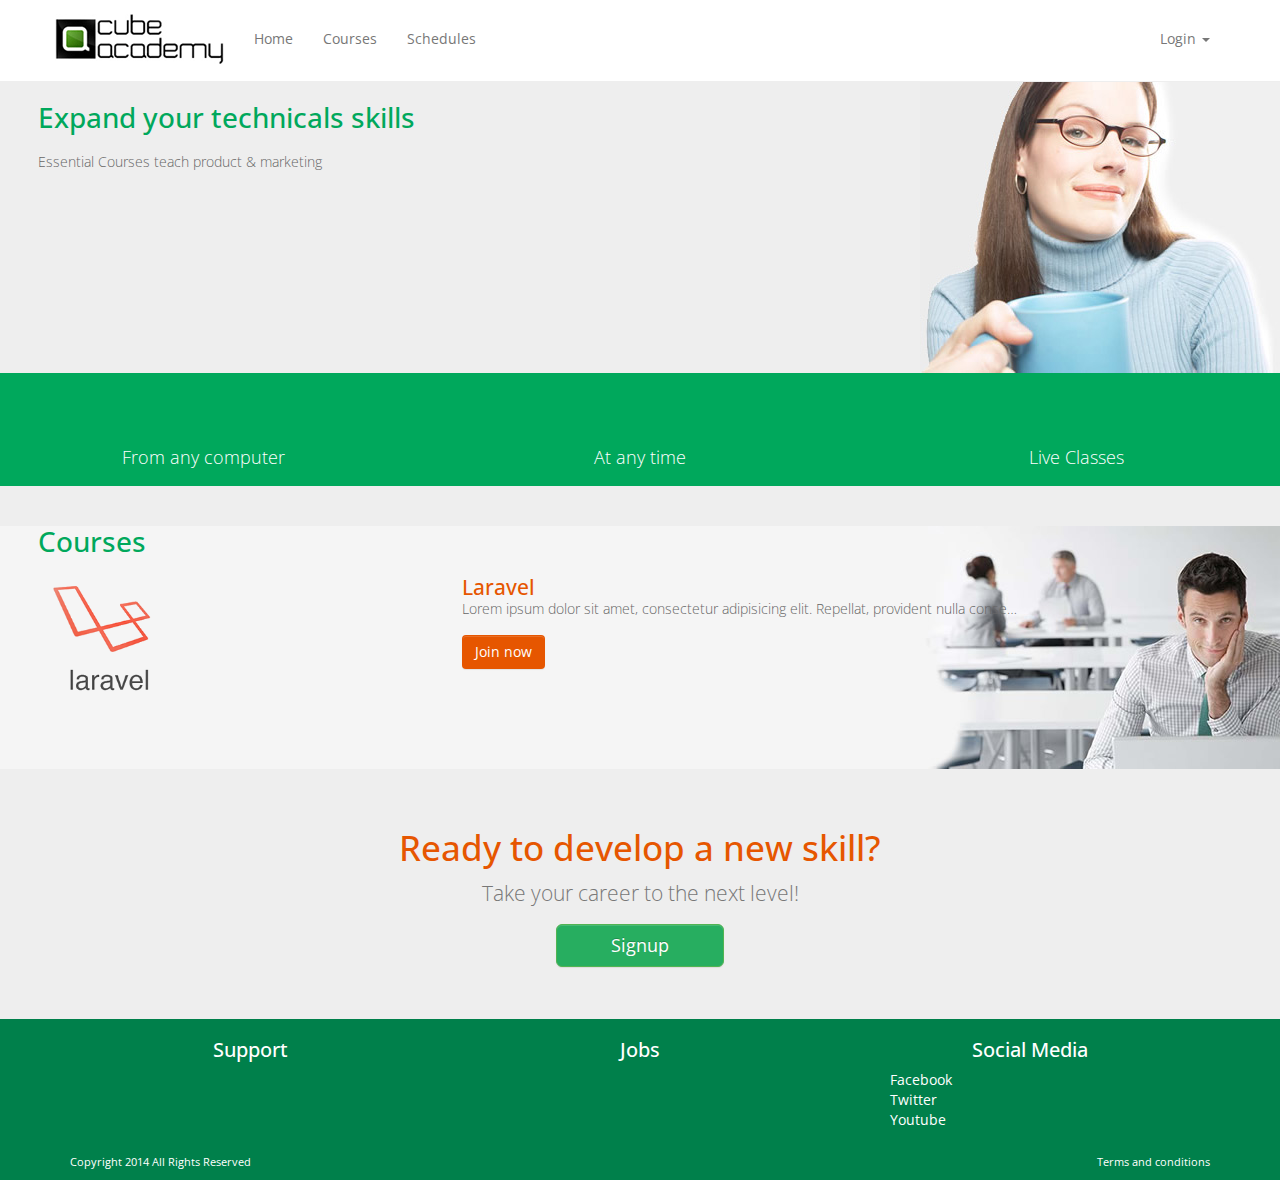
<file: index.html>
<!DOCTYPE html>
<!--[if lt IE 7]>      <html class="no-js lt-ie9 lt-ie8 lt-ie7"> <![endif]-->
<!--[if IE 7]>         <html class="no-js lt-ie9 lt-ie8"> <![endif]-->
<!--[if IE 8]>         <html class="no-js lt-ie9"> <![endif]-->
<!--[if gt IE 8]><!--> <html class="no-js"> <!--<![endif]-->
    <head>
        <meta charset="utf-8">
        <meta http-equiv="X-UA-Compatible" content="IE=edge,chrome=1">
        <title></title>
        <meta name="description" content="">
        <meta name="viewport" content="width=device-width, initial-scale=1">

        <link href='http://fonts.googleapis.com/css?family=Open+Sans:400,600' rel='stylesheet' type='text/css'>
        <link rel="stylesheet" href="css/stylus.css">

        <script src="js/vendor/modernizr-2.6.2-respond-1.1.0.min.js"></script>
    </head>
    <body class="home white">
        <!--[if lt IE 7]>
            <p class="browsehappy">You are using an <strong>outdated</strong> browser. Please <a href="http://browsehappy.com/">upgrade your browser</a> to improve your experience.</p>
        <![endif]-->
    <div class="navbar navbar-inverse navbar-fixed-top" role="navigation">
      <div class="container">
        <div class="navbar-header">
          <button type="button" class="navbar-toggle" data-toggle="collapse" data-target=".navbar-collapse">
            <span class="sr-only">Toggle navigation</span>
            <span class="icon-bar"></span>
            <span class="icon-bar"></span>
            <span class="icon-bar"></span>
          </button>
          <a class="navbar-brand logo" href="#"></a>
        </div>
        <div class="navbar-collapse collapse">
          <ul class="nav navbar-nav">
            <li><a href="./">Home</a></li>
            <li><a href="./courses.html">Courses</a></li>
            <li><a href="./schedules.html">Schedules</a></li>
          </ul>


          <ul class="nav navbar-nav navbar-right">
            <li class="dropdown">
              <a href="#" class="dropdown-toggle" data-toggle="dropdown">Login <span class="caret"></span></a>
              <ul class="dropdown-menu" role="menu">
                <li>
                  <form class="navbar-form navbar-right" role="form">
                    <div class="form-group">
                      <label for="exampleInputEmail1">Username or Email</label>
                      <input type="email" class="form-control" id="exampleInputEmail1" placeholder="Enter email">
                    </div>
                    <div class="form-group">
                      <label for="exampleInputPassword1">Password <a href="/sessions/forgot_password">(forgot password)</a></label>
                      <input type="password" class="form-control" id="exampleInputPassword1" placeholder="Password">
                    </div>
                    <button type="submit" class="btn btn-success">Sign in</button>
                  </form>
                </li>
<!--                 <li><a href="#">Action</a></li>
                <li><a href="#">Another action</a></li>
                <li><a href="#">Something else here</a></li>
                <li class="divider"></li>
                <li class="dropdown-header">Nav header</li>
                <li><a href="#">Separated link</a></li>
                <li><a href="#">One more separated link</a></li> -->
              </ul>
            </li>
          </ul>

        </div><!--/.navbar-collapse -->
      </div>
    </div>

    <!-- Main jumbotron for a primary marketing message or call to action -->
    <div class="jumbotron">

      <div id="carousel-example-generic" class="carousel slide" data-ride="carousel">
        <!-- Indicators -->
<!--         <ol class="carousel-indicators">
          <li data-target="#carousel-example-generic" data-slide-to="0" class="active"></li>
          <li data-target="#carousel-example-generic" data-slide-to="1"></li>
          <li data-target="#carousel-example-generic" data-slide-to="2"></li>
        </ol> -->

        <!-- Wrapper for slides -->
        <div class="carrousel carousel-inner">
          <div class="item active">
            <img src="./img/mobile/home/carrousel.jpg" alt="First slide">

            <div class="carousel-caption">
              <h1>Expand your technicals skills</h1>
              <p>Essential Courses teach product & marketing</p>
            </div>

          </div>

        </div>

        <!-- Controls -->
<!--         <a class="left carousel-control" href="#carousel-example-generic" role="button" data-slide="prev">
          <span class="glyphicon glyphicon-chevron-left"></span>
        </a>
        <a class="right carousel-control" href="#carousel-example-generic" role="button" data-slide="next">
          <span class="glyphicon glyphicon-chevron-right"></span>
        </a> -->
      </div>

      
      <div class="box-buttons margin-bottom-lg">
        <div class="row">
          <div class="col-xs-4 text-center">
            <span class="icon-clock"></span>
            <p>From any computer</p>
          </div>
          <div class="col-xs-4 text-center">
            <span class="icon-code"></span>
            <p>At any time</p>
          </div>
          <div class="col-xs-4 text-center">
            <span class="icon-clock"></span>
            <p>Live Classes</p>
          </div>
        </div>
      </div>



      <div id="carousel-example-generic" class="carousel courses slide margin-bottom-lg" data-ride="carousel">
        <!-- Indicators -->
<!--         <ol class="carousel-indicators">
          <li data-target="#carousel-example-generic" data-slide-to="0" class="active"></li>
          <li data-target="#carousel-example-generic" data-slide-to="1"></li>
          <li data-target="#carousel-example-generic" data-slide-to="2"></li>
        </ol> -->

        <!-- Wrapper for slides -->
        <div class="carrousel carousel-inner">
          <div class="item active">
            <img src="./img/mobile/home/lesson.jpg" alt="First slide">
            <div class="carousel-caption">
              <h1>Courses</h1>

              <div class="row">
                <div class="col-xs-5">
                  <img class="thumb" src="./img/mobile/dashboard/courses/laravel.png" alt="">
                </div>
                <div class="col-xs-7">
                  <h2>Laravel</h2>
                  <p>Lorem ipsum dolor sit amet, consectetur adipisicing elit. Repellat, provident nulla consequatur at reprehenderit eos exercitationem sapiente iusto obcaecati nisi consequuntur harum sit neque quaerat hic corporis alias vel veritatis!</p>
                  <a href="" class="btn btn-success btn-orange"> Join now</a>
                </div>
              </div>
              
              
            </div>
          </div>

        </div>

        <!-- Controls -->
<!--         <a class="left carousel-control" href="#carousel-example-generic" role="button" data-slide="prev">
          <span class="glyphicon glyphicon-chevron-left"></span>
        </a>
        <a class="right carousel-control" href="#carousel-example-generic" role="button" data-slide="next">
          <span class="glyphicon glyphicon-chevron-right"></span>
        </a> -->
      </div>



      <div class="box-signup text-center">
        <div class="row">
          <div class="col-xs-12">
            <h2>Ready to develop a new skill?</h2>
            <p>Take your career to the next level!</p>
            <a href="" class="btn btn-lg btn-success">Signup</a>
          </div>
        </div>
      </div>


    </div>

   


    <footer>
      <div class="container">
        <div class="row">
          <div class="col-xs-4 text-center">
            <h3>Support</h3>
          </div>
          <div class="col-xs-4 text-center">
            <h3>Jobs</h3>
          </div>
          <div class="col-xs-4 text-center">
            <h3>Social Media</h3>
            <ul class="social">
              <li>Facebook</li>
              <li>Twitter</li>
              <li>Youtube</li>
            </ul>
          </div>
        </div>

        <div class="row footer">
          <div class="col-xs-6">
            <p>Copyright 2014 All Rights Reserved</p>
          </div>
          <div class="col-xs-6 text-right">
            <p>Terms and conditions</p>
          </div>
        </div>
      </div>
    </footer>



    <script src="//ajax.googleapis.com/ajax/libs/jquery/1.11.1/jquery.min.js"></script>
        <script>window.jQuery || document.write('<script src="js/vendor/jquery-1.11.1.min.js"><\/script>')</script>

        <script src="js/vendor/bootstrap.min.js"></script>

        <script src="js/plugins.js"></script>
        <script src="js/main.js"></script>

        <!-- Google Analytics: change UA-XXXXX-X to be your site's ID. -->
        <script>
            (function(b,o,i,l,e,r){b.GoogleAnalyticsObject=l;b[l]||(b[l]=
            function(){(b[l].q=b[l].q||[]).push(arguments)});b[l].l=+new Date;
            e=o.createElement(i);r=o.getElementsByTagName(i)[0];
            e.src='//www.google-analytics.com/analytics.js';
            r.parentNode.insertBefore(e,r)}(window,document,'script','ga'));
            ga('create','UA-XXXXX-X');ga('send','pageview');
        </script>
    </body>
</html>
</file>
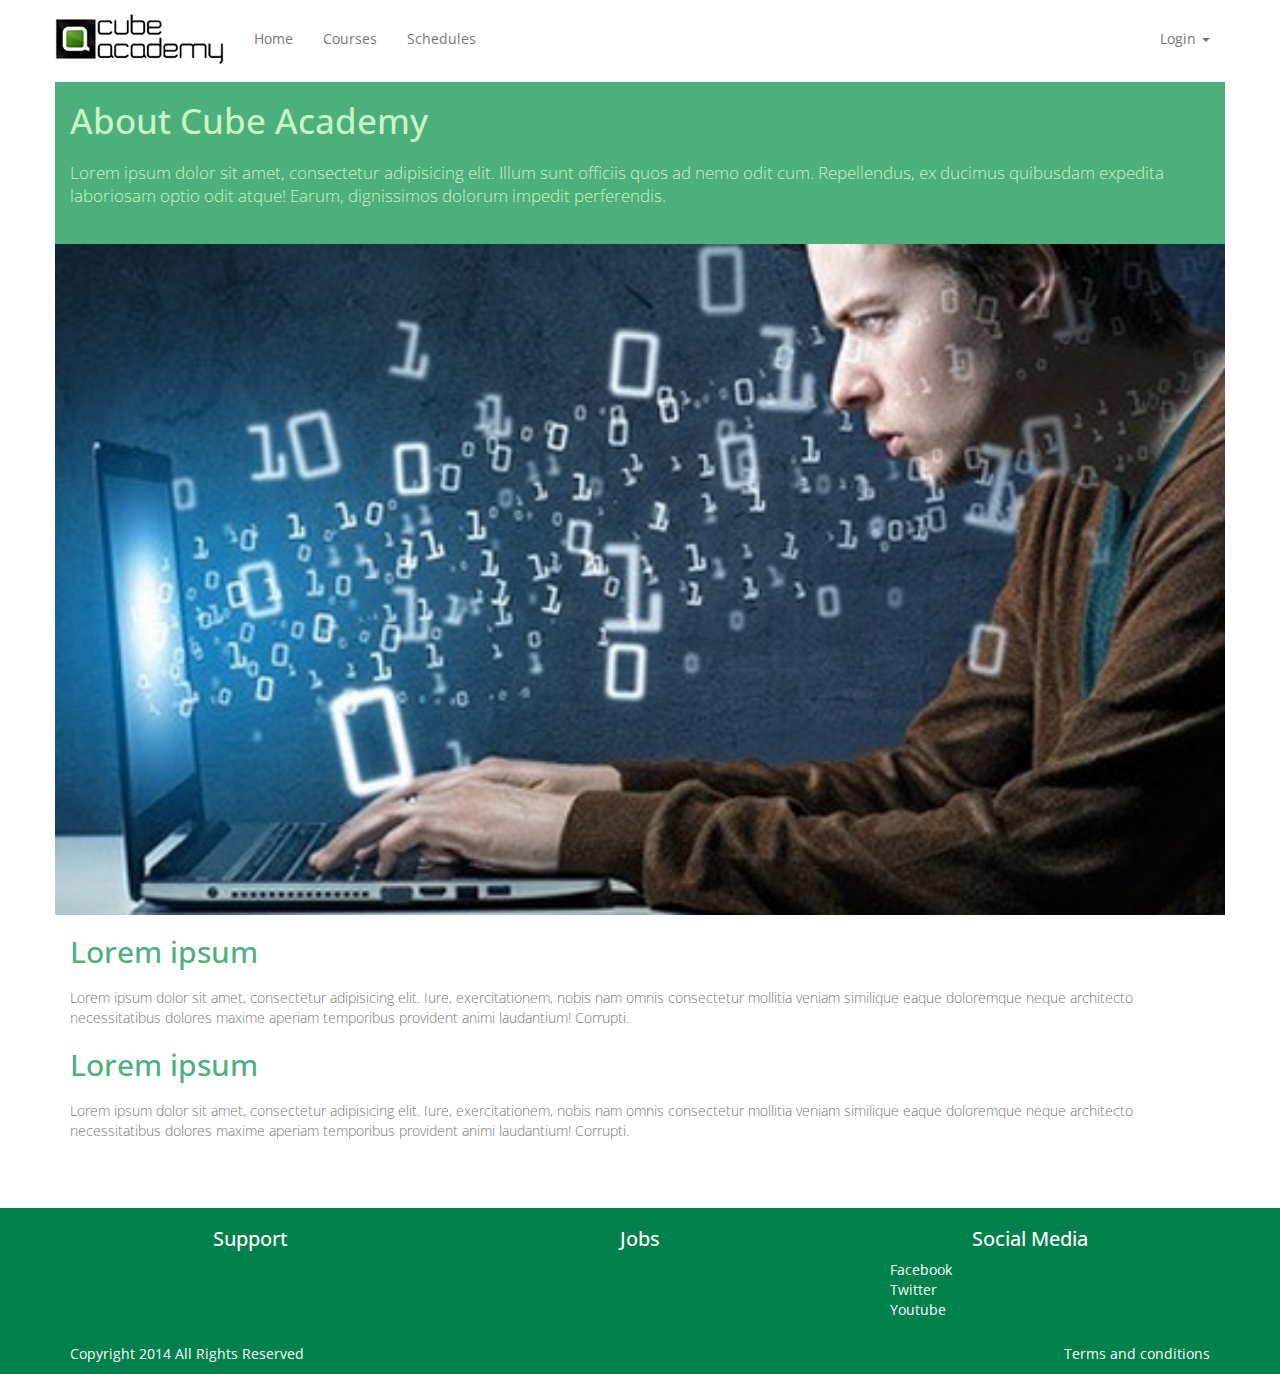
<file: about.html>
<!DOCTYPE html>
<!--[if lt IE 7]>      <html class="no-js lt-ie9 lt-ie8 lt-ie7"> <![endif]-->
<!--[if IE 7]>         <html class="no-js lt-ie9 lt-ie8"> <![endif]-->
<!--[if IE 8]>         <html class="no-js lt-ie9"> <![endif]-->
<!--[if gt IE 8]><!--> <html class="no-js"> <!--<![endif]-->
    <head>
        <meta charset="utf-8">
        <meta http-equiv="X-UA-Compatible" content="IE=edge,chrome=1">
        <title></title>
        <meta name="description" content="">
        <meta name="viewport" content="width=device-width, initial-scale=1">

        <link href='http://fonts.googleapis.com/css?family=Open+Sans:400,600' rel='stylesheet' type='text/css'>
        <link rel="stylesheet" href="css/stylus.css">

        <script src="js/vendor/modernizr-2.6.2-respond-1.1.0.min.js"></script>
    </head>
    <body class="about">
        <!--[if lt IE 7]>
            <p class="browsehappy">You are using an <strong>outdated</strong> browser. Please <a href="http://browsehappy.com/">upgrade your browser</a> to improve your experience.</p>
        <![endif]-->
    <div class="navbar navbar-inverse navbar-fixed-top" role="navigation">
      <div class="container">
        <div class="navbar-header">
          <button type="button" class="navbar-toggle" data-toggle="collapse" data-target=".navbar-collapse">
            <span class="sr-only">Toggle navigation</span>
            <span class="icon-bar"></span>
            <span class="icon-bar"></span>
            <span class="icon-bar"></span>
          </button>
          <a class="navbar-brand logo" href="#"></a>
        </div>
        <div class="navbar-collapse collapse">
          <ul class="nav navbar-nav">
            <li><a href="#">Home</a></li>
            <li><a href="#">Courses</a></li>
            <li><a href="#">Schedules</a></li>
          </ul>


          <ul class="nav navbar-nav navbar-right">
            <li class="dropdown">
              <a href="#" class="dropdown-toggle" data-toggle="dropdown">Login <span class="caret"></span></a>
              <ul class="dropdown-menu" role="menu">
                <li>
                  <form class="navbar-form navbar-right" role="form">
                    <div class="form-group">
                      <label for="exampleInputEmail1">Username or Email</label>
                      <input type="email" class="form-control" id="exampleInputEmail1" placeholder="Enter email">
                    </div>
                    <div class="form-group">
                      <label for="exampleInputPassword1">Password <a href="/sessions/forgot_password">(forgot password)</a></label>
                      <input type="password" class="form-control" id="exampleInputPassword1" placeholder="Password">
                    </div>
                    <button type="submit" class="btn btn-success">Sign in</button>
                  </form>
                </li>
<!--                 <li><a href="#">Action</a></li>
                <li><a href="#">Another action</a></li>
                <li><a href="#">Something else here</a></li>
                <li class="divider"></li>
                <li class="dropdown-header">Nav header</li>
                <li><a href="#">Separated link</a></li>
                <li><a href="#">One more separated link</a></li> -->
              </ul>
            </li>
          </ul>

        </div><!--/.navbar-collapse -->
      </div>
    </div>

    <!-- Main jumbotron for a primary marketing message or call to action -->
    <div class="jumbotron white">
      <div class="container">

        <div class="row green-box">
          <div class="col-xs-12 margin-bottom-md">
            <h1 class="margin-bottom-md">About Cube Academy</h1>
            <p>Lorem ipsum dolor sit amet, consectetur adipisicing elit. Illum sunt officiis quos ad nemo odit cum. Repellendus, ex ducimus quibusdam expedita laboriosam optio odit atque! Earum, dignissimos dolorum impedit perferendis.</p>
          </div>
          <img src="./img/mobile/home/about.jpg" alt="">

        </div>

        <div class="row describe-block">
          <div class="col-xs-12">
            <h2 class="margin-bottom-md">Lorem ipsum</h2>
              <p>Lorem ipsum dolor sit amet, consectetur adipisicing elit. Iure, exercitationem, nobis nam omnis consectetur mollitia veniam similique eaque doloremque neque architecto necessitatibus dolores maxime aperiam temporibus provident animi laudantium! Corrupti.</p>

            <h2 class="margin-bottom-md">Lorem ipsum</h2>
              <p>Lorem ipsum dolor sit amet, consectetur adipisicing elit. Iure, exercitationem, nobis nam omnis consectetur mollitia veniam similique eaque doloremque neque architecto necessitatibus dolores maxime aperiam temporibus provident animi laudantium! Corrupti.</p>

          </div>  
        </div>


      </div>
    </div>

   


    <footer>
      <div class="container">
        <div class="row">
          <div class="col-xs-4 text-center">
            <h3>Support</h3>
          </div>
          <div class="col-xs-4 text-center">
            <h3>Jobs</h3>
          </div>
          <div class="col-xs-4 text-center">
            <h3>Social Media</h3>
            <ul class="social">
              <li>Facebook</li>
              <li>Twitter</li>
              <li>Youtube</li>
            </ul>
          </div>
        </div>

        <div class="row footer">
          <div class="col-xs-6">
            <p>Copyright 2014 All Rights Reserved</p>
          </div>
          <div class="col-xs-6 text-right">
            <p>Terms and conditions</p>
          </div>
        </div>
      </div>
    </footer>



    <script src="//ajax.googleapis.com/ajax/libs/jquery/1.11.1/jquery.min.js"></script>
        <script>window.jQuery || document.write('<script src="js/vendor/jquery-1.11.1.min.js"><\/script>')</script>

        <script src="js/vendor/bootstrap.min.js"></script>

        <script src="js/plugins.js"></script>
        <script src="js/main.js"></script>

        <!-- Google Analytics: change UA-XXXXX-X to be your site's ID. -->
        <script>
            (function(b,o,i,l,e,r){b.GoogleAnalyticsObject=l;b[l]||(b[l]=
            function(){(b[l].q=b[l].q||[]).push(arguments)});b[l].l=+new Date;
            e=o.createElement(i);r=o.getElementsByTagName(i)[0];
            e.src='//www.google-analytics.com/analytics.js';
            r.parentNode.insertBefore(e,r)}(window,document,'script','ga'));
            ga('create','UA-XXXXX-X');ga('send','pageview');
        </script>
    </body>
</html>
</file>
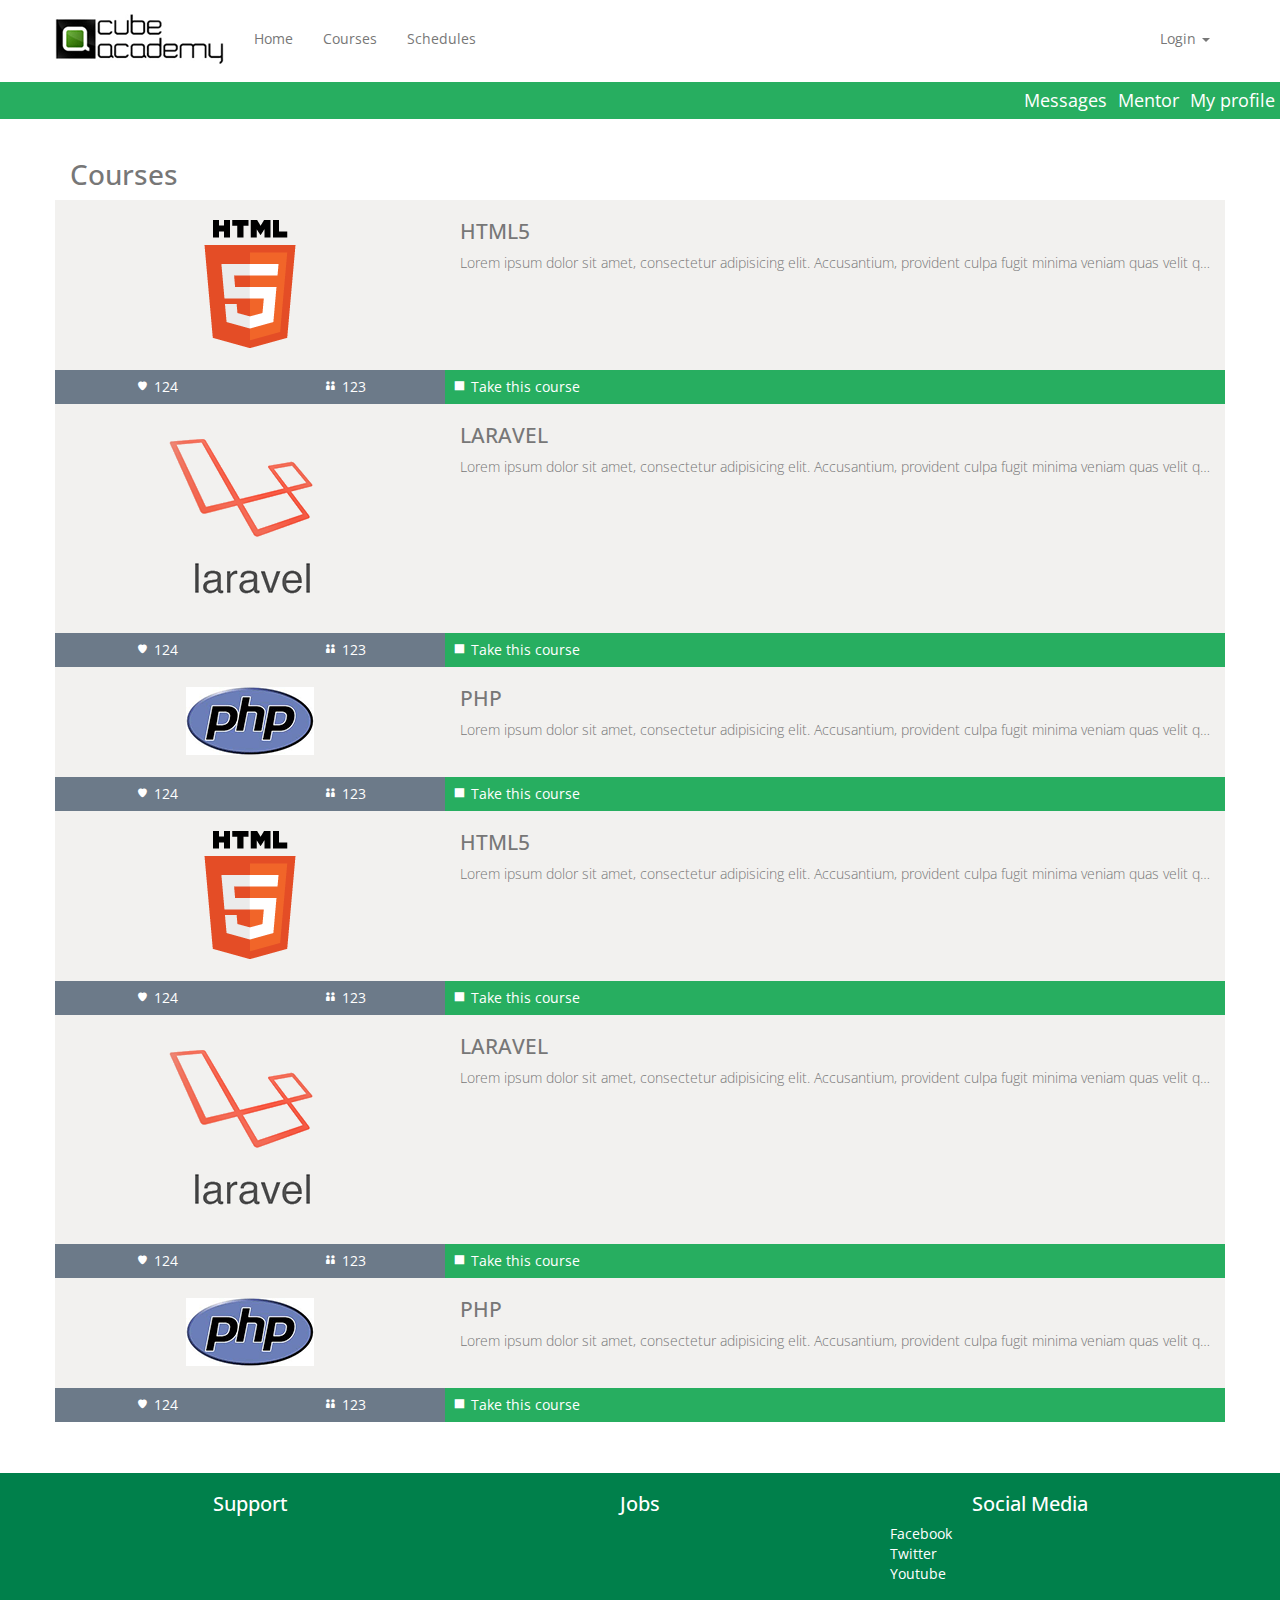
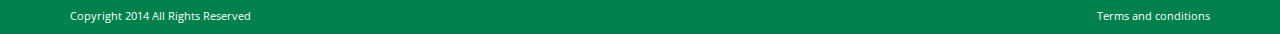
<file: courses.html>
<!DOCTYPE html>
<!--[if lt IE 7]>      <html class="no-js lt-ie9 lt-ie8 lt-ie7"> <![endif]-->
<!--[if IE 7]>         <html class="no-js lt-ie9 lt-ie8"> <![endif]-->
<!--[if IE 8]>         <html class="no-js lt-ie9"> <![endif]-->
<!--[if gt IE 8]><!--> <html class="no-js"> <!--<![endif]-->
    <head>
        <meta charset="utf-8">
        <meta http-equiv="X-UA-Compatible" content="IE=edge,chrome=1">
        <title></title>
        <meta name="description" content="">
        <meta name="viewport" content="width=device-width, initial-scale=1">

        <link href='http://fonts.googleapis.com/css?family=Open+Sans:400,600' rel='stylesheet' type='text/css'>
        <link rel="stylesheet" href="css/stylus.css">

        <script src="js/vendor/modernizr-2.6.2-respond-1.1.0.min.js"></script>
    </head>
    <body class="courses">
        <!--[if lt IE 7]>
            <p class="browsehappy">You are using an <strong>outdated</strong> browser. Please <a href="http://browsehappy.com/">upgrade your browser</a> to improve your experience.</p>
        <![endif]-->
    <div class="navbar navbar-inverse navbar-fixed-top" role="navigation">
      <div class="container">
        <div class="navbar-header">
          <button type="button" class="navbar-toggle" data-toggle="collapse" data-target=".navbar-collapse">
            <span class="sr-only">Toggle navigation</span>
            <span class="icon-bar"></span>
            <span class="icon-bar"></span>
            <span class="icon-bar"></span>
          </button>
          <a class="navbar-brand logo" href="#"></a>
        </div>
        <div class="navbar-collapse collapse">
          <ul class="nav navbar-nav">
            <li><a href="#">Home</a></li>
            <li><a href="#">Courses</a></li>
            <li><a href="#">Schedules</a></li>
          </ul>


          <ul class="nav navbar-nav navbar-right">
            <li class="dropdown">
              <a href="#" class="dropdown-toggle" data-toggle="dropdown">Login <span class="caret"></span></a>
              <ul class="dropdown-menu" role="menu">
                <li>
                  <form class="navbar-form navbar-right" role="form">
                    <div class="form-group">
                      <label for="exampleInputEmail1">Username or Email</label>
                      <input type="email" class="form-control" id="exampleInputEmail1" placeholder="Enter email">
                    </div>
                    <div class="form-group">
                      <label for="exampleInputPassword1">Password <a href="/sessions/forgot_password">(forgot password)</a></label>
                      <input type="password" class="form-control" id="exampleInputPassword1" placeholder="Password">
                    </div>
                    <button type="submit" class="btn btn-success">Sign in</button>
                  </form>
                </li>
<!--                 <li><a href="#">Action</a></li>
                <li><a href="#">Another action</a></li>
                <li><a href="#">Something else here</a></li>
                <li class="divider"></li>
                <li class="dropdown-header">Nav header</li>
                <li><a href="#">Separated link</a></li>
                <li><a href="#">One more separated link</a></li> -->
              </ul>
            </li>
          </ul>

        </div><!--/.navbar-collapse -->
      </div>
    </div>

    <!-- Main jumbotron for a primary marketing message or call to action -->
    <div class="jumbotron white">

      <div class="btn-toolbar green-toolbar margin-bottom-md" role="toolbar">
        <div class="pull-right">
          <div class="btn-group">Messages</div>
          <div class="btn-group">Mentor</div>
          <div class="btn-group">My profile</div>
        </div>

      </div>


      <div class="container">
        <h1>Courses</h1>
        
        <div class="list">
          <div class="row row-eq-height gray">
            <div class="col-xs-6 col-lg-4 text-center">
              <div class="info">
                <img src="./img/mobile/dashboard/courses/html5.png" alt="">
              </div>  
              <div class="row bottom">
                <div class="col-xs-6">
                  <span class="icon-heart"></span>
                  124
                </div> 
                <div class="col-xs-6">
                  <span class="icon-people"></span>
                  123
                </div> 
              </div>
            </div>
            <div class="col-xs-6 col-lg-8">
              <div class="info">
                <h2>HTML5</h2>
                <p>Lorem ipsum dolor sit amet, consectetur adipisicing elit. Accusantium, provident culpa fugit minima veniam quas velit quaerat minus voluptatem odio dolorum amet fuga quam esse est fugiat iste praesentium quidem.</p>
              </div>

              <div class="row bottom green">
                <span class="icon-square"></span>
                Take this course  
              </div>
            </div>
          </div>
        </div> <!--/list -->


        <div class="list">
          <div class="row row-eq-height gray">
            <div class="col-xs-6 col-lg-4 text-center">
              <div class="info">
                <img src="./img/mobile/dashboard/courses/laravel.png" alt="">
              </div>  
              <div class="row bottom">
                <div class="col-xs-6">
                  <span class="icon-heart"></span>
                  124
                </div> 
                <div class="col-xs-6">
                  <span class="icon-people"></span>
                  123
                </div> 
              </div>
            </div>
            <div class="col-xs-6 col-lg-8">
              <div class="info">
                <h2>LARAVEL</h2>
                <p>Lorem ipsum dolor sit amet, consectetur adipisicing elit. Accusantium, provident culpa fugit minima veniam quas velit quaerat minus voluptatem odio dolorum amet fuga quam esse est fugiat iste praesentium quidem.</p>
              </div>

              <div class="row bottom green">
                <span class="icon-square"></span>
                Take this course  
              </div>
            </div>
          </div>
        </div> <!--/list -->



        <div class="list">
          <div class="row row-eq-height gray">
            <div class="col-xs-6 col-lg-4 text-center">
              <div class="info">
                <img src="./img/mobile/dashboard/courses/php.png" alt="">
              </div>  
              <div class="row bottom">
                <div class="col-xs-6">
                  <span class="icon-heart"></span>
                  124
                </div> 
                <div class="col-xs-6">
                  <span class="icon-people"></span>
                  123
                </div> 
              </div>
            </div>
            <div class="col-xs-6 col-lg-8">
              <div class="info">
                <h2>PHP</h2>
                <p>Lorem ipsum dolor sit amet, consectetur adipisicing elit. Accusantium, provident culpa fugit minima veniam quas velit quaerat minus voluptatem odio dolorum amet fuga quam esse est fugiat iste praesentium quidem.</p>
              </div>

              <div class="row bottom green">
                <span class="icon-square"></span>
                Take this course  
              </div>
            </div>
          </div>
        </div> <!--/list -->



        <div class="list">
          <div class="row row-eq-height gray">
            <div class="col-xs-6 col-lg-4 text-center">
              <div class="info">
                <img src="./img/mobile/dashboard/courses/html5.png" alt="">
              </div>  
              <div class="row bottom">
                <div class="col-xs-6">
                  <span class="icon-heart"></span>
                  124
                </div> 
                <div class="col-xs-6">
                  <span class="icon-people"></span>
                  123
                </div> 
              </div>
            </div>
            <div class="col-xs-6 col-lg-8">
              <div class="info">
                <h2>HTML5</h2>
                <p>Lorem ipsum dolor sit amet, consectetur adipisicing elit. Accusantium, provident culpa fugit minima veniam quas velit quaerat minus voluptatem odio dolorum amet fuga quam esse est fugiat iste praesentium quidem.</p>
              </div>

              <div class="row bottom green">
                <span class="icon-square"></span>
                Take this course  
              </div>
            </div>
          </div>
        </div> <!--/list -->


        <div class="list">
          <div class="row row-eq-height gray">
            <div class="col-xs-6 col-lg-4 text-center">
              <div class="info">
                <img src="./img/mobile/dashboard/courses/laravel.png" alt="">
              </div>  
              <div class="row bottom">
                <div class="col-xs-6">
                  <span class="icon-heart"></span>
                  124
                </div> 
                <div class="col-xs-6">
                  <span class="icon-people"></span>
                  123
                </div> 
              </div>
            </div>
            <div class="col-xs-6 col-lg-8">
              <div class="info">
                <h2>LARAVEL</h2>
                <p>Lorem ipsum dolor sit amet, consectetur adipisicing elit. Accusantium, provident culpa fugit minima veniam quas velit quaerat minus voluptatem odio dolorum amet fuga quam esse est fugiat iste praesentium quidem.</p>
              </div>

              <div class="row bottom green">
                <span class="icon-square"></span>
                Take this course  
              </div>
            </div>
          </div>
        </div> <!--/list -->



        <div class="list">
          <div class="row row-eq-height gray">
            <div class="col-xs-6 col-lg-4 text-center">
              <div class="info">
                <img src="./img/mobile/dashboard/courses/php.png" alt="">
              </div>  
              <div class="row bottom">
                <div class="col-xs-6">
                  <span class="icon-heart"></span>
                  124
                </div> 
                <div class="col-xs-6">
                  <span class="icon-people"></span>
                  123
                </div> 
              </div>
            </div>
            <div class="col-xs-6 col-lg-8">
              <div class="info">
                <h2>PHP</h2>
                <p>Lorem ipsum dolor sit amet, consectetur adipisicing elit. Accusantium, provident culpa fugit minima veniam quas velit quaerat minus voluptatem odio dolorum amet fuga quam esse est fugiat iste praesentium quidem.</p>
              </div>

              <div class="row bottom green">
                <span class="icon-square"></span>
                Take this course  
              </div>
            </div>
          </div>
        </div> <!--/list -->


      </div> <!-- /container-->


    </div>




   


    <footer>
      <div class="container">
        <div class="row">
          <div class="col-xs-4 text-center">
            <h3>Support</h3>
          </div>
          <div class="col-xs-4 text-center">
            <h3>Jobs</h3>
          </div>
          <div class="col-xs-4 text-center">
            <h3>Social Media</h3>
            <ul class="social">
              <li>Facebook</li>
              <li>Twitter</li>
              <li>Youtube</li>
            </ul>
          </div>
        </div>

        <div class="row footer">
          <div class="col-xs-6">
            <p>Copyright 2014 All Rights Reserved</p>
          </div>
          <div class="col-xs-6 text-right">
            <p>Terms and conditions</p>
          </div>
        </div>
      </div>
    </footer>



    <script src="//ajax.googleapis.com/ajax/libs/jquery/1.11.1/jquery.min.js"></script>
        <script>window.jQuery || document.write('<script src="js/vendor/jquery-1.11.1.min.js"><\/script>')</script>

        <script src="js/vendor/bootstrap.min.js"></script>

        <script src="js/plugins.js"></script>
        <script src="js/main.js"></script>

        <!-- Google Analytics: change UA-XXXXX-X to be your site's ID. -->
        <script>
            (function(b,o,i,l,e,r){b.GoogleAnalyticsObject=l;b[l]||(b[l]=
            function(){(b[l].q=b[l].q||[]).push(arguments)});b[l].l=+new Date;
            e=o.createElement(i);r=o.getElementsByTagName(i)[0];
            e.src='//www.google-analytics.com/analytics.js';
            r.parentNode.insertBefore(e,r)}(window,document,'script','ga'));
            ga('create','UA-XXXXX-X');ga('send','pageview');
        </script>
    </body>
</html>
</file>
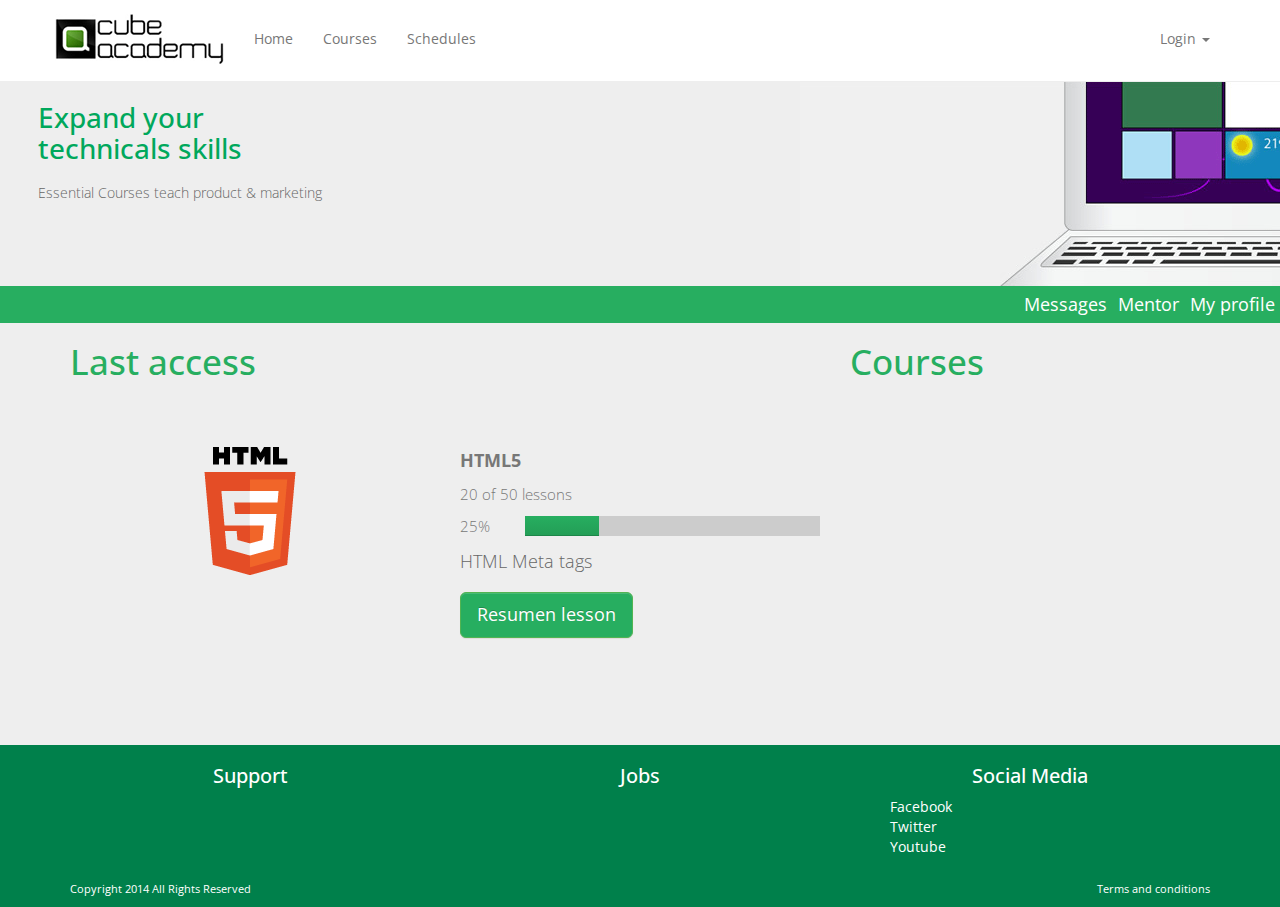
<file: dashboard.html>
<!DOCTYPE html>
<!--[if lt IE 7]>      <html class="no-js lt-ie9 lt-ie8 lt-ie7"> <![endif]-->
<!--[if IE 7]>         <html class="no-js lt-ie9 lt-ie8"> <![endif]-->
<!--[if IE 8]>         <html class="no-js lt-ie9"> <![endif]-->
<!--[if gt IE 8]><!--> <html class="no-js"> <!--<![endif]-->
    <head>
        <meta charset="utf-8">
        <meta http-equiv="X-UA-Compatible" content="IE=edge,chrome=1">
        <title></title>
        <meta name="description" content="">
        <meta name="viewport" content="width=device-width, initial-scale=1">

        <link href='http://fonts.googleapis.com/css?family=Open+Sans:400,600' rel='stylesheet' type='text/css'>
        <link rel="stylesheet" href="css/stylus.css">

        <script src="js/vendor/modernizr-2.6.2-respond-1.1.0.min.js"></script>
    </head>
    <body class="dashboard">
        <!--[if lt IE 7]>
            <p class="browsehappy">You are using an <strong>outdated</strong> browser. Please <a href="http://browsehappy.com/">upgrade your browser</a> to improve your experience.</p>
        <![endif]-->
    <div class="navbar navbar-inverse navbar-fixed-top" role="navigation">
      <div class="container">
        <div class="navbar-header">
          <button type="button" class="navbar-toggle" data-toggle="collapse" data-target=".navbar-collapse">
            <span class="sr-only">Toggle navigation</span>
            <span class="icon-bar"></span>
            <span class="icon-bar"></span>
            <span class="icon-bar"></span>
          </button>
          <a class="navbar-brand logo" href="#"></a>
        </div>
        <div class="navbar-collapse collapse">
          <ul class="nav navbar-nav">
            <li><a href="#">Home</a></li>
            <li><a href="#">Courses</a></li>
            <li><a href="#">Schedules</a></li>
          </ul>


          <ul class="nav navbar-nav navbar-right">
            <li class="dropdown">
              <a href="#" class="dropdown-toggle" data-toggle="dropdown">Login <span class="caret"></span></a>
              <ul class="dropdown-menu" role="menu">
                <li>
                  <form class="navbar-form navbar-right" role="form">
                    <div class="form-group">
                      <label for="exampleInputEmail1">Username or Email</label>
                      <input type="email" class="form-control" id="exampleInputEmail1" placeholder="Enter email">
                    </div>
                    <div class="form-group">
                      <label for="exampleInputPassword1">Password <a href="/sessions/forgot_password">(forgot password)</a></label>
                      <input type="password" class="form-control" id="exampleInputPassword1" placeholder="Password">
                    </div>
                    <button type="submit" class="btn btn-success">Sign in</button>
                  </form>
                </li>
<!--                 <li><a href="#">Action</a></li>
                <li><a href="#">Another action</a></li>
                <li><a href="#">Something else here</a></li>
                <li class="divider"></li>
                <li class="dropdown-header">Nav header</li>
                <li><a href="#">Separated link</a></li>
                <li><a href="#">One more separated link</a></li> -->
              </ul>
            </li>
          </ul>

        </div><!--/.navbar-collapse -->
      </div>
    </div>

    <!-- Main jumbotron for a primary marketing message or call to action -->
    <div class="jumbotron">

            
      <div id="carousel-example-generic" class="carousel slide" data-ride="carousel">
        <!-- Indicators -->
<!--         <ol class="carousel-indicators">
          <li data-target="#carousel-example-generic" data-slide-to="0" class="active"></li>
          <li data-target="#carousel-example-generic" data-slide-to="1"></li>
          <li data-target="#carousel-example-generic" data-slide-to="2"></li>
        </ol> -->

        <!-- Wrapper for slides -->
        <div class="carrousel carousel-inner">
          <div class="item active">
            <img src="./img/mobile/dashboard/banner.png" alt="First slide">
            <div class="carousel-caption">
              <h1>Expand your technicals skills</h1>
              <p>Essential Courses teach product & marketing</p>
              
            </div>
          </div>

        </div>

        <!-- Controls -->
<!--         <a class="left carousel-control" href="#carousel-example-generic" role="button" data-slide="prev">
          <span class="glyphicon glyphicon-chevron-left"></span>
        </a>
        <a class="right carousel-control" href="#carousel-example-generic" role="button" data-slide="next">
          <span class="glyphicon glyphicon-chevron-right"></span>
        </a> -->
      </div>


      <div class="btn-toolbar green-toolbar" role="toolbar">
        <div class="pull-right">
          <div class="btn-group">Messages</div>
          <div class="btn-group">Mentor</div>
          <div class="btn-group">My profile</div>
        </div>

      </div>


      <div class="container windows-menu">
        <div class="row">
          <div class="col-lg-8">
            <h2>Last access</h2>
            <div class="row block">
              <div class="col-xs-6 text-center">
                <img src="./img/mobile/dashboard/html5.png" alt="">
              </div>
              <div class="col-xs-6">
                
                <p><b>HTML5</b></p>
                <p>20 of 50 lessons</p>

                <div class="row">
                  <div class="col-xs-2">
                    <p>25%</p>
                  </div>
                  <div class="col-xs-10">
                    <div class="progress">
                      <div class="progress-bar progress-bar-success" style="width: 25%">
                        <span class="sr-only">25% Complete (success)</span>
                      </div>
                    </div>
                  </div>
                </div>

                <p class="gray">HTML Meta tags</p>
                <a class="btn btn-lg btn-success" role="button">Resumen lesson</a>

              </div>
            </div>
            
          </div>
          <div class="col-lg-4 ">
            <h2>Courses</h2>
          </div>
        </div>

        
      </div>
    </div>

   


    <footer>
      <div class="container">
        <div class="row">
          <div class="col-xs-4 text-center">
            <h3>Support</h3>
          </div>
          <div class="col-xs-4 text-center">
            <h3>Jobs</h3>
          </div>
          <div class="col-xs-4 text-center">
            <h3>Social Media</h3>
            <ul class="social">
              <li>Facebook</li>
              <li>Twitter</li>
              <li>Youtube</li>
            </ul>
          </div>
        </div>

        <div class="row footer">
          <div class="col-xs-6">
            <p>Copyright 2014 All Rights Reserved</p>
          </div>
          <div class="col-xs-6 text-right">
            <p>Terms and conditions</p>
          </div>
        </div>
      </div>
    </footer>



    <script src="//ajax.googleapis.com/ajax/libs/jquery/1.11.1/jquery.min.js"></script>
        <script>window.jQuery || document.write('<script src="js/vendor/jquery-1.11.1.min.js"><\/script>')</script>

        <script src="js/vendor/bootstrap.min.js"></script>

        <script src="js/plugins.js"></script>
        <script src="js/main.js"></script>

        <!-- Google Analytics: change UA-XXXXX-X to be your site's ID. -->
        <script>
            (function(b,o,i,l,e,r){b.GoogleAnalyticsObject=l;b[l]||(b[l]=
            function(){(b[l].q=b[l].q||[]).push(arguments)});b[l].l=+new Date;
            e=o.createElement(i);r=o.getElementsByTagName(i)[0];
            e.src='//www.google-analytics.com/analytics.js';
            r.parentNode.insertBefore(e,r)}(window,document,'script','ga'));
            ga('create','UA-XXXXX-X');ga('send','pageview');
        </script>
    </body>
</html>
</file>
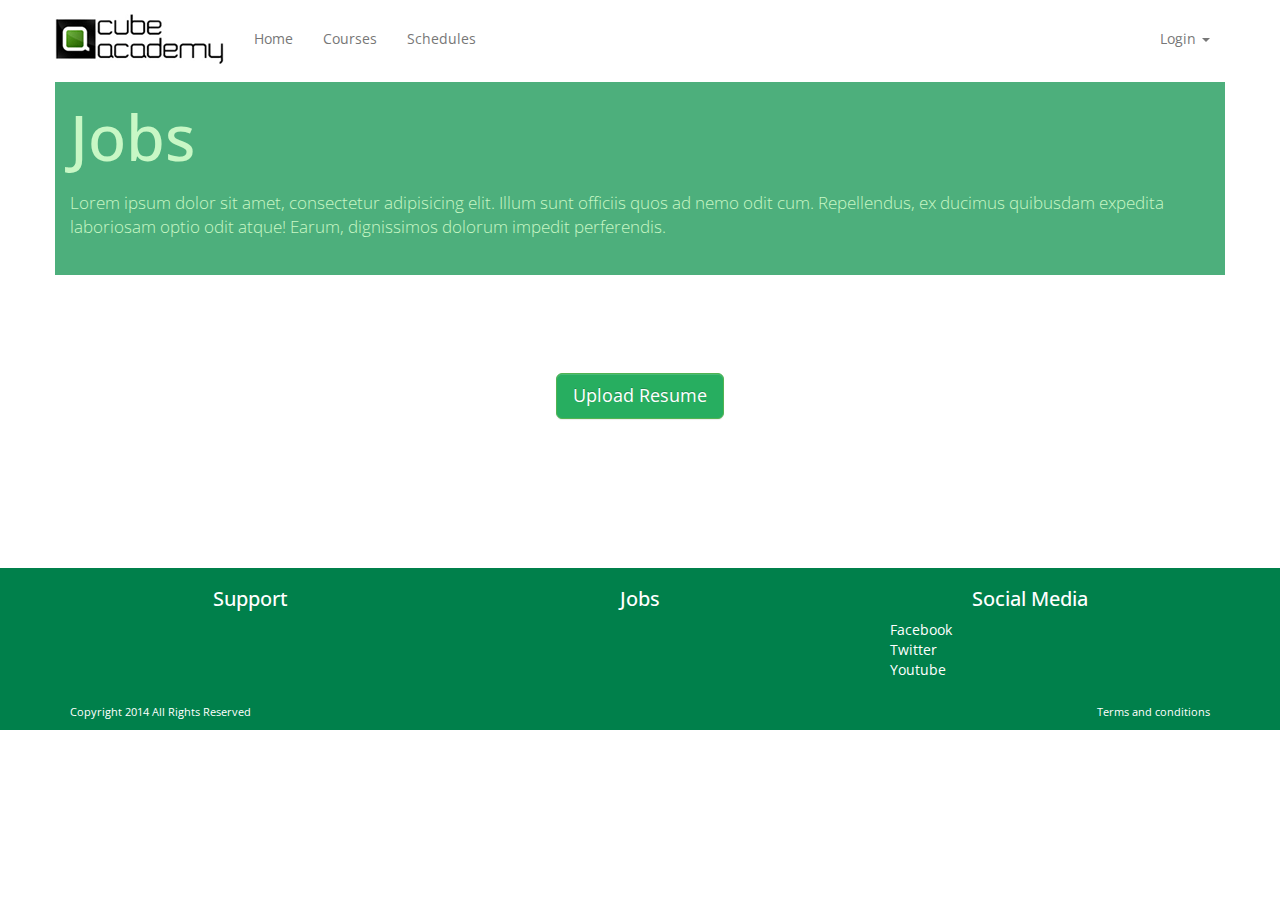
<file: jobs.html>
<!DOCTYPE html>
<!--[if lt IE 7]>      <html class="no-js lt-ie9 lt-ie8 lt-ie7"> <![endif]-->
<!--[if IE 7]>         <html class="no-js lt-ie9 lt-ie8"> <![endif]-->
<!--[if IE 8]>         <html class="no-js lt-ie9"> <![endif]-->
<!--[if gt IE 8]><!--> <html class="no-js"> <!--<![endif]-->
    <head>
        <meta charset="utf-8">
        <meta http-equiv="X-UA-Compatible" content="IE=edge,chrome=1">
        <title></title>
        <meta name="description" content="">
        <meta name="viewport" content="width=device-width, initial-scale=1">

        <link href='http://fonts.googleapis.com/css?family=Open+Sans:400,600' rel='stylesheet' type='text/css'>
        <link rel="stylesheet" href="css/stylus.css">

        <script src="js/vendor/modernizr-2.6.2-respond-1.1.0.min.js"></script>
    </head>
    <body class="jobs">
        <!--[if lt IE 7]>
            <p class="browsehappy">You are using an <strong>outdated</strong> browser. Please <a href="http://browsehappy.com/">upgrade your browser</a> to improve your experience.</p>
        <![endif]-->
    <div class="navbar navbar-inverse navbar-fixed-top" role="navigation">
      <div class="container">
        <div class="navbar-header">
          <button type="button" class="navbar-toggle" data-toggle="collapse" data-target=".navbar-collapse">
            <span class="sr-only">Toggle navigation</span>
            <span class="icon-bar"></span>
            <span class="icon-bar"></span>
            <span class="icon-bar"></span>
          </button>
          <a class="navbar-brand logo" href="#"></a>
        </div>
        <div class="navbar-collapse collapse">
          <ul class="nav navbar-nav">
            <li><a href="#">Home</a></li>
            <li><a href="#">Courses</a></li>
            <li><a href="#">Schedules</a></li>
          </ul>


          <ul class="nav navbar-nav navbar-right">
            <li class="dropdown">
              <a href="#" class="dropdown-toggle" data-toggle="dropdown">Login <span class="caret"></span></a>
              <ul class="dropdown-menu" role="menu">
                <li>
                  <form class="navbar-form navbar-right" role="form">
                    <div class="form-group">
                      <label for="exampleInputEmail1">Username or Email</label>
                      <input type="email" class="form-control" id="exampleInputEmail1" placeholder="Enter email">
                    </div>
                    <div class="form-group">
                      <label for="exampleInputPassword1">Password <a href="/sessions/forgot_password">(forgot password)</a></label>
                      <input type="password" class="form-control" id="exampleInputPassword1" placeholder="Password">
                    </div>
                    <button type="submit" class="btn btn-success">Sign in</button>
                  </form>
                </li>
<!--                 <li><a href="#">Action</a></li>
                <li><a href="#">Another action</a></li>
                <li><a href="#">Something else here</a></li>
                <li class="divider"></li>
                <li class="dropdown-header">Nav header</li>
                <li><a href="#">Separated link</a></li>
                <li><a href="#">One more separated link</a></li> -->
              </ul>
            </li>
          </ul>

        </div><!--/.navbar-collapse -->
      </div>
    </div>

    <!-- Main jumbotron for a primary marketing message or call to action -->
    <div class="jumbotron white">
      <div class="container">

        <div class="row green-box">
          <div class="col-xs-12 margin-bottom-md">
            <h1 class="margin-bottom-md">Jobs</h1>
            <p>Lorem ipsum dolor sit amet, consectetur adipisicing elit. Illum sunt officiis quos ad nemo odit cum. Repellendus, ex ducimus quibusdam expedita laboriosam optio odit atque! Earum, dignissimos dolorum impedit perferendis.</p>
          </div>

        </div>

        <div class="row text-center upload-box">
          <div class="col-xs-12">
            <a href="" class="btn btn-lg btn-success"> Upload Resume</a>
          </div>
        </div>


      </div>
    </div>

   


    <footer>
      <div class="container">
        <div class="row">
          <div class="col-xs-4 text-center">
            <h3>Support</h3>
          </div>
          <div class="col-xs-4 text-center">
            <h3>Jobs</h3>
          </div>
          <div class="col-xs-4 text-center">
            <h3>Social Media</h3>
            <ul class="social">
              <li>Facebook</li>
              <li>Twitter</li>
              <li>Youtube</li>
            </ul>
          </div>
        </div>

        <div class="row footer">
          <div class="col-xs-6">
            <p>Copyright 2014 All Rights Reserved</p>
          </div>
          <div class="col-xs-6 text-right">
            <p>Terms and conditions</p>
          </div>
        </div>
      </div>
    </footer>



    <script src="//ajax.googleapis.com/ajax/libs/jquery/1.11.1/jquery.min.js"></script>
        <script>window.jQuery || document.write('<script src="js/vendor/jquery-1.11.1.min.js"><\/script>')</script>

        <script src="js/vendor/bootstrap.min.js"></script>

        <script src="js/plugins.js"></script>
        <script src="js/main.js"></script>

        <!-- Google Analytics: change UA-XXXXX-X to be your site's ID. -->
        <script>
            (function(b,o,i,l,e,r){b.GoogleAnalyticsObject=l;b[l]||(b[l]=
            function(){(b[l].q=b[l].q||[]).push(arguments)});b[l].l=+new Date;
            e=o.createElement(i);r=o.getElementsByTagName(i)[0];
            e.src='//www.google-analytics.com/analytics.js';
            r.parentNode.insertBefore(e,r)}(window,document,'script','ga'));
            ga('create','UA-XXXXX-X');ga('send','pageview');
        </script>
    </body>
</html>
</file>
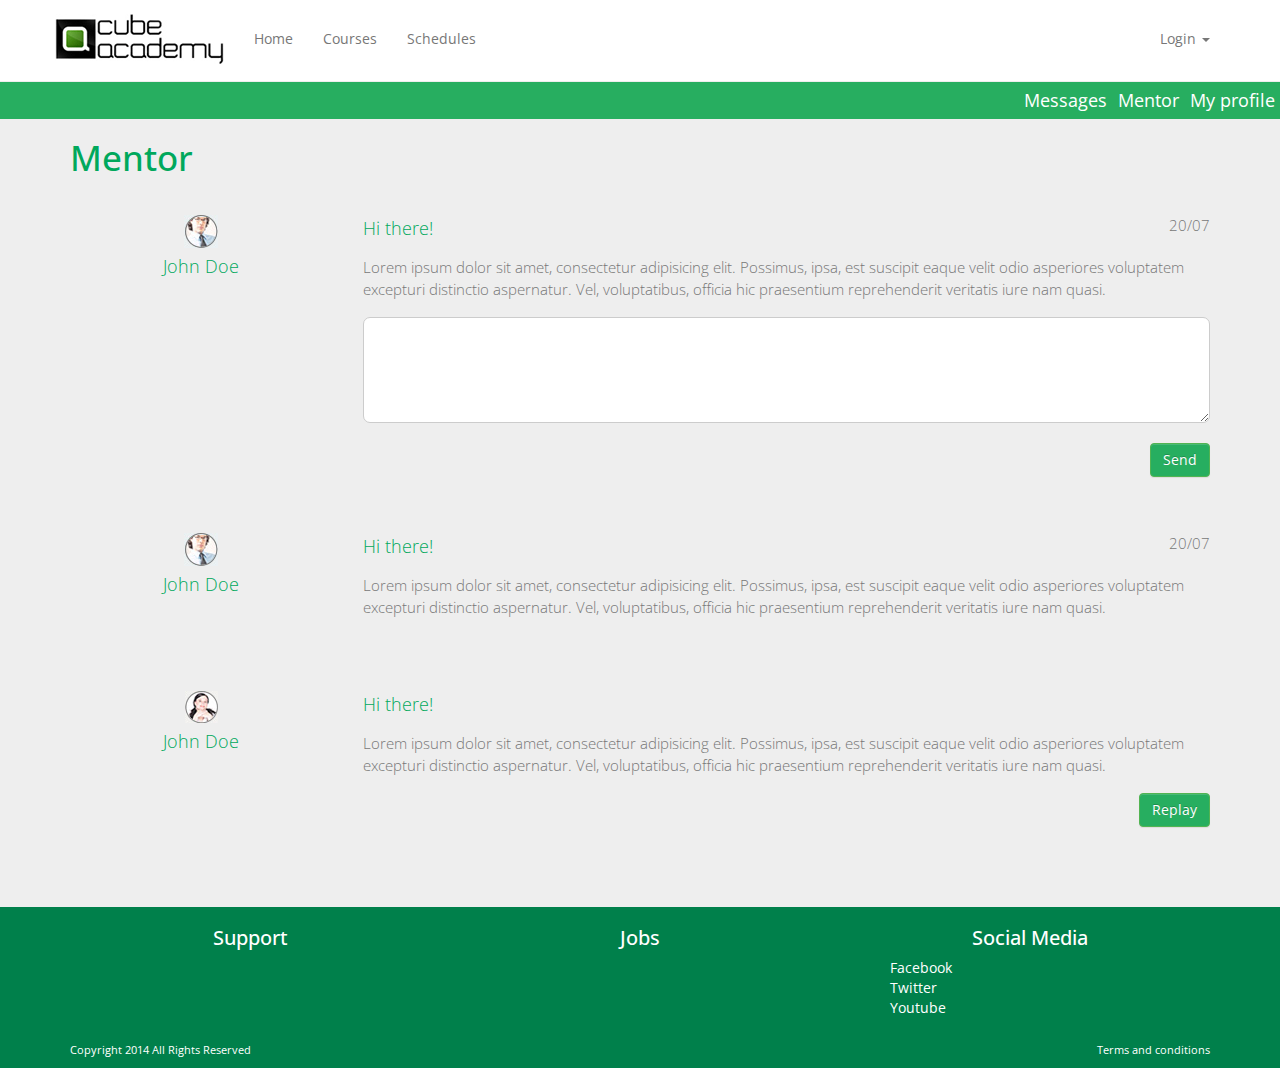
<file: mentor.html>
<!DOCTYPE html>
<!--[if lt IE 7]>      <html class="no-js lt-ie9 lt-ie8 lt-ie7"> <![endif]-->
<!--[if IE 7]>         <html class="no-js lt-ie9 lt-ie8"> <![endif]-->
<!--[if IE 8]>         <html class="no-js lt-ie9"> <![endif]-->
<!--[if gt IE 8]><!--> <html class="no-js"> <!--<![endif]-->
    <head>
        <meta charset="utf-8">
        <meta http-equiv="X-UA-Compatible" content="IE=edge,chrome=1">
        <title></title>
        <meta name="description" content="">
        <meta name="viewport" content="width=device-width, initial-scale=1">

        <link href='http://fonts.googleapis.com/css?family=Open+Sans:400,600' rel='stylesheet' type='text/css'>
        <link rel="stylesheet" href="css/stylus.css">

        <script src="js/vendor/modernizr-2.6.2-respond-1.1.0.min.js"></script>

		<script src="js/vendor/jquery-1.11.1.min.js"></script>
		<script src="js/jquery.plugin.min.js"></script>
		<script src="js/jquery.countdown.min.js"></script>

    </head>
    <body class="mentor">
        <!--[if lt IE 7]>
            <p class="browsehappy">You are using an <strong>outdated</strong> browser. Please <a href="http://browsehappy.com/">upgrade your browser</a> to improve your experience.</p>
        <![endif]-->
    <div class="navbar navbar-inverse navbar-fixed-top" role="navigation">
      <div class="container">
        <div class="navbar-header">
          <button type="button" class="navbar-toggle" data-toggle="collapse" data-target=".navbar-collapse">
            <span class="sr-only">Toggle navigation</span>
            <span class="icon-bar"></span>
            <span class="icon-bar"></span>
            <span class="icon-bar"></span>
          </button>
          <a class="navbar-brand logo" href="#"></a>
        </div>
        <div class="navbar-collapse collapse">
          <ul class="nav navbar-nav">
            <li><a href="#">Home</a></li>
            <li><a href="#">Courses</a></li>
            <li><a href="#">Schedules</a></li>
          </ul>


          <ul class="nav navbar-nav navbar-right">
            <li class="dropdown">
              <a href="#" class="dropdown-toggle" data-toggle="dropdown">Login <span class="caret"></span></a>
              <ul class="dropdown-menu" role="menu">
                <li>
                  <form class="navbar-form navbar-right" role="form">
                    <div class="form-group">
                      <label for="exampleInputEmail1">Username or Email</label>
                      <input type="email" class="form-control" id="exampleInputEmail1" placeholder="Enter email">
                    </div>
                    <div class="form-group">
                      <label for="exampleInputPassword1">Password <a href="/sessions/forgot_password">(forgot password)</a></label>
                      <input type="password" class="form-control" id="exampleInputPassword1" placeholder="Password">
                    </div>
                    <button type="submit" class="btn btn-success">Sign in</button>
                  </form>
                </li>
<!--                 <li><a href="#">Action</a></li>
                <li><a href="#">Another action</a></li>
                <li><a href="#">Something else here</a></li>
                <li class="divider"></li>
                <li class="dropdown-header">Nav header</li>
                <li><a href="#">Separated link</a></li>
                <li><a href="#">One more separated link</a></li> -->
              </ul>
            </li>
          </ul>

        </div><!--/.navbar-collapse -->
      </div>
    </div>

    <!-- Main jumbotron for a primary marketing message or call to action -->
    <div class="jumbotron">


      <div class="btn-toolbar green-toolbar" role="toolbar">
        <div class="pull-right">
          <div class="btn-group">Messages</div>
          <div class="btn-group">Mentor</div>
          <div class="btn-group">My profile</div>
        </div>

      </div>


      <div class="container">
		<h1 class="margin-bottom-sm">Mentor</h1>
		

		<div class="list">
	        <div class="row">
	        	<div class="col-xs-3 text-center avatar-box margin-bottom-sm">
	        		<img class="margin-bottom-xs" src="./img/mobile/dashboard/courses/messages/avatar-male.jpg" alt="">
	        		<p class="name">John Doe</p>
	        	</div>
	        	<div class="col-xs-9">
	        		<div class="row">
	        			<div class="col-xs-6">
	        				<p class="name">Hi there!</p>
	        			</div>
	        			<div class="col-xs-6">
	        				<p class="message pull-right">20/07</p>
	        			</div>
	        		</div>
					
					<p class="message">Lorem ipsum dolor sit amet, consectetur adipisicing elit. Possimus, ipsa, est suscipit eaque velit odio asperiores voluptatem excepturi distinctio aspernatur. Vel, voluptatibus, officia hic praesentium reprehenderit veritatis iure nam quasi.</p>

					<textarea class="margin-bottom-md" name="" id="" cols="30" rows="5"></textarea>
					<a href="" class="btn btn-success pull-right"> Send</a>
	        	</div>
	        </div>
		</div>

		<div class="list">
	        <div class="row">
	        	<div class="col-xs-3 text-center avatar-box margin-bottom-sm">
	        		<img class="margin-bottom-xs" src="./img/mobile/dashboard/courses/messages/avatar-male.jpg" alt="">
	        		<p class="name">John Doe</p>
	        	</div>
	        	<div class="col-xs-9">
	        		<div class="row">
	        			<div class="col-xs-6">
	        				<p class="name">Hi there!</p>
	        			</div>
	        			<div class="col-xs-6">
	        				<p class="message pull-right">20/07</p>
	        			</div>
	        		</div>
					
					<p class="message">Lorem ipsum dolor sit amet, consectetur adipisicing elit. Possimus, ipsa, est suscipit eaque velit odio asperiores voluptatem excepturi distinctio aspernatur. Vel, voluptatibus, officia hic praesentium reprehenderit veritatis iure nam quasi.</p>

	        	</div>
	        </div>
		</div>


		<div class="list">
	        <div class="row">
	        	<div class="col-xs-3 text-center avatar-box margin-bottom-sm">
	        		<img class="margin-bottom-xs" src="./img/mobile/dashboard/courses/messages/avatar-female.jpg" alt="">
	        		<p class="name">John Doe</p>
	        	</div>
	        	<div class="col-xs-9">
	        		<div class="row">
	        			<div class="col-xs-6">
	        				<p class="name">Hi there!</p>
	        			</div>
	        		</div>
					
					<p class="message">Lorem ipsum dolor sit amet, consectetur adipisicing elit. Possimus, ipsa, est suscipit eaque velit odio asperiores voluptatem excepturi distinctio aspernatur. Vel, voluptatibus, officia hic praesentium reprehenderit veritatis iure nam quasi.</p>


					<a href="" class="btn btn-success pull-right"> Replay</a>
	        	</div>
	        </div>
		</div>

        
      </div>
    </div>

   


    <footer>
      <div class="container">
        <div class="row">
          <div class="col-xs-4 text-center">
            <h3>Support</h3>
          </div>
          <div class="col-xs-4 text-center">
            <h3>Jobs</h3>
          </div>
          <div class="col-xs-4 text-center">
            <h3>Social Media</h3>
            <ul class="social">
              <li>Facebook</li>
              <li>Twitter</li>
              <li>Youtube</li>
            </ul>
          </div>
        </div>

        <div class="row footer">
          <div class="col-xs-6">
            <p>Copyright 2014 All Rights Reserved</p>
          </div>
          <div class="col-xs-6 text-right">
            <p>Terms and conditions</p>
          </div>
        </div>
      </div>
    </footer>


	<script>
		$('#countdown').countdown({until: new Date(2015, 1-1, 12),format: 'dHMS'}); 
	</script>



    <script src="//ajax.googleapis.com/ajax/libs/jquery/1.11.1/jquery.min.js"></script>
        <script>window.jQuery || document.write('<script src="js/vendor/jquery-1.11.1.min.js"><\/script>')</script>

        <script src="js/vendor/bootstrap.min.js"></script>

        <script src="js/plugins.js"></script>
        <script src="js/main.js"></script>

        <!-- Google Analytics: change UA-XXXXX-X to be your site's ID. -->
        <script>
            (function(b,o,i,l,e,r){b.GoogleAnalyticsObject=l;b[l]||(b[l]=
            function(){(b[l].q=b[l].q||[]).push(arguments)});b[l].l=+new Date;
            e=o.createElement(i);r=o.getElementsByTagName(i)[0];
            e.src='//www.google-analytics.com/analytics.js';
            r.parentNode.insertBefore(e,r)}(window,document,'script','ga'));
            ga('create','UA-XXXXX-X');ga('send','pageview');
        </script>
    </body>
</html>
</file>
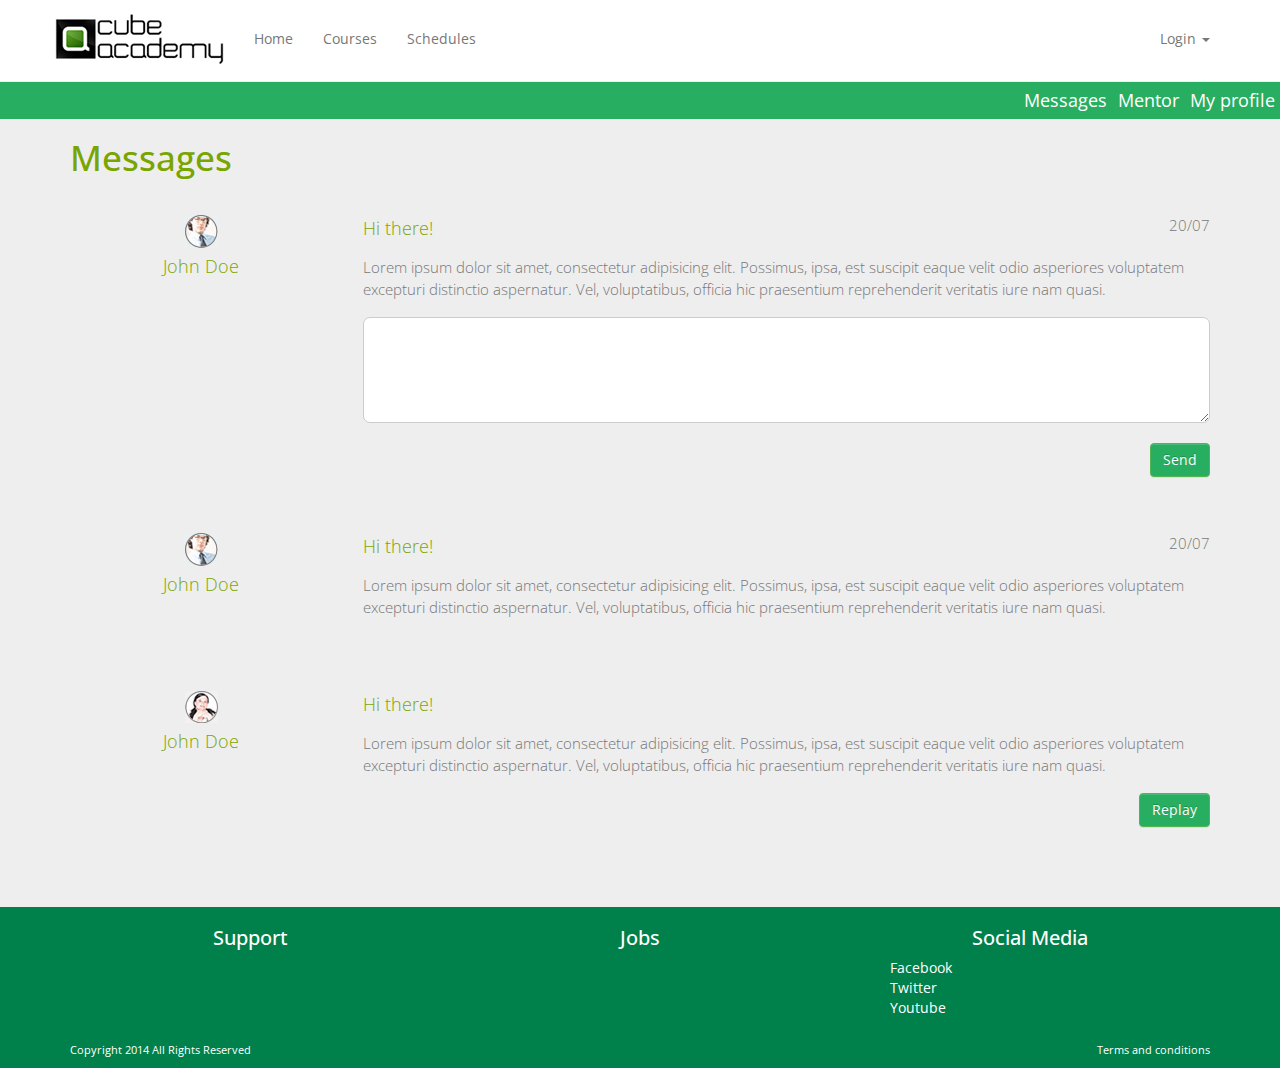
<file: messages.html>
<!DOCTYPE html>
<!--[if lt IE 7]>      <html class="no-js lt-ie9 lt-ie8 lt-ie7"> <![endif]-->
<!--[if IE 7]>         <html class="no-js lt-ie9 lt-ie8"> <![endif]-->
<!--[if IE 8]>         <html class="no-js lt-ie9"> <![endif]-->
<!--[if gt IE 8]><!--> <html class="no-js"> <!--<![endif]-->
    <head>
        <meta charset="utf-8">
        <meta http-equiv="X-UA-Compatible" content="IE=edge,chrome=1">
        <title></title>
        <meta name="description" content="">
        <meta name="viewport" content="width=device-width, initial-scale=1">

        <link href='http://fonts.googleapis.com/css?family=Open+Sans:400,600' rel='stylesheet' type='text/css'>
        <link rel="stylesheet" href="css/stylus.css">

        <script src="js/vendor/modernizr-2.6.2-respond-1.1.0.min.js"></script>

		<script src="js/vendor/jquery-1.11.1.min.js"></script>
		<script src="js/jquery.plugin.min.js"></script>
		<script src="js/jquery.countdown.min.js"></script>

    </head>
    <body class="messages">
        <!--[if lt IE 7]>
            <p class="browsehappy">You are using an <strong>outdated</strong> browser. Please <a href="http://browsehappy.com/">upgrade your browser</a> to improve your experience.</p>
        <![endif]-->
    <div class="navbar navbar-inverse navbar-fixed-top" role="navigation">
      <div class="container">
        <div class="navbar-header">
          <button type="button" class="navbar-toggle" data-toggle="collapse" data-target=".navbar-collapse">
            <span class="sr-only">Toggle navigation</span>
            <span class="icon-bar"></span>
            <span class="icon-bar"></span>
            <span class="icon-bar"></span>
          </button>
          <a class="navbar-brand logo" href="#"></a>
        </div>
        <div class="navbar-collapse collapse">
          <ul class="nav navbar-nav">
            <li><a href="#">Home</a></li>
            <li><a href="#">Courses</a></li>
            <li><a href="#">Schedules</a></li>
          </ul>


          <ul class="nav navbar-nav navbar-right">
            <li class="dropdown">
              <a href="#" class="dropdown-toggle" data-toggle="dropdown">Login <span class="caret"></span></a>
              <ul class="dropdown-menu" role="menu">
                <li>
                  <form class="navbar-form navbar-right" role="form">
                    <div class="form-group">
                      <label for="exampleInputEmail1">Username or Email</label>
                      <input type="email" class="form-control" id="exampleInputEmail1" placeholder="Enter email">
                    </div>
                    <div class="form-group">
                      <label for="exampleInputPassword1">Password <a href="/sessions/forgot_password">(forgot password)</a></label>
                      <input type="password" class="form-control" id="exampleInputPassword1" placeholder="Password">
                    </div>
                    <button type="submit" class="btn btn-success">Sign in</button>
                  </form>
                </li>
<!--                 <li><a href="#">Action</a></li>
                <li><a href="#">Another action</a></li>
                <li><a href="#">Something else here</a></li>
                <li class="divider"></li>
                <li class="dropdown-header">Nav header</li>
                <li><a href="#">Separated link</a></li>
                <li><a href="#">One more separated link</a></li> -->
              </ul>
            </li>
          </ul>

        </div><!--/.navbar-collapse -->
      </div>
    </div>

    <!-- Main jumbotron for a primary marketing message or call to action -->
    <div class="jumbotron">


      <div class="btn-toolbar green-toolbar" role="toolbar">
        <div class="pull-right">
          <div class="btn-group">Messages</div>
          <div class="btn-group">Mentor</div>
          <div class="btn-group">My profile</div>
        </div>

      </div>


      <div class="container">
		<h1 class="margin-bottom-sm">Messages</h1>
		

		<div class="list">
	        <div class="row">
	        	<div class="col-xs-3 text-center avatar-box margin-bottom-sm">
	        		<img class="margin-bottom-xs" src="./img/mobile/dashboard/courses/messages/avatar-male.jpg" alt="">
	        		<p class="name">John Doe</p>
	        	</div>
	        	<div class="col-xs-9">
	        		<div class="row">
	        			<div class="col-xs-6">
	        				<p class="name">Hi there!</p>
	        			</div>
	        			<div class="col-xs-6">
	        				<p class="message pull-right">20/07</p>
	        			</div>
	        		</div>
					
					<p class="message">Lorem ipsum dolor sit amet, consectetur adipisicing elit. Possimus, ipsa, est suscipit eaque velit odio asperiores voluptatem excepturi distinctio aspernatur. Vel, voluptatibus, officia hic praesentium reprehenderit veritatis iure nam quasi.</p>

					<textarea class="margin-bottom-md" name="" id="" cols="30" rows="5"></textarea>
					<a href="" class="btn btn-success pull-right"> Send</a>
	        	</div>
	        </div>
		</div>

		<div class="list">
	        <div class="row">
	        	<div class="col-xs-3 text-center avatar-box margin-bottom-sm">
	        		<img class="margin-bottom-xs" src="./img/mobile/dashboard/courses/messages/avatar-male.jpg" alt="">
	        		<p class="name">John Doe</p>
	        	</div>
	        	<div class="col-xs-9">
	        		<div class="row">
	        			<div class="col-xs-6">
	        				<p class="name">Hi there!</p>
	        			</div>
	        			<div class="col-xs-6">
	        				<p class="message pull-right">20/07</p>
	        			</div>
	        		</div>
					
					<p class="message">Lorem ipsum dolor sit amet, consectetur adipisicing elit. Possimus, ipsa, est suscipit eaque velit odio asperiores voluptatem excepturi distinctio aspernatur. Vel, voluptatibus, officia hic praesentium reprehenderit veritatis iure nam quasi.</p>

	        	</div>
	        </div>
		</div>


		<div class="list">
	        <div class="row">
	        	<div class="col-xs-3 text-center avatar-box margin-bottom-sm">
	        		<img class="margin-bottom-xs" src="./img/mobile/dashboard/courses/messages/avatar-female.jpg" alt="">
	        		<p class="name">John Doe</p>
	        	</div>
	        	<div class="col-xs-9">
	        		<div class="row">
	        			<div class="col-xs-6">
	        				<p class="name">Hi there!</p>
	        			</div>
	        		</div>
					
					<p class="message">Lorem ipsum dolor sit amet, consectetur adipisicing elit. Possimus, ipsa, est suscipit eaque velit odio asperiores voluptatem excepturi distinctio aspernatur. Vel, voluptatibus, officia hic praesentium reprehenderit veritatis iure nam quasi.</p>


					<a href="" class="btn btn-success pull-right"> Replay</a>
	        	</div>
	        </div>
		</div>

        
      </div>
    </div>

   


    <footer>
      <div class="container">
        <div class="row">
          <div class="col-xs-4 text-center">
            <h3>Support</h3>
          </div>
          <div class="col-xs-4 text-center">
            <h3>Jobs</h3>
          </div>
          <div class="col-xs-4 text-center">
            <h3>Social Media</h3>
            <ul class="social">
              <li>Facebook</li>
              <li>Twitter</li>
              <li>Youtube</li>
            </ul>
          </div>
        </div>

        <div class="row footer">
          <div class="col-xs-6">
            <p>Copyright 2014 All Rights Reserved</p>
          </div>
          <div class="col-xs-6 text-right">
            <p>Terms and conditions</p>
          </div>
        </div>
      </div>
    </footer>


	<script>
		$('#countdown').countdown({until: new Date(2015, 1-1, 12),format: 'dHMS'}); 
	</script>



    <script src="//ajax.googleapis.com/ajax/libs/jquery/1.11.1/jquery.min.js"></script>
        <script>window.jQuery || document.write('<script src="js/vendor/jquery-1.11.1.min.js"><\/script>')</script>

        <script src="js/vendor/bootstrap.min.js"></script>

        <script src="js/plugins.js"></script>
        <script src="js/main.js"></script>

        <!-- Google Analytics: change UA-XXXXX-X to be your site's ID. -->
        <script>
            (function(b,o,i,l,e,r){b.GoogleAnalyticsObject=l;b[l]||(b[l]=
            function(){(b[l].q=b[l].q||[]).push(arguments)});b[l].l=+new Date;
            e=o.createElement(i);r=o.getElementsByTagName(i)[0];
            e.src='//www.google-analytics.com/analytics.js';
            r.parentNode.insertBefore(e,r)}(window,document,'script','ga'));
            ga('create','UA-XXXXX-X');ga('send','pageview');
        </script>
    </body>
</html>
</file>
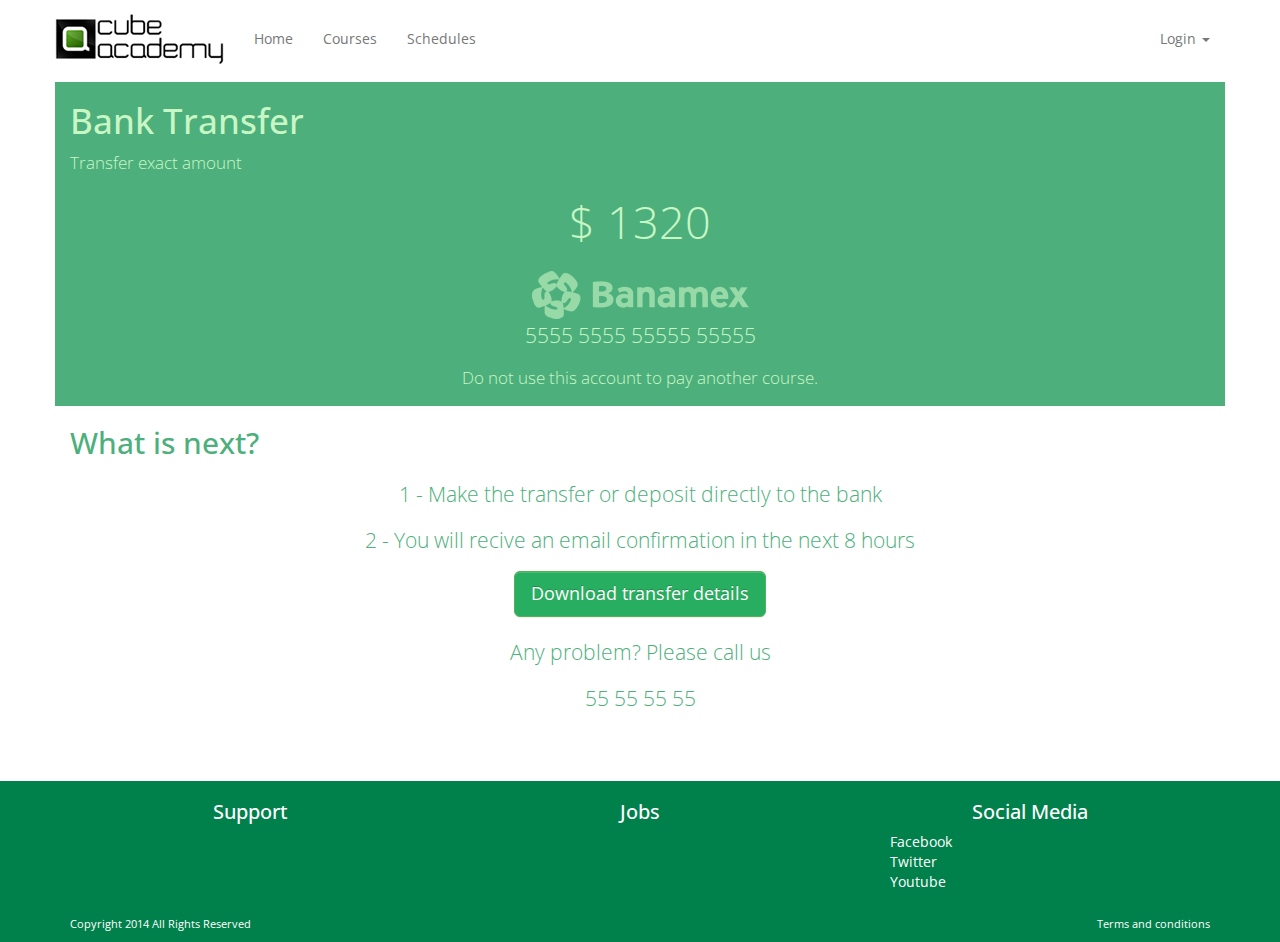
<file: payment-bank-transfer.html>
<!DOCTYPE html>
<!--[if lt IE 7]>      <html class="no-js lt-ie9 lt-ie8 lt-ie7"> <![endif]-->
<!--[if IE 7]>         <html class="no-js lt-ie9 lt-ie8"> <![endif]-->
<!--[if IE 8]>         <html class="no-js lt-ie9"> <![endif]-->
<!--[if gt IE 8]><!--> <html class="no-js"> <!--<![endif]-->
    <head>
        <meta charset="utf-8">
        <meta http-equiv="X-UA-Compatible" content="IE=edge,chrome=1">
        <title></title>
        <meta name="description" content="">
        <meta name="viewport" content="width=device-width, initial-scale=1">

        <link href='http://fonts.googleapis.com/css?family=Open+Sans:400,600' rel='stylesheet' type='text/css'>
        <link rel="stylesheet" href="css/stylus.css">

        <script src="js/vendor/modernizr-2.6.2-respond-1.1.0.min.js"></script>
    </head>
    <body class="payment">
        <!--[if lt IE 7]>
            <p class="browsehappy">You are using an <strong>outdated</strong> browser. Please <a href="http://browsehappy.com/">upgrade your browser</a> to improve your experience.</p>
        <![endif]-->
    <div class="navbar navbar-inverse navbar-fixed-top" role="navigation">
      <div class="container">
        <div class="navbar-header">
          <button type="button" class="navbar-toggle" data-toggle="collapse" data-target=".navbar-collapse">
            <span class="sr-only">Toggle navigation</span>
            <span class="icon-bar"></span>
            <span class="icon-bar"></span>
            <span class="icon-bar"></span>
          </button>
          <a class="navbar-brand logo" href="#"></a>
        </div>
        <div class="navbar-collapse collapse">
          <ul class="nav navbar-nav">
            <li><a href="#">Home</a></li>
            <li><a href="#">Courses</a></li>
            <li><a href="#">Schedules</a></li>
          </ul>


          <ul class="nav navbar-nav navbar-right">
            <li class="dropdown">
              <a href="#" class="dropdown-toggle" data-toggle="dropdown">Login <span class="caret"></span></a>
              <ul class="dropdown-menu" role="menu">
                <li>
                  <form class="navbar-form navbar-right" role="form">
                    <div class="form-group">
                      <label for="exampleInputEmail1">Username or Email</label>
                      <input type="email" class="form-control" id="exampleInputEmail1" placeholder="Enter email">
                    </div>
                    <div class="form-group">
                      <label for="exampleInputPassword1">Password <a href="/sessions/forgot_password">(forgot password)</a></label>
                      <input type="password" class="form-control" id="exampleInputPassword1" placeholder="Password">
                    </div>
                    <button type="submit" class="btn btn-success">Sign in</button>
                  </form>
                </li>
<!--                 <li><a href="#">Action</a></li>
                <li><a href="#">Another action</a></li>
                <li><a href="#">Something else here</a></li>
                <li class="divider"></li>
                <li class="dropdown-header">Nav header</li>
                <li><a href="#">Separated link</a></li>
                <li><a href="#">One more separated link</a></li> -->
              </ul>
            </li>
          </ul>

        </div><!--/.navbar-collapse -->
      </div>
    </div>

    <!-- Main jumbotron for a primary marketing message or call to action -->
    <div class="jumbotron white">
      <div class="container">

        <div class="row green-box">
          <div class="col-xs-12">
            <h1>Bank Transfer</h1>
            <p>Transfer exact amount</p>

            <div class="text-center">
              <p class="amount">$ 1320</p>
              <img src="./img/mobile/payment/banamex.png" alt="">
              <p class="card">5555 5555 55555 55555</p>
              <p>Do not use this account to pay another course.</p>
            </div>

          </div>
        </div>

        <div class="row green-text">
          <div class="col-xs-12">
            <h2 class="margin-bottom-md">What is next?</h2>
            <div class="text-center">
              <p>1 - Make the transfer or deposit directly to the bank</p>
              <p>2 - You will recive an email confirmation in the next 8 hours</p>
              
              <a class="btn btn-success btn-lg margin-bottom-md" href="">Download transfer details</a>

              <p>Any problem? Please call us</p>
              <p>55 55 55 55</p>
            </div>  
          </div>
        </div>


      </div>
    </div>

   


    <footer>
      <div class="container">
        <div class="row">
          <div class="col-xs-4 text-center">
            <h3>Support</h3>
          </div>
          <div class="col-xs-4 text-center">
            <h3>Jobs</h3>
          </div>
          <div class="col-xs-4 text-center">
            <h3>Social Media</h3>
            <ul class="social">
              <li>Facebook</li>
              <li>Twitter</li>
              <li>Youtube</li>
            </ul>
          </div>
        </div>

        <div class="row footer">
          <div class="col-xs-6">
            <p>Copyright 2014 All Rights Reserved</p>
          </div>
          <div class="col-xs-6 text-right">
            <p>Terms and conditions</p>
          </div>
        </div>
      </div>
    </footer>



    <script src="//ajax.googleapis.com/ajax/libs/jquery/1.11.1/jquery.min.js"></script>
        <script>window.jQuery || document.write('<script src="js/vendor/jquery-1.11.1.min.js"><\/script>')</script>

        <script src="js/vendor/bootstrap.min.js"></script>

        <script src="js/plugins.js"></script>
        <script src="js/main.js"></script>

        <!-- Google Analytics: change UA-XXXXX-X to be your site's ID. -->
        <script>
            (function(b,o,i,l,e,r){b.GoogleAnalyticsObject=l;b[l]||(b[l]=
            function(){(b[l].q=b[l].q||[]).push(arguments)});b[l].l=+new Date;
            e=o.createElement(i);r=o.getElementsByTagName(i)[0];
            e.src='//www.google-analytics.com/analytics.js';
            r.parentNode.insertBefore(e,r)}(window,document,'script','ga'));
            ga('create','UA-XXXXX-X');ga('send','pageview');
        </script>
    </body>
</html>
</file>
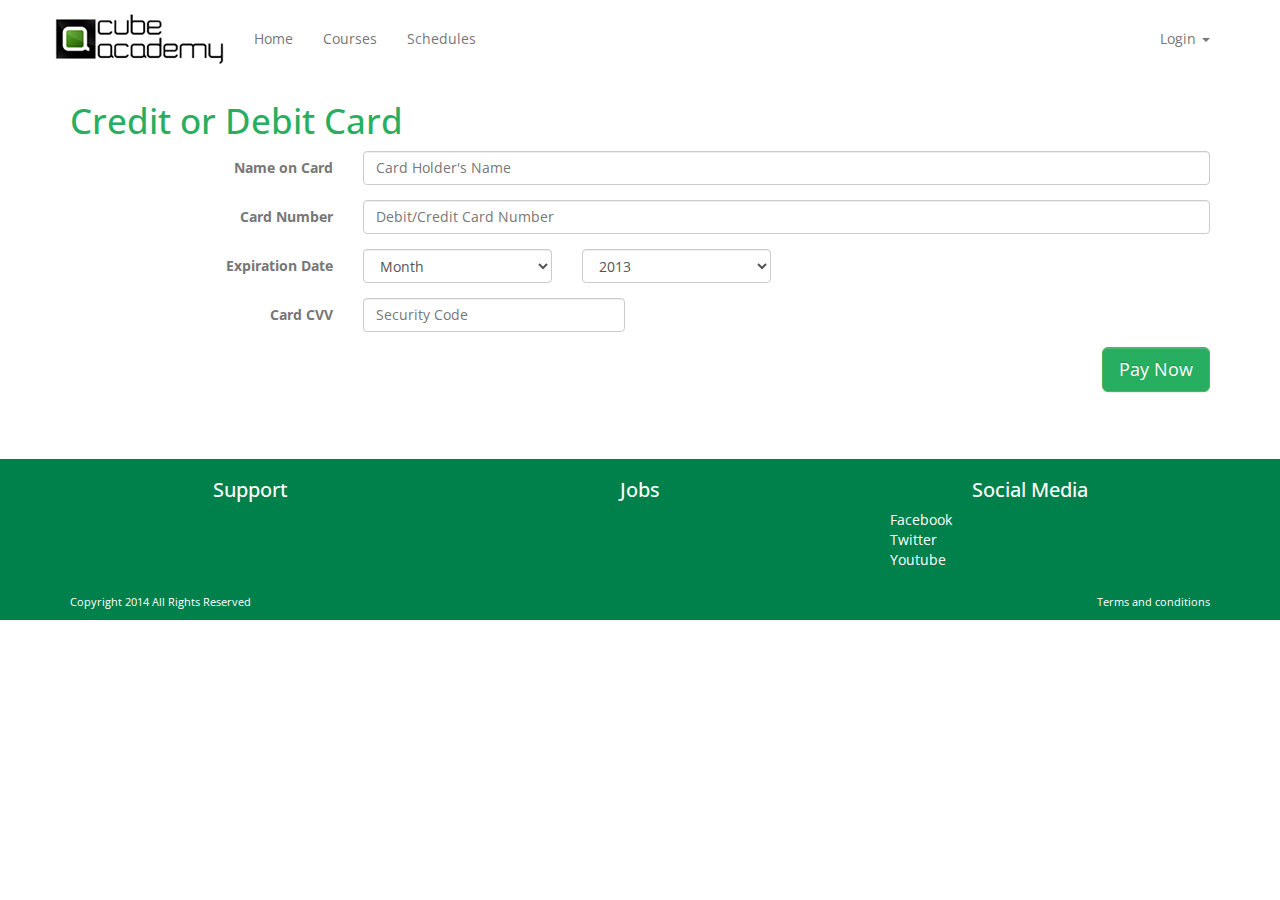
<file: payment-credit-card.html>
<!DOCTYPE html>
<!--[if lt IE 7]>      <html class="no-js lt-ie9 lt-ie8 lt-ie7"> <![endif]-->
<!--[if IE 7]>         <html class="no-js lt-ie9 lt-ie8"> <![endif]-->
<!--[if IE 8]>         <html class="no-js lt-ie9"> <![endif]-->
<!--[if gt IE 8]><!--> <html class="no-js"> <!--<![endif]-->
    <head>
        <meta charset="utf-8">
        <meta http-equiv="X-UA-Compatible" content="IE=edge,chrome=1">
        <title></title>
        <meta name="description" content="">
        <meta name="viewport" content="width=device-width, initial-scale=1">

        <link href='http://fonts.googleapis.com/css?family=Open+Sans:400,600' rel='stylesheet' type='text/css'>
        <link rel="stylesheet" href="css/stylus.css">

        <script src="js/vendor/modernizr-2.6.2-respond-1.1.0.min.js"></script>
    </head>
    <body class="payment">
        <!--[if lt IE 7]>
            <p class="browsehappy">You are using an <strong>outdated</strong> browser. Please <a href="http://browsehappy.com/">upgrade your browser</a> to improve your experience.</p>
        <![endif]-->
    <div class="navbar navbar-inverse navbar-fixed-top" role="navigation">
      <div class="container">
        <div class="navbar-header">
          <button type="button" class="navbar-toggle" data-toggle="collapse" data-target=".navbar-collapse">
            <span class="sr-only">Toggle navigation</span>
            <span class="icon-bar"></span>
            <span class="icon-bar"></span>
            <span class="icon-bar"></span>
          </button>
          <a class="navbar-brand logo" href="#"></a>
        </div>
        <div class="navbar-collapse collapse">
          <ul class="nav navbar-nav">
            <li><a href="#">Home</a></li>
            <li><a href="#">Courses</a></li>
            <li><a href="#">Schedules</a></li>
          </ul>


          <ul class="nav navbar-nav navbar-right">
            <li class="dropdown">
              <a href="#" class="dropdown-toggle" data-toggle="dropdown">Login <span class="caret"></span></a>
              <ul class="dropdown-menu" role="menu">
                <li>

					<form class="navbar-form navbar-right" role="form">
					  <div class="form-group">
					    <label for="exampleInputEmail1">Username or Email</label>
					    <input type="email" class="form-control" id="exampleInputEmail1" placeholder="Enter email">
					  </div>
					  <div class="form-group">
					    <label for="exampleInputPassword1">Password <a href="/sessions/forgot_password">(forgot password)</a></label>
					    <input type="password" class="form-control" id="exampleInputPassword1" placeholder="Password">
					  </div>
					  <button type="submit" class="btn btn-success">Sign in</button>
					</form>

                </li>
<!--                 <li><a href="#">Action</a></li>
                <li><a href="#">Another action</a></li>
                <li><a href="#">Something else here</a></li>
                <li class="divider"></li>
                <li class="dropdown-header">Nav header</li>
                <li><a href="#">Separated link</a></li>
                <li><a href="#">One more separated link</a></li> -->
              </ul>
            </li>
          </ul>

        </div><!--/.navbar-collapse -->
      </div>
    </div>

    <!-- Main jumbotron for a primary marketing message or call to action -->
    <div class="jumbotron white">
      <div class="container">
        <h1 class="margin-bottom-sm">Credit or Debit Card</h1>


		  <form class="form-horizontal" role="form">
		    <fieldset>
		      <div class="form-group">
		        <label class="col-sm-3 control-label" for="card-holder-name">Name on Card</label>
		        <div class="col-sm-9">
		          <input type="text" class="form-control" name="card-holder-name" id="card-holder-name" placeholder="Card Holder's Name">
		        </div>
		      </div>
		      <div class="form-group">
		        <label class="col-sm-3 control-label" for="card-number">Card Number</label>
		        <div class="col-sm-9">
		          <input type="text" class="form-control" name="card-number" id="card-number" placeholder="Debit/Credit Card Number">
		        </div>
		      </div>
		      <div class="form-group">
		        <label class="col-sm-3 control-label" for="expiry-month">Expiration Date</label>
		        <div class="col-sm-9">
		          <div class="row">
		            <div class="col-xs-3">
		              <select class="form-control col-sm-2" name="expiry-month" id="expiry-month">
		                <option>Month</option>
		                <option value="01">Jan (01)</option>
		                <option value="02">Feb (02)</option>
		                <option value="03">Mar (03)</option>
		                <option value="04">Apr (04)</option>
		                <option value="05">May (05)</option>
		                <option value="06">June (06)</option>
		                <option value="07">July (07)</option>
		                <option value="08">Aug (08)</option>
		                <option value="09">Sep (09)</option>
		                <option value="10">Oct (10)</option>
		                <option value="11">Nov (11)</option>
		                <option value="12">Dec (12)</option>
		              </select>
		            </div>
		            <div class="col-xs-3">
		              <select class="form-control" name="expiry-year">
		                <option value="13">2013</option>
		                <option value="14">2014</option>
		                <option value="15">2015</option>
		                <option value="16">2016</option>
		                <option value="17">2017</option>
		                <option value="18">2018</option>
		                <option value="19">2019</option>
		                <option value="20">2020</option>
		                <option value="21">2021</option>
		                <option value="22">2022</option>
		                <option value="23">2023</option>
		              </select>
		            </div>
		          </div>
		        </div>
		      </div>
		      <div class="form-group">
		        <label class="col-sm-3 control-label" for="cvv">Card CVV</label>
		        <div class="col-sm-3">
		          <input type="text" class="form-control" name="cvv" id="cvv" placeholder="Security Code">
		        </div>
		      </div>
		      <div class="form-group">
		        <div class="col-sm-offset-3 col-sm-9 text-right">
		          <button type="button" class="btn btn-lg btn-success">Pay Now</button>
		        </div>
		      </div>
		    </fieldset>
		  </form>


      </div>
    </div>

   


    <footer>
      <div class="container">
        <div class="row">
          <div class="col-xs-4 text-center">
            <h3>Support</h3>
          </div>
          <div class="col-xs-4 text-center">
            <h3>Jobs</h3>
          </div>
          <div class="col-xs-4 text-center">
            <h3>Social Media</h3>
            <ul class="social">
              <li>Facebook</li>
              <li>Twitter</li>
              <li>Youtube</li>
            </ul>
          </div>
        </div>

        <div class="row footer">
          <div class="col-xs-6">
            <p>Copyright 2014 All Rights Reserved</p>
          </div>
          <div class="col-xs-6 text-right">
            <p>Terms and conditions</p>
          </div>
        </div>
      </div>
    </footer>



    <script src="//ajax.googleapis.com/ajax/libs/jquery/1.11.1/jquery.min.js"></script>
        <script>window.jQuery || document.write('<script src="js/vendor/jquery-1.11.1.min.js"><\/script>')</script>

        <script src="js/vendor/bootstrap.min.js"></script>

        <script src="js/plugins.js"></script>
        <script src="js/main.js"></script>

        <!-- Google Analytics: change UA-XXXXX-X to be your site's ID. -->
        <script>
            (function(b,o,i,l,e,r){b.GoogleAnalyticsObject=l;b[l]||(b[l]=
            function(){(b[l].q=b[l].q||[]).push(arguments)});b[l].l=+new Date;
            e=o.createElement(i);r=o.getElementsByTagName(i)[0];
            e.src='//www.google-analytics.com/analytics.js';
            r.parentNode.insertBefore(e,r)}(window,document,'script','ga'));
            ga('create','UA-XXXXX-X');ga('send','pageview');
        </script>
    </body>
</html>
</file>
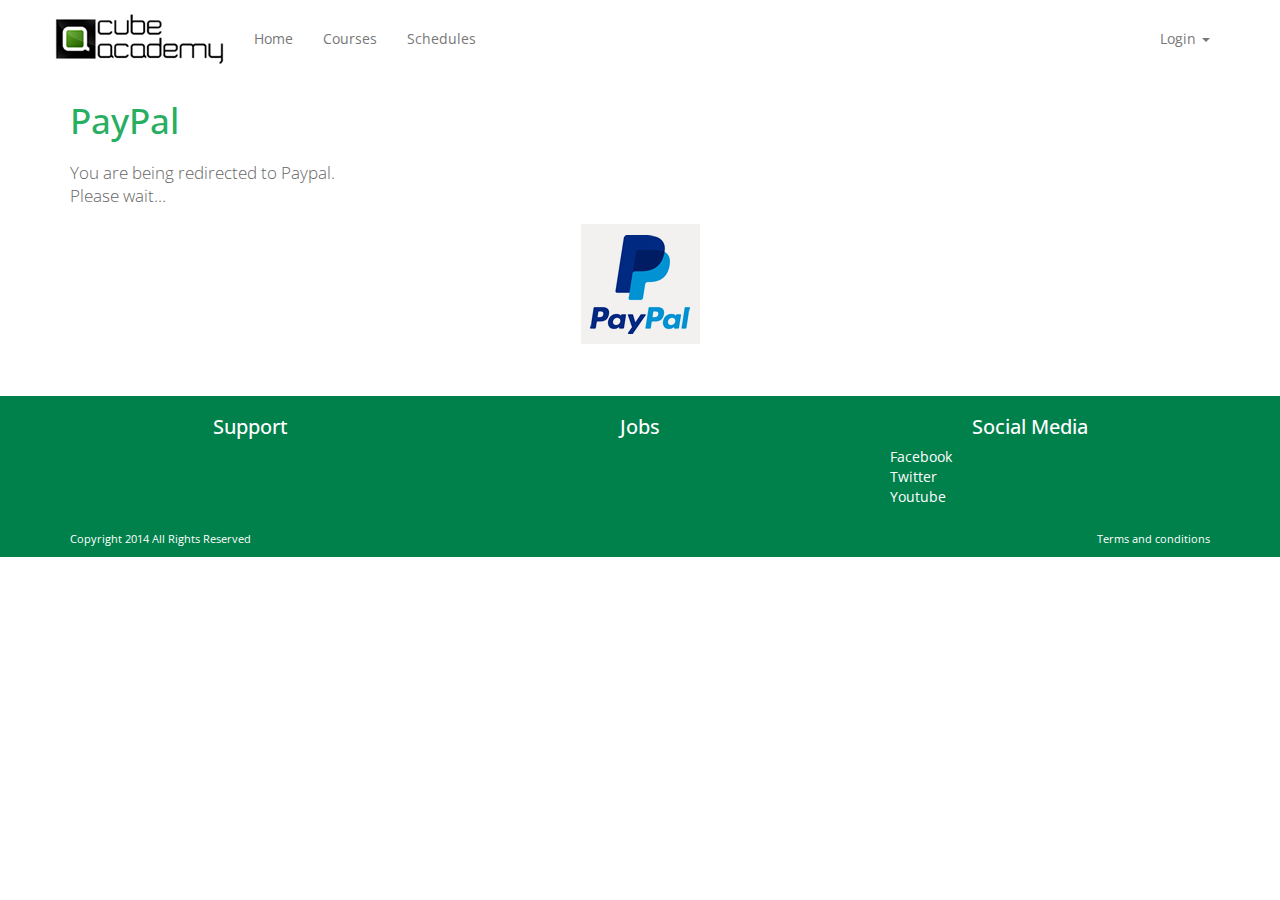
<file: payment-paypal.html>
<!DOCTYPE html>
<!--[if lt IE 7]>      <html class="no-js lt-ie9 lt-ie8 lt-ie7"> <![endif]-->
<!--[if IE 7]>         <html class="no-js lt-ie9 lt-ie8"> <![endif]-->
<!--[if IE 8]>         <html class="no-js lt-ie9"> <![endif]-->
<!--[if gt IE 8]><!--> <html class="no-js"> <!--<![endif]-->
    <head>
        <meta charset="utf-8">
        <meta http-equiv="X-UA-Compatible" content="IE=edge,chrome=1">
        <title></title>
        <meta name="description" content="">
        <meta name="viewport" content="width=device-width, initial-scale=1">

        <link href='http://fonts.googleapis.com/css?family=Open+Sans:400,600' rel='stylesheet' type='text/css'>
        <link rel="stylesheet" href="css/stylus.css">

        <script src="js/vendor/modernizr-2.6.2-respond-1.1.0.min.js"></script>
    </head>
    <body class="payment">
        <!--[if lt IE 7]>
            <p class="browsehappy">You are using an <strong>outdated</strong> browser. Please <a href="http://browsehappy.com/">upgrade your browser</a> to improve your experience.</p>
        <![endif]-->
    <div class="navbar navbar-inverse navbar-fixed-top" role="navigation">
      <div class="container">
        <div class="navbar-header">
          <button type="button" class="navbar-toggle" data-toggle="collapse" data-target=".navbar-collapse">
            <span class="sr-only">Toggle navigation</span>
            <span class="icon-bar"></span>
            <span class="icon-bar"></span>
            <span class="icon-bar"></span>
          </button>
          <a class="navbar-brand logo" href="#"></a>
        </div>
        <div class="navbar-collapse collapse">
          <ul class="nav navbar-nav">
            <li><a href="#">Home</a></li>
            <li><a href="#">Courses</a></li>
            <li><a href="#">Schedules</a></li>
          </ul>


          <ul class="nav navbar-nav navbar-right">
            <li class="dropdown">
              <a href="#" class="dropdown-toggle" data-toggle="dropdown">Login <span class="caret"></span></a>
              <ul class="dropdown-menu" role="menu">
                <li>
                  <form class="navbar-form navbar-right" role="form">
                    <div class="form-group">
                      <label for="exampleInputEmail1">Username or Email</label>
                      <input type="email" class="form-control" id="exampleInputEmail1" placeholder="Enter email">
                    </div>
                    <div class="form-group">
                      <label for="exampleInputPassword1">Password <a href="/sessions/forgot_password">(forgot password)</a></label>
                      <input type="password" class="form-control" id="exampleInputPassword1" placeholder="Password">
                    </div>
                    <button type="submit" class="btn btn-success">Sign in</button>
                  </form>
                </li>
<!--                 <li><a href="#">Action</a></li>
                <li><a href="#">Another action</a></li>
                <li><a href="#">Something else here</a></li>
                <li class="divider"></li>
                <li class="dropdown-header">Nav header</li>
                <li><a href="#">Separated link</a></li>
                <li><a href="#">One more separated link</a></li> -->
              </ul>
            </li>
          </ul>

        </div><!--/.navbar-collapse -->
      </div>
    </div>

    <!-- Main jumbotron for a primary marketing message or call to action -->
    <div class="jumbotron white paypal">
      <div class="container">
        <h1 class="margin-bottom-md">PayPal</h1>

        <p class="description">
        	You are being redirected to Paypal.<br>
        	Please wait...
        </p>

        <div class="row">
          <div class="col-xs-12 text-center">
          	<img src="./img/mobile/payment/paypal.png" alt="">
          </div>
        </div>

      </div>
    </div>

   


    <footer>
      <div class="container">
        <div class="row">
          <div class="col-xs-4 text-center">
            <h3>Support</h3>
          </div>
          <div class="col-xs-4 text-center">
            <h3>Jobs</h3>
          </div>
          <div class="col-xs-4 text-center">
            <h3>Social Media</h3>
            <ul class="social">
              <li>Facebook</li>
              <li>Twitter</li>
              <li>Youtube</li>
            </ul>
          </div>
        </div>

        <div class="row footer">
          <div class="col-xs-6">
            <p>Copyright 2014 All Rights Reserved</p>
          </div>
          <div class="col-xs-6 text-right">
            <p>Terms and conditions</p>
          </div>
        </div>
      </div>
    </footer>



    <script src="//ajax.googleapis.com/ajax/libs/jquery/1.11.1/jquery.min.js"></script>
        <script>window.jQuery || document.write('<script src="js/vendor/jquery-1.11.1.min.js"><\/script>')</script>

        <script src="js/vendor/bootstrap.min.js"></script>

        <script src="js/plugins.js"></script>
        <script src="js/main.js"></script>

        <!-- Google Analytics: change UA-XXXXX-X to be your site's ID. -->
        <script>
            (function(b,o,i,l,e,r){b.GoogleAnalyticsObject=l;b[l]||(b[l]=
            function(){(b[l].q=b[l].q||[]).push(arguments)});b[l].l=+new Date;
            e=o.createElement(i);r=o.getElementsByTagName(i)[0];
            e.src='//www.google-analytics.com/analytics.js';
            r.parentNode.insertBefore(e,r)}(window,document,'script','ga'));
            ga('create','UA-XXXXX-X');ga('send','pageview');
        </script>
    </body>
</html>
</file>
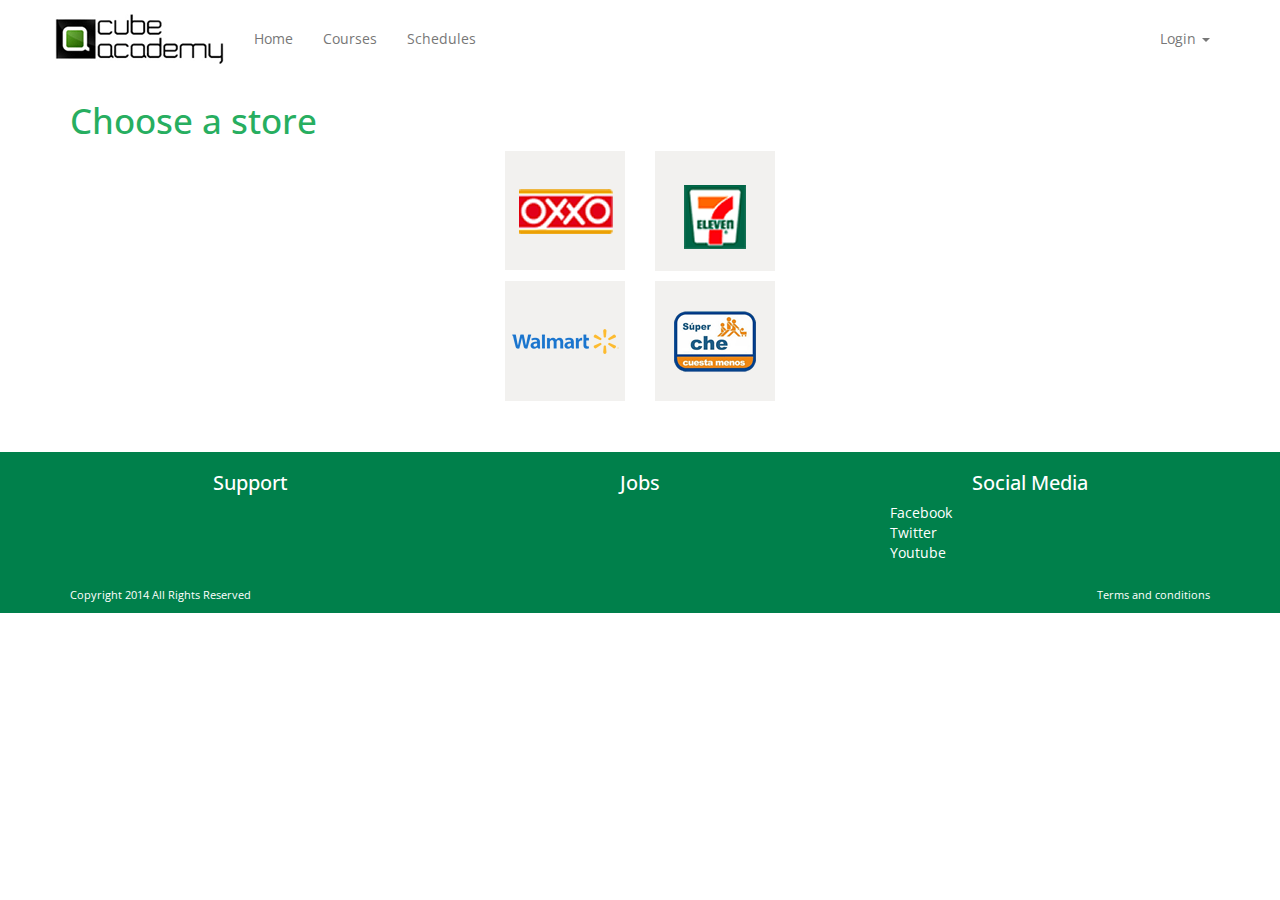
<file: payment-store.html>
<!DOCTYPE html>
<!--[if lt IE 7]>      <html class="no-js lt-ie9 lt-ie8 lt-ie7"> <![endif]-->
<!--[if IE 7]>         <html class="no-js lt-ie9 lt-ie8"> <![endif]-->
<!--[if IE 8]>         <html class="no-js lt-ie9"> <![endif]-->
<!--[if gt IE 8]><!--> <html class="no-js"> <!--<![endif]-->
    <head>
        <meta charset="utf-8">
        <meta http-equiv="X-UA-Compatible" content="IE=edge,chrome=1">
        <title></title>
        <meta name="description" content="">
        <meta name="viewport" content="width=device-width, initial-scale=1">

        <link href='http://fonts.googleapis.com/css?family=Open+Sans:400,600' rel='stylesheet' type='text/css'>
        <link rel="stylesheet" href="css/stylus.css">

        <script src="js/vendor/modernizr-2.6.2-respond-1.1.0.min.js"></script>
    </head>
    <body class="payment">
        <!--[if lt IE 7]>
            <p class="browsehappy">You are using an <strong>outdated</strong> browser. Please <a href="http://browsehappy.com/">upgrade your browser</a> to improve your experience.</p>
        <![endif]-->
    <div class="navbar navbar-inverse navbar-fixed-top" role="navigation">
      <div class="container">
        <div class="navbar-header">
          <button type="button" class="navbar-toggle" data-toggle="collapse" data-target=".navbar-collapse">
            <span class="sr-only">Toggle navigation</span>
            <span class="icon-bar"></span>
            <span class="icon-bar"></span>
            <span class="icon-bar"></span>
          </button>
          <a class="navbar-brand logo" href="#"></a>
        </div>
        <div class="navbar-collapse collapse">
          <ul class="nav navbar-nav">
            <li><a href="#">Home</a></li>
            <li><a href="#">Courses</a></li>
            <li><a href="#">Schedules</a></li>
          </ul>


          <ul class="nav navbar-nav navbar-right">
            <li class="dropdown">
              <a href="#" class="dropdown-toggle" data-toggle="dropdown">Login <span class="caret"></span></a>
              <ul class="dropdown-menu" role="menu">
                <li>
                  <form class="navbar-form navbar-right" role="form">
                    <div class="form-group">
                      <label for="exampleInputEmail1">Username or Email</label>
                      <input type="email" class="form-control" id="exampleInputEmail1" placeholder="Enter email">
                    </div>
                    <div class="form-group">
                      <label for="exampleInputPassword1">Password <a href="/sessions/forgot_password">(forgot password)</a></label>
                      <input type="password" class="form-control" id="exampleInputPassword1" placeholder="Password">
                    </div>
                    <button type="submit" class="btn btn-success">Sign in</button>
                  </form>
                </li>
<!--                 <li><a href="#">Action</a></li>
                <li><a href="#">Another action</a></li>
                <li><a href="#">Something else here</a></li>
                <li class="divider"></li>
                <li class="dropdown-header">Nav header</li>
                <li><a href="#">Separated link</a></li>
                <li><a href="#">One more separated link</a></li> -->
              </ul>
            </li>
          </ul>

        </div><!--/.navbar-collapse -->
      </div>
    </div>

    <!-- Main jumbotron for a primary marketing message or call to action -->
    <div class="jumbotron white">
      <div class="container">
        <h1 class="margin-bottom-sm">Choose a store</h1>

        <div class="row margin-bottom-sm">
          <div class="col-xs-6 text-right">
            <img src="./img/mobile/payment/oxxo.png" alt="">
          </div>
          <div class="col-xs-6 text-left">
            <img src="./img/mobile/payment/7eleven.png" alt="">
          </div>
        </div>

        <div class="row">
          <div class="col-xs-6 text-right">
            <img src="./img/mobile/payment/wallmart.png" alt="">
          </div>
          <div class="col-xs-6 text-left">
            <img src="./img/mobile/payment/superche.png" alt="">
          </div>
        </div>

      </div>
    </div>

   


    <footer>
      <div class="container">
        <div class="row">
          <div class="col-xs-4 text-center">
            <h3>Support</h3>
          </div>
          <div class="col-xs-4 text-center">
            <h3>Jobs</h3>
          </div>
          <div class="col-xs-4 text-center">
            <h3>Social Media</h3>
            <ul class="social">
              <li>Facebook</li>
              <li>Twitter</li>
              <li>Youtube</li>
            </ul>
          </div>
        </div>

        <div class="row footer">
          <div class="col-xs-6">
            <p>Copyright 2014 All Rights Reserved</p>
          </div>
          <div class="col-xs-6 text-right">
            <p>Terms and conditions</p>
          </div>
        </div>
      </div>
    </footer>



    <script src="//ajax.googleapis.com/ajax/libs/jquery/1.11.1/jquery.min.js"></script>
        <script>window.jQuery || document.write('<script src="js/vendor/jquery-1.11.1.min.js"><\/script>')</script>

        <script src="js/vendor/bootstrap.min.js"></script>

        <script src="js/plugins.js"></script>
        <script src="js/main.js"></script>

        <!-- Google Analytics: change UA-XXXXX-X to be your site's ID. -->
        <script>
            (function(b,o,i,l,e,r){b.GoogleAnalyticsObject=l;b[l]||(b[l]=
            function(){(b[l].q=b[l].q||[]).push(arguments)});b[l].l=+new Date;
            e=o.createElement(i);r=o.getElementsByTagName(i)[0];
            e.src='//www.google-analytics.com/analytics.js';
            r.parentNode.insertBefore(e,r)}(window,document,'script','ga'));
            ga('create','UA-XXXXX-X');ga('send','pageview');
        </script>
    </body>
</html>
</file>
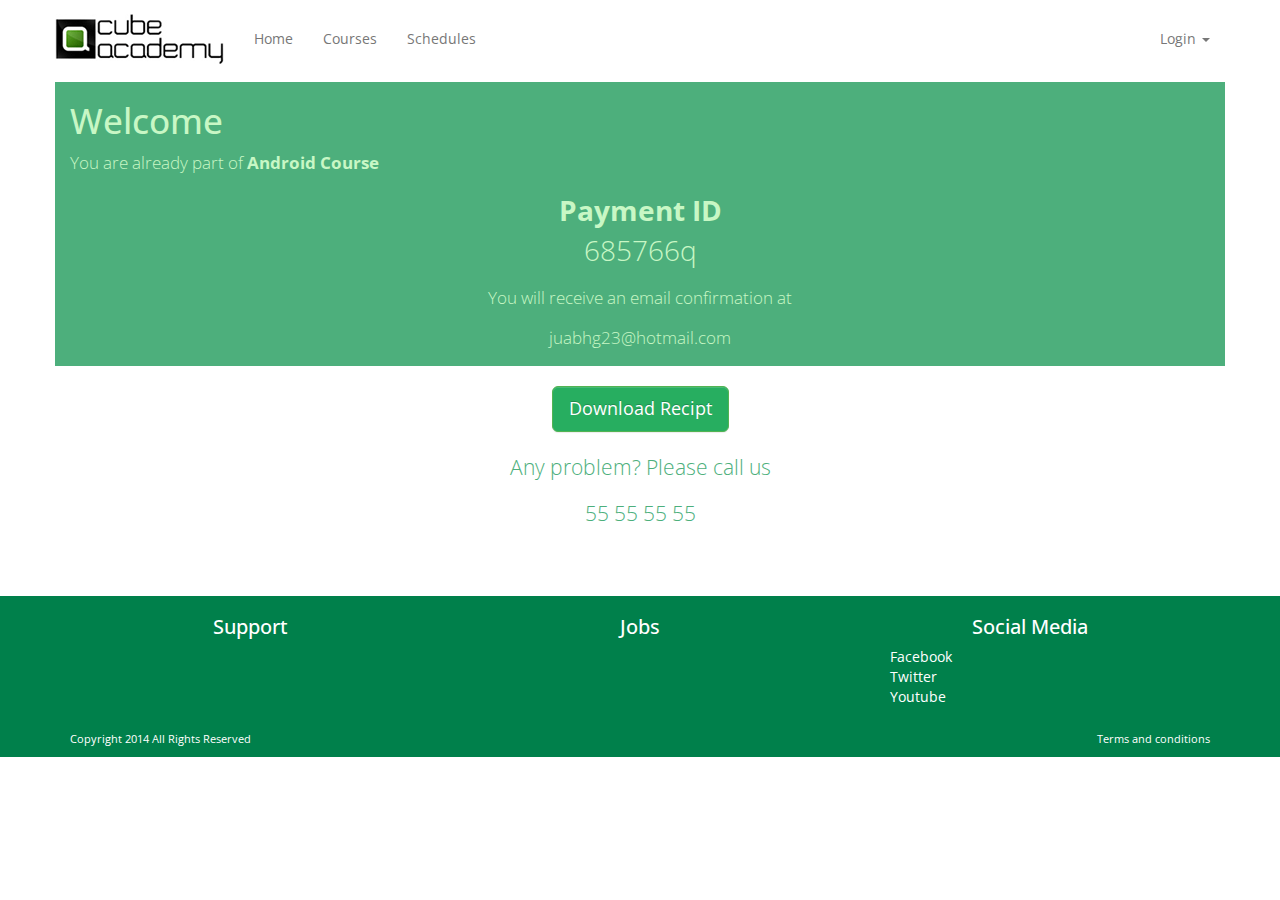
<file: payment-success.html>
<!DOCTYPE html>
<!--[if lt IE 7]>      <html class="no-js lt-ie9 lt-ie8 lt-ie7"> <![endif]-->
<!--[if IE 7]>         <html class="no-js lt-ie9 lt-ie8"> <![endif]-->
<!--[if IE 8]>         <html class="no-js lt-ie9"> <![endif]-->
<!--[if gt IE 8]><!--> <html class="no-js"> <!--<![endif]-->
    <head>
        <meta charset="utf-8">
        <meta http-equiv="X-UA-Compatible" content="IE=edge,chrome=1">
        <title></title>
        <meta name="description" content="">
        <meta name="viewport" content="width=device-width, initial-scale=1">

        <link href='http://fonts.googleapis.com/css?family=Open+Sans:400,600' rel='stylesheet' type='text/css'>
        <link rel="stylesheet" href="css/stylus.css">

        <script src="js/vendor/modernizr-2.6.2-respond-1.1.0.min.js"></script>
    </head>
    <body class="payment">
        <!--[if lt IE 7]>
            <p class="browsehappy">You are using an <strong>outdated</strong> browser. Please <a href="http://browsehappy.com/">upgrade your browser</a> to improve your experience.</p>
        <![endif]-->
    <div class="navbar navbar-inverse navbar-fixed-top" role="navigation">
      <div class="container">
        <div class="navbar-header">
          <button type="button" class="navbar-toggle" data-toggle="collapse" data-target=".navbar-collapse">
            <span class="sr-only">Toggle navigation</span>
            <span class="icon-bar"></span>
            <span class="icon-bar"></span>
            <span class="icon-bar"></span>
          </button>
          <a class="navbar-brand logo" href="#"></a>
        </div>
        <div class="navbar-collapse collapse">
          <ul class="nav navbar-nav">
            <li><a href="#">Home</a></li>
            <li><a href="#">Courses</a></li>
            <li><a href="#">Schedules</a></li>
          </ul>


          <ul class="nav navbar-nav navbar-right">
            <li class="dropdown">
              <a href="#" class="dropdown-toggle" data-toggle="dropdown">Login <span class="caret"></span></a>
              <ul class="dropdown-menu" role="menu">
                <li>
                  <form class="navbar-form navbar-right" role="form">
                    <div class="form-group">
                      <label for="exampleInputEmail1">Username or Email</label>
                      <input type="email" class="form-control" id="exampleInputEmail1" placeholder="Enter email">
                    </div>
                    <div class="form-group">
                      <label for="exampleInputPassword1">Password <a href="/sessions/forgot_password">(forgot password)</a></label>
                      <input type="password" class="form-control" id="exampleInputPassword1" placeholder="Password">
                    </div>
                    <button type="submit" class="btn btn-success">Sign in</button>
                  </form>
                </li>
<!--                 <li><a href="#">Action</a></li>
                <li><a href="#">Another action</a></li>
                <li><a href="#">Something else here</a></li>
                <li class="divider"></li>
                <li class="dropdown-header">Nav header</li>
                <li><a href="#">Separated link</a></li>
                <li><a href="#">One more separated link</a></li> -->
              </ul>
            </li>
          </ul>

        </div><!--/.navbar-collapse -->
      </div>
    </div>

    <!-- Main jumbotron for a primary marketing message or call to action -->
    <div class="jumbotron white">
      <div class="container">

        <div class="row green-box margin-bottom-md">
          <div class="col-xs-12">
            <h1>Welcome</h1>
            <p>You are already part of <strong>Android Course</strong></p>

            <div class="text-center">
              <p class="payment">Payment ID</p>
              <p class="id">685766q</p>
              <p>You will receive an email confirmation at</p>
              <p>juabhg23@hotmail.com</p>
            </div>

          </div>
        </div>

        <div class="row green-text text-center">
          <div class="col-xs-12">
              <a class="btn btn-success btn-lg margin-bottom-md" href="">Download Recipt</a>
          </div>
        </div>

        <div class="row green-text text-center">
          <div class="col-xs-12">
              <p>Any problem? Please call us</p>
              <p>55 55 55 55</p>
          </div>
        </div>


      </div>
    </div>

   


    <footer>
      <div class="container">
        <div class="row">
          <div class="col-xs-4 text-center">
            <h3>Support</h3>
          </div>
          <div class="col-xs-4 text-center">
            <h3>Jobs</h3>
          </div>
          <div class="col-xs-4 text-center">
            <h3>Social Media</h3>
            <ul class="social">
              <li>Facebook</li>
              <li>Twitter</li>
              <li>Youtube</li>
            </ul>
          </div>
        </div>

        <div class="row footer">
          <div class="col-xs-6">
            <p>Copyright 2014 All Rights Reserved</p>
          </div>
          <div class="col-xs-6 text-right">
            <p>Terms and conditions</p>
          </div>
        </div>
      </div>
    </footer>



    <script src="//ajax.googleapis.com/ajax/libs/jquery/1.11.1/jquery.min.js"></script>
        <script>window.jQuery || document.write('<script src="js/vendor/jquery-1.11.1.min.js"><\/script>')</script>

        <script src="js/vendor/bootstrap.min.js"></script>

        <script src="js/plugins.js"></script>
        <script src="js/main.js"></script>

        <!-- Google Analytics: change UA-XXXXX-X to be your site's ID. -->
        <script>
            (function(b,o,i,l,e,r){b.GoogleAnalyticsObject=l;b[l]||(b[l]=
            function(){(b[l].q=b[l].q||[]).push(arguments)});b[l].l=+new Date;
            e=o.createElement(i);r=o.getElementsByTagName(i)[0];
            e.src='//www.google-analytics.com/analytics.js';
            r.parentNode.insertBefore(e,r)}(window,document,'script','ga'));
            ga('create','UA-XXXXX-X');ga('send','pageview');
        </script>
    </body>
</html>
</file>
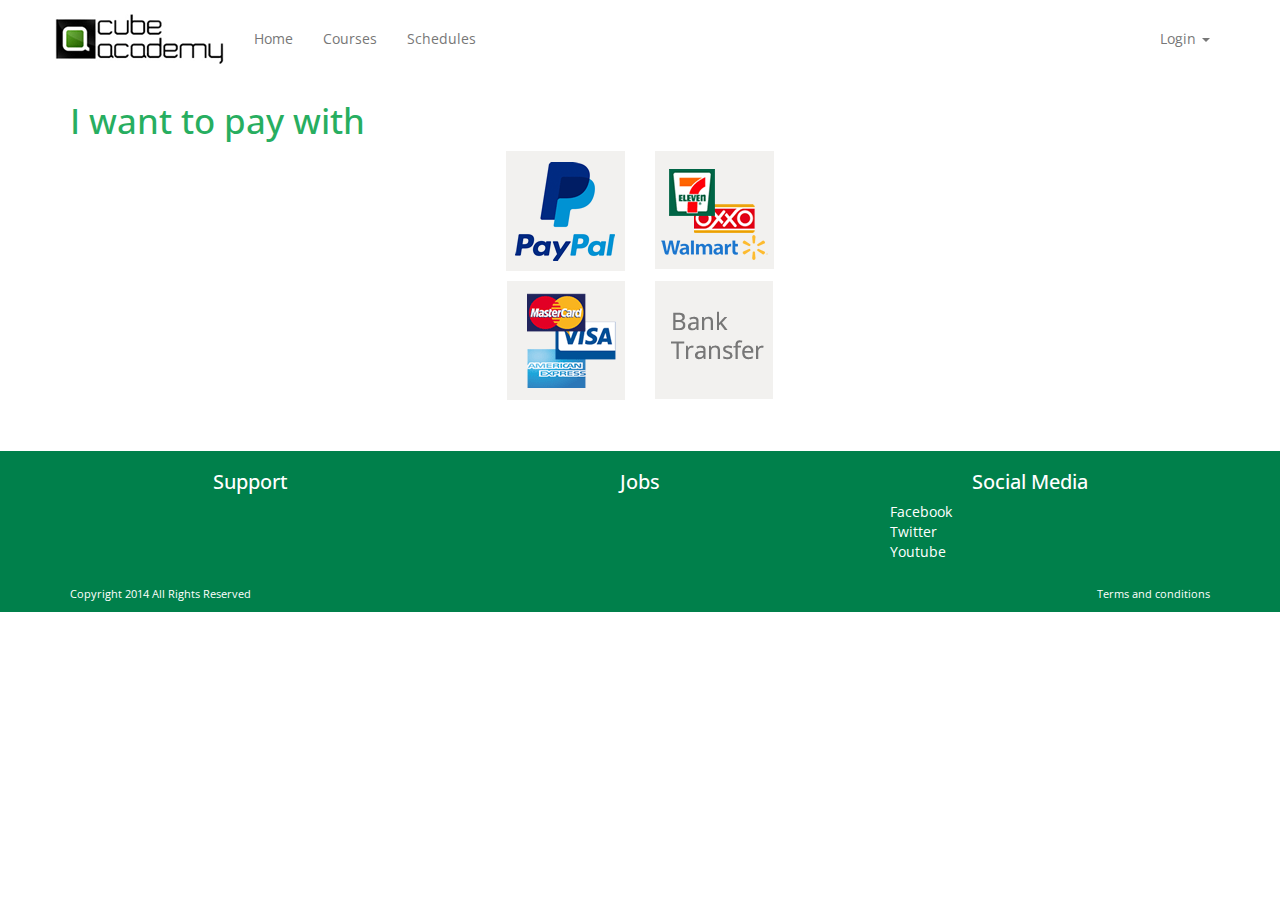
<file: payment.html>
<!DOCTYPE html>
<!--[if lt IE 7]>      <html class="no-js lt-ie9 lt-ie8 lt-ie7"> <![endif]-->
<!--[if IE 7]>         <html class="no-js lt-ie9 lt-ie8"> <![endif]-->
<!--[if IE 8]>         <html class="no-js lt-ie9"> <![endif]-->
<!--[if gt IE 8]><!--> <html class="no-js"> <!--<![endif]-->
    <head>
        <meta charset="utf-8">
        <meta http-equiv="X-UA-Compatible" content="IE=edge,chrome=1">
        <title></title>
        <meta name="description" content="">
        <meta name="viewport" content="width=device-width, initial-scale=1">

        <link href='http://fonts.googleapis.com/css?family=Open+Sans:400,600' rel='stylesheet' type='text/css'>
        <link rel="stylesheet" href="css/stylus.css">

        <script src="js/vendor/modernizr-2.6.2-respond-1.1.0.min.js"></script>
    </head>
    <body class="payment">
        <!--[if lt IE 7]>
            <p class="browsehappy">You are using an <strong>outdated</strong> browser. Please <a href="http://browsehappy.com/">upgrade your browser</a> to improve your experience.</p>
        <![endif]-->
    <div class="navbar navbar-inverse navbar-fixed-top" role="navigation">
      <div class="container">
        <div class="navbar-header">
          <button type="button" class="navbar-toggle" data-toggle="collapse" data-target=".navbar-collapse">
            <span class="sr-only">Toggle navigation</span>
            <span class="icon-bar"></span>
            <span class="icon-bar"></span>
            <span class="icon-bar"></span>
          </button>
          <a class="navbar-brand logo" href="#"></a>
        </div>
        <div class="navbar-collapse collapse">
          <ul class="nav navbar-nav">
            <li><a href="#">Home</a></li>
            <li><a href="#">Courses</a></li>
            <li><a href="#">Schedules</a></li>
          </ul>


          <ul class="nav navbar-nav navbar-right">
            <li class="dropdown">
              <a href="#" class="dropdown-toggle" data-toggle="dropdown">Login <span class="caret"></span></a>
              <ul class="dropdown-menu" role="menu">
                <li>
                  <form class="navbar-form navbar-right" role="form">
                    <div class="form-group">
                      <label for="exampleInputEmail1">Username or Email</label>
                      <input type="email" class="form-control" id="exampleInputEmail1" placeholder="Enter email">
                    </div>
                    <div class="form-group">
                      <label for="exampleInputPassword1">Password <a href="/sessions/forgot_password">(forgot password)</a></label>
                      <input type="password" class="form-control" id="exampleInputPassword1" placeholder="Password">
                    </div>
                    <button type="submit" class="btn btn-success">Sign in</button>
                  </form>
                </li>
<!--                 <li><a href="#">Action</a></li>
                <li><a href="#">Another action</a></li>
                <li><a href="#">Something else here</a></li>
                <li class="divider"></li>
                <li class="dropdown-header">Nav header</li>
                <li><a href="#">Separated link</a></li>
                <li><a href="#">One more separated link</a></li> -->
              </ul>
            </li>
          </ul>

        </div><!--/.navbar-collapse -->
      </div>
    </div>

    <!-- Main jumbotron for a primary marketing message or call to action -->
    <div class="jumbotron white">
      <div class="container">
        <h1 class="margin-bottom-sm">I want to pay with</h1>

        <div class="row margin-bottom-sm">
          <div class="col-xs-6 text-right">
            <a href="./payment-paypal.html">
              <img src="./img/mobile/payment/paypal.png" alt="">
            </a>
          </div>
          <div class="col-xs-6 text-left">
            <a href="./payment-store.html">
              <img src="./img/mobile/payment/stores.png" alt="">
            </a>
          </div>
        </div>

        <div class="row">
          <div class="col-xs-6 text-right">
            <a href="./payment-credit-card.html">
              <img src="./img/mobile/payment/credit-card.png" alt="">
            </a>  
          </div>
          <div class="col-xs-6 text-left">
            <a href="./payment-bank-transfer.html">
              <img src="./img/mobile/payment/bank-transfer.png" alt="">
            </a>  
          </div>
        </div>

      </div>
    </div>

   


    <footer>
      <div class="container">
        <div class="row">
          <div class="col-xs-4 text-center">
            <h3>Support</h3>
          </div>
          <div class="col-xs-4 text-center">
            <h3>Jobs</h3>
          </div>
          <div class="col-xs-4 text-center">
            <h3>Social Media</h3>
            <ul class="social">
              <li>Facebook</li>
              <li>Twitter</li>
              <li>Youtube</li>
            </ul>
          </div>
        </div>

        <div class="row footer">
          <div class="col-xs-6">
            <p>Copyright 2014 All Rights Reserved</p>
          </div>
          <div class="col-xs-6 text-right">
            <p>Terms and conditions</p>
          </div>
        </div>
      </div>
    </footer>



    <script src="//ajax.googleapis.com/ajax/libs/jquery/1.11.1/jquery.min.js"></script>
        <script>window.jQuery || document.write('<script src="js/vendor/jquery-1.11.1.min.js"><\/script>')</script>

        <script src="js/vendor/bootstrap.min.js"></script>

        <script src="js/plugins.js"></script>
        <script src="js/main.js"></script>

        <!-- Google Analytics: change UA-XXXXX-X to be your site's ID. -->
        <script>
            (function(b,o,i,l,e,r){b.GoogleAnalyticsObject=l;b[l]||(b[l]=
            function(){(b[l].q=b[l].q||[]).push(arguments)});b[l].l=+new Date;
            e=o.createElement(i);r=o.getElementsByTagName(i)[0];
            e.src='//www.google-analytics.com/analytics.js';
            r.parentNode.insertBefore(e,r)}(window,document,'script','ga'));
            ga('create','UA-XXXXX-X');ga('send','pageview');
        </script>
    </body>
</html>
</file>
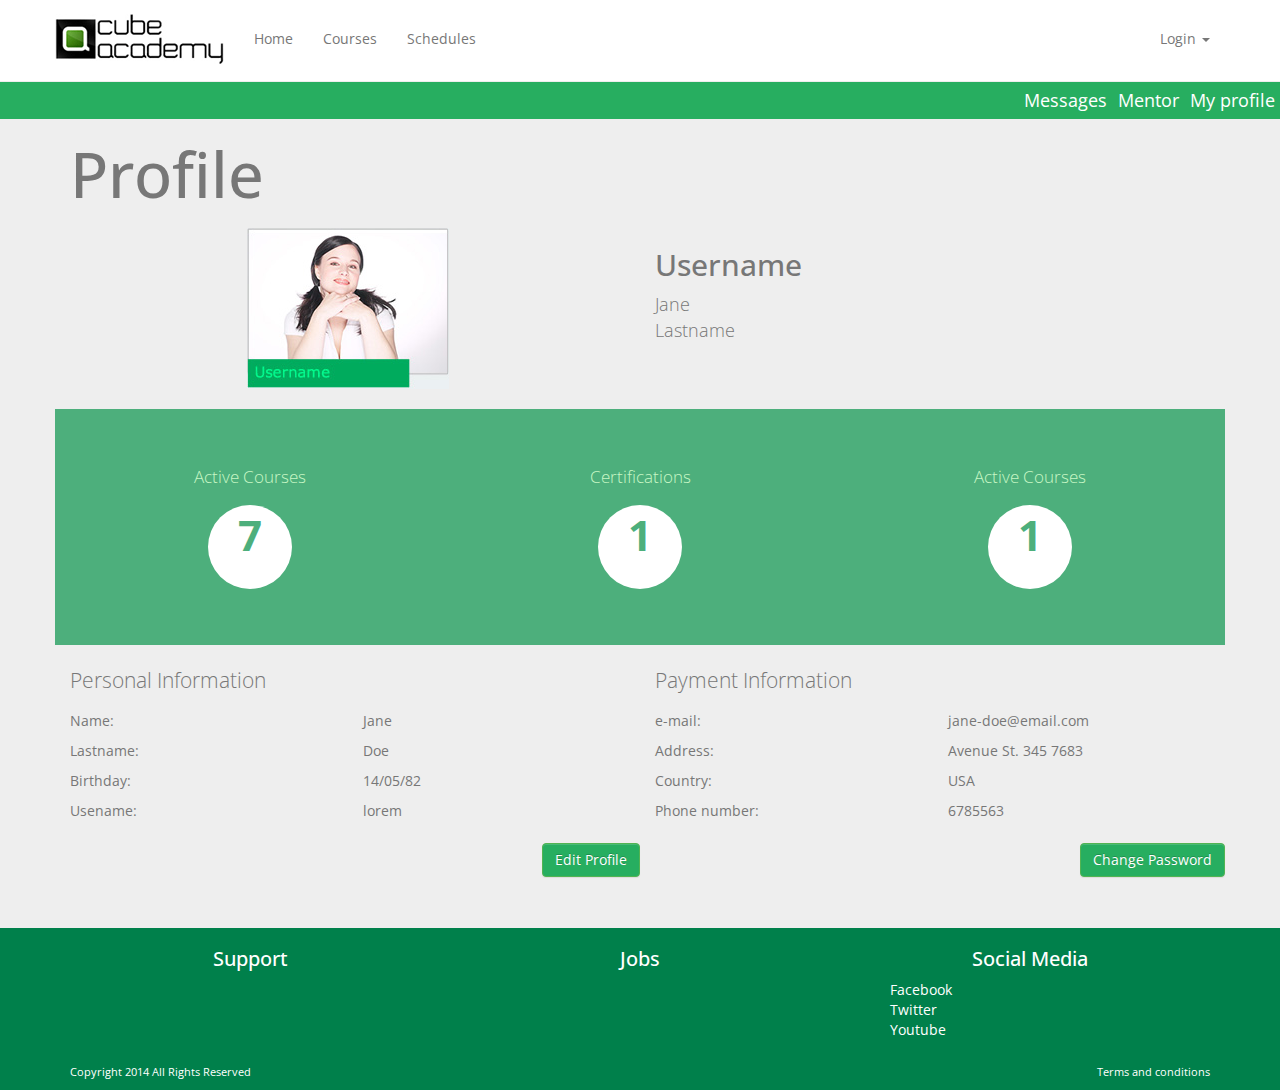
<file: profile.html>
<!DOCTYPE html>
<!--[if lt IE 7]>      <html class="no-js lt-ie9 lt-ie8 lt-ie7"> <![endif]-->
<!--[if IE 7]>         <html class="no-js lt-ie9 lt-ie8"> <![endif]-->
<!--[if IE 8]>         <html class="no-js lt-ie9"> <![endif]-->
<!--[if gt IE 8]><!--> <html class="no-js"> <!--<![endif]-->
    <head>
        <meta charset="utf-8">
        <meta http-equiv="X-UA-Compatible" content="IE=edge,chrome=1">
        <title></title>
        <meta name="description" content="">
        <meta name="viewport" content="width=device-width, initial-scale=1">

        <link href='http://fonts.googleapis.com/css?family=Open+Sans:400,600' rel='stylesheet' type='text/css'>
        <link rel="stylesheet" href="css/stylus.css">

        <script src="js/vendor/modernizr-2.6.2-respond-1.1.0.min.js"></script>

		<script src="js/vendor/jquery-1.11.1.min.js"></script>
		<script src="js/jquery.plugin.min.js"></script>
		<script src="js/jquery.countdown.min.js"></script>

    </head>
    <body class="profile">
        <!--[if lt IE 7]>
            <p class="browsehappy">You are using an <strong>outdated</strong> browser. Please <a href="http://browsehappy.com/">upgrade your browser</a> to improve your experience.</p>
        <![endif]-->
    <div class="navbar navbar-inverse navbar-fixed-top" role="navigation">
      <div class="container">
        <div class="navbar-header">
          <button type="button" class="navbar-toggle" data-toggle="collapse" data-target=".navbar-collapse">
            <span class="sr-only">Toggle navigation</span>
            <span class="icon-bar"></span>
            <span class="icon-bar"></span>
            <span class="icon-bar"></span>
          </button>
          <a class="navbar-brand logo" href="#"></a>
        </div>
        <div class="navbar-collapse collapse">
          <ul class="nav navbar-nav">
            <li><a href="#">Home</a></li>
            <li><a href="#">Courses</a></li>
            <li><a href="#">Schedules</a></li>
          </ul>


          <ul class="nav navbar-nav navbar-right">
            <li class="dropdown">
              <a href="#" class="dropdown-toggle" data-toggle="dropdown">Login <span class="caret"></span></a>
              <ul class="dropdown-menu" role="menu">
                <li>
                  <form class="navbar-form navbar-right" role="form">
                    <div class="form-group">
                      <label for="exampleInputEmail1">Username or Email</label>
                      <input type="email" class="form-control" id="exampleInputEmail1" placeholder="Enter email">
                    </div>
                    <div class="form-group">
                      <label for="exampleInputPassword1">Password <a href="/sessions/forgot_password">(forgot password)</a></label>
                      <input type="password" class="form-control" id="exampleInputPassword1" placeholder="Password">
                    </div>
                    <button type="submit" class="btn btn-success">Sign in</button>
                  </form>
                </li>
<!--                 <li><a href="#">Action</a></li>
                <li><a href="#">Another action</a></li>
                <li><a href="#">Something else here</a></li>
                <li class="divider"></li>
                <li class="dropdown-header">Nav header</li>
                <li><a href="#">Separated link</a></li>
                <li><a href="#">One more separated link</a></li> -->
              </ul>
            </li>
          </ul>

        </div><!--/.navbar-collapse -->
      </div>
    </div>

    <!-- Main jumbotron for a primary marketing message or call to action -->
    <div class="jumbotron">


      <div class="btn-toolbar green-toolbar" role="toolbar">
        <div class="pull-right">
          <div class="btn-group">Messages</div>
          <div class="btn-group">Mentor</div>
          <div class="btn-group">My profile</div>
        </div>

      </div>


      <div class="container">
		<h1 class="margin-bottom-md">Profile</h1>

        <div class="row margin-bottom-md user-box">
          <div class="col-xs-6 text-center">
           <img src="./img/mobile/dashboard/profile/avatar.jpg" alt="">
          </div>
          <div class="col-xs-6 ">
				<h2>Username</h2>
				<p>Jane</p>
				<p>Lastname</p>
          </div>

        </div>



        <div class="row green-box text-center margin-bottom-md">

          <div class="col-xs-4">
           <p>Active Courses</p>
           <span>7</span>
          </div>
          <div class="col-xs-4">
           <p>Certifications</p>
           <span>1</span>
          </div>
          <div class="col-xs-4">
           <p>Active Courses</p>
           <span>1</span>
          </div>

        </div>




        <div class="row row-eq-height">
        
          <div class="col-xs-6">
           <p>Personal Information</p>

           	<div class="margin-bottom-md">
	  			<div class="row margin-bottom-sm">
	  				<div class="col-xs-6">Name:</div>
	  				<div class="col-xs-6">Jane</div>
	  			</div>
	  			<div class="row margin-bottom-sm">
	  				<div class="col-xs-6">Lastname:</div>
	  				<div class="col-xs-6">Doe</div>
	  			</div>
	  			<div class="row margin-bottom-sm">
	  				<div class="col-xs-6">Birthday:</div>
	  				<div class="col-xs-6">14/05/82</div>
	  			</div>
	  			<div class="row margin-bottom-sm">
	  				<div class="col-xs-6">Usename:</div>
	  				<div class="col-xs-6">lorem</div>
	  			</div>
           	</div>

  			<a href="" class="btn btn-success bottom pull-right">Edit Profile</a>
          </div>

          <div class="col-xs-6">
           <p>Payment Information</p>

           	<div class="margin-bottom-md">
	  			<div class="row margin-bottom-sm">
	  				<div class="col-xs-6">e-mail:</div>
	  				<div class="col-xs-6">jane-doe@email.com</div>
	  			</div>

	  			<div class="row margin-bottom-sm">
	  				<div class="col-xs-6">Address:</div>
	  				<div class="col-xs-6">Avenue St. 345 7683</div>
	  			</div>

	  			<div class="row margin-bottom-sm">
	  				<div class="col-xs-6">Country:</div>
	  				<div class="col-xs-6">USA</div>
	  			</div>
	  			<div class="row margin-bottom-sm">
	  				<div class="col-xs-6">Phone number:</div>
	  				<div class="col-xs-6">6785563</div>
	  			</div>
           	</div>

  			<a href="" class="btn btn-success bottom pull-right">Change Password</a>
          </div>





        </div>
        
      </div>
    </div>

   


    <footer>
      <div class="container">
        <div class="row">
          <div class="col-xs-4 text-center">
            <h3>Support</h3>
          </div>
          <div class="col-xs-4 text-center">
            <h3>Jobs</h3>
          </div>
          <div class="col-xs-4 text-center">
            <h3>Social Media</h3>
            <ul class="social">
              <li>Facebook</li>
              <li>Twitter</li>
              <li>Youtube</li>
            </ul>
          </div>
        </div>

        <div class="row footer">
          <div class="col-xs-6">
            <p>Copyright 2014 All Rights Reserved</p>
          </div>
          <div class="col-xs-6 text-right">
            <p>Terms and conditions</p>
          </div>
        </div>
      </div>
    </footer>


	<script>
		$('#countdown').countdown({until: new Date(2015, 1-1, 12),format: 'dHMS'}); 
	</script>



    <script src="//ajax.googleapis.com/ajax/libs/jquery/1.11.1/jquery.min.js"></script>
        <script>window.jQuery || document.write('<script src="js/vendor/jquery-1.11.1.min.js"><\/script>')</script>

        <script src="js/vendor/bootstrap.min.js"></script>

        <script src="js/plugins.js"></script>
        <script src="js/main.js"></script>

        <!-- Google Analytics: change UA-XXXXX-X to be your site's ID. -->
        <script>
            (function(b,o,i,l,e,r){b.GoogleAnalyticsObject=l;b[l]||(b[l]=
            function(){(b[l].q=b[l].q||[]).push(arguments)});b[l].l=+new Date;
            e=o.createElement(i);r=o.getElementsByTagName(i)[0];
            e.src='//www.google-analytics.com/analytics.js';
            r.parentNode.insertBefore(e,r)}(window,document,'script','ga'));
            ga('create','UA-XXXXX-X');ga('send','pageview');
        </script>
    </body>
</html>
</file>
<file: css/stylus.css>
@font-face{font-family:'cube';src:url("../fonts/cube/cube.eot?vbbbw1");src:url("../fonts/cube/cube.eot?#iefixvbbbw1") format('embedded-opentype'),url("../fonts/cube/cube.woff?vbbbw1") format('woff'),url("../fonts/cube/cube.ttf?vbbbw1") format('truetype'),url("../fonts/cube/cube.svg?vbbbw1#cube") format('svg');font-weight:normal;font-style:normal}[class^="icon-"],[class*=" icon-"]{font-family:'cube';speak:none;font-style:normal;font-weight:normal;font-variant:normal;text-transform:none;line-height:1;-webkit-font-smoothing:antialiased;-moz-osx-font-smoothing:grayscale}.icon-code:before{content:"\e606"}.icon-clock:before{content:"\e607"}.icon-square:before{content:"\e600"}.icon-heart:before{content:"\e601"}.icon-people:before{content:"\e602"}.icon-twitter:before{content:"\e605"}.icon-facebook:before{content:"\e604"}.icon-youtube:before{content:"\e603"}/*
 * Bootstrap v3.2.0 (http://getbootstrap.com)
 * Copyright 2011-2014 Twitter, Inc.
 * Licensed under MIT (https://github.com/twbs/bootstrap/blob/master/LICENSE)
 */
/* normalize.css v3.0.1 | MIT License | git.io/normalize */
html{font-family:sans-serif;-ms-text-size-adjust:100%;-webkit-text-size-adjust:100%}body{margin:0}article,aside,details,figcaption,figure,footer,header,hgroup,main,nav,section,summary{display:block}audio,canvas,progress,video{display:inline-block;vertical-align:baseline}audio:not([controls]){display:none;height:0}[hidden],template{display:none}a{background:transparent}a:active,a:hover{outline:0}abbr[title]{border-bottom:1px dotted}b,strong{font-weight:bold}dfn{font-style:italic}h1{font-size:2em;margin:.67em 0}mark{background:#ff0;color:#000}small{font-size:80%}sub,sup{font-size:75%;line-height:0;position:relative;vertical-align:baseline}sup{top:-.5em}sub{bottom:-.25em}img{border:0}svg:not(:root){overflow:hidden}figure{margin:1em 40px}hr{-moz-box-sizing:content-box;-webkit-box-sizing:content-box;-moz-box-sizing:content-box;box-sizing:content-box;height:0}pre{overflow:auto}code,kbd,pre,samp{font-family:monospace,monospace;font-size:1em}button,input,optgroup,select,textarea{color:inherit;font:inherit;margin:0}button{overflow:visible}button,select{text-transform:none}button,html input[type="button"],input[type="reset"],input[type="submit"]{-webkit-appearance:button;cursor:pointer}button[disabled],html input[disabled]{cursor:default}button::-moz-focus-inner,input::-moz-focus-inner{border:0;padding:0}input{line-height:normal}input[type="checkbox"],input[type="radio"]{-webkit-box-sizing:border-box;-moz-box-sizing:border-box;box-sizing:border-box;padding:0}input[type="number"]::-webkit-inner-spin-button,input[type="number"]::-webkit-outer-spin-button{height:auto}input[type="search"]{-webkit-appearance:textfield;-moz-box-sizing:content-box;-webkit-box-sizing:content-box;-webkit-box-sizing:content-box;-moz-box-sizing:content-box;box-sizing:content-box}input[type="search"]::-webkit-search-cancel-button,input[type="search"]::-webkit-search-decoration{-webkit-appearance:none}fieldset{border:1px solid #c0c0c0;margin:0 2px;padding:.35em .625em .75em}legend{border:0;padding:0}textarea{overflow:auto}optgroup{font-weight:bold}table{border-collapse:collapse;border-spacing:0}td,th{padding:0}@media print{*{text-shadow:none !important;color:#000 !important;background:transparent !important;-webkit-box-shadow:none !important;box-shadow:none !important}a,a:visited{text-decoration:underline}a[href]:after{content:" (" attr(href) ")"}abbr[title]:after{content:" (" attr(title) ")"}a[href^="javascript:"]:after,a[href^="#"]:after{content:""}pre,blockquote{border:1px solid #999;page-break-inside:avoid}thead{display:table-header-group}tr,img{page-break-inside:avoid}img{max-width:100% !important}p,h2,h3{orphans:3;widows:3}h2,h3{page-break-after:avoid}select{background:#fff !important}.navbar{display:none}.table td,.table th{background-color:#fff !important}.btn > .caret,.dropup > .btn > .caret{border-top-color:#000 !important}.label{border:1px solid #000}.table{border-collapse:collapse !important}.table-bordered th,.table-bordered td{border:1px solid #ddd !important}}@font-face{font-family:'Glyphicons Halflings';src:url("../fonts/glyphicons-halflings-regular.eot");src:url("../fonts/glyphicons-halflings-regular.eot?#iefix") format('embedded-opentype'),url("../fonts/glyphicons-halflings-regular.woff") format('woff'),url("../fonts/glyphicons-halflings-regular.ttf") format('truetype'),url("../fonts/glyphicons-halflings-regular.svg#glyphicons_halflingsregular") format('svg')}.glyphicon{position:relative;top:1px;display:inline-block;font-family:'Glyphicons Halflings';font-style:normal;font-weight:normal;line-height:1;-webkit-font-smoothing:antialiased;-moz-osx-font-smoothing:grayscale}.glyphicon-asterisk:before{content:"\2a"}.glyphicon-plus:before{content:"\2b"}.glyphicon-euro:before{content:"\20ac"}.glyphicon-minus:before{content:"\2212"}.glyphicon-cloud:before{content:"\2601"}.glyphicon-envelope:before{content:"\2709"}.glyphicon-pencil:before{content:"\270f"}.glyphicon-glass:before{content:"\e001"}.glyphicon-music:before{content:"\e002"}.glyphicon-search:before{content:"\e003"}.glyphicon-heart:before{content:"\e005"}.glyphicon-star:before{content:"\e006"}.glyphicon-star-empty:before{content:"\e007"}.glyphicon-user:before{content:"\e008"}.glyphicon-film:before{content:"\e009"}.glyphicon-th-large:before{content:"\e010"}.glyphicon-th:before{content:"\e011"}.glyphicon-th-list:before{content:"\e012"}.glyphicon-ok:before{content:"\e013"}.glyphicon-remove:before{content:"\e014"}.glyphicon-zoom-in:before{content:"\e015"}.glyphicon-zoom-out:before{content:"\e016"}.glyphicon-off:before{content:"\e017"}.glyphicon-signal:before{content:"\e018"}.glyphicon-cog:before{content:"\e019"}.glyphicon-trash:before{content:"\e020"}.glyphicon-home:before{content:"\e021"}.glyphicon-file:before{content:"\e022"}.glyphicon-time:before{content:"\e023"}.glyphicon-road:before{content:"\e024"}.glyphicon-download-alt:before{content:"\e025"}.glyphicon-download:before{content:"\e026"}.glyphicon-upload:before{content:"\e027"}.glyphicon-inbox:before{content:"\e028"}.glyphicon-play-circle:before{content:"\e029"}.glyphicon-repeat:before{content:"\e030"}.glyphicon-refresh:before{content:"\e031"}.glyphicon-list-alt:before{content:"\e032"}.glyphicon-lock:before{content:"\e033"}.glyphicon-flag:before{content:"\e034"}.glyphicon-headphones:before{content:"\e035"}.glyphicon-volume-off:before{content:"\e036"}.glyphicon-volume-down:before{content:"\e037"}.glyphicon-volume-up:before{content:"\e038"}.glyphicon-qrcode:before{content:"\e039"}.glyphicon-barcode:before{content:"\e040"}.glyphicon-tag:before{content:"\e041"}.glyphicon-tags:before{content:"\e042"}.glyphicon-book:before{content:"\e043"}.glyphicon-bookmark:before{content:"\e044"}.glyphicon-print:before{content:"\e045"}.glyphicon-camera:before{content:"\e046"}.glyphicon-font:before{content:"\e047"}.glyphicon-bold:before{content:"\e048"}.glyphicon-italic:before{content:"\e049"}.glyphicon-text-height:before{content:"\e050"}.glyphicon-text-width:before{content:"\e051"}.glyphicon-align-left:before{content:"\e052"}.glyphicon-align-center:before{content:"\e053"}.glyphicon-align-right:before{content:"\e054"}.glyphicon-align-justify:before{content:"\e055"}.glyphicon-list:before{content:"\e056"}.glyphicon-indent-left:before{content:"\e057"}.glyphicon-indent-right:before{content:"\e058"}.glyphicon-facetime-video:before{content:"\e059"}.glyphicon-picture:before{content:"\e060"}.glyphicon-map-marker:before{content:"\e062"}.glyphicon-adjust:before{content:"\e063"}.glyphicon-tint:before{content:"\e064"}.glyphicon-edit:before{content:"\e065"}.glyphicon-share:before{content:"\e066"}.glyphicon-check:before{content:"\e067"}.glyphicon-move:before{content:"\e068"}.glyphicon-step-backward:before{content:"\e069"}.glyphicon-fast-backward:before{content:"\e070"}.glyphicon-backward:before{content:"\e071"}.glyphicon-play:before{content:"\e072"}.glyphicon-pause:before{content:"\e073"}.glyphicon-stop:before{content:"\e074"}.glyphicon-forward:before{content:"\e075"}.glyphicon-fast-forward:before{content:"\e076"}.glyphicon-step-forward:before{content:"\e077"}.glyphicon-eject:before{content:"\e078"}.glyphicon-chevron-left:before{content:"\e079"}.glyphicon-chevron-right:before{content:"\e080"}.glyphicon-plus-sign:before{content:"\e081"}.glyphicon-minus-sign:before{content:"\e082"}.glyphicon-remove-sign:before{content:"\e083"}.glyphicon-ok-sign:before{content:"\e084"}.glyphicon-question-sign:before{content:"\e085"}.glyphicon-info-sign:before{content:"\e086"}.glyphicon-screenshot:before{content:"\e087"}.glyphicon-remove-circle:before{content:"\e088"}.glyphicon-ok-circle:before{content:"\e089"}.glyphicon-ban-circle:before{content:"\e090"}.glyphicon-arrow-left:before{content:"\e091"}.glyphicon-arrow-right:before{content:"\e092"}.glyphicon-arrow-up:before{content:"\e093"}.glyphicon-arrow-down:before{content:"\e094"}.glyphicon-share-alt:before{content:"\e095"}.glyphicon-resize-full:before{content:"\e096"}.glyphicon-resize-small:before{content:"\e097"}.glyphicon-exclamation-sign:before{content:"\e101"}.glyphicon-gift:before{content:"\e102"}.glyphicon-leaf:before{content:"\e103"}.glyphicon-fire:before{content:"\e104"}.glyphicon-eye-open:before{content:"\e105"}.glyphicon-eye-close:before{content:"\e106"}.glyphicon-warning-sign:before{content:"\e107"}.glyphicon-plane:before{content:"\e108"}.glyphicon-calendar:before{content:"\e109"}.glyphicon-random:before{content:"\e110"}.glyphicon-comment:before{content:"\e111"}.glyphicon-magnet:before{content:"\e112"}.glyphicon-chevron-up:before{content:"\e113"}.glyphicon-chevron-down:before{content:"\e114"}.glyphicon-retweet:before{content:"\e115"}.glyphicon-shopping-cart:before{content:"\e116"}.glyphicon-folder-close:before{content:"\e117"}.glyphicon-folder-open:before{content:"\e118"}.glyphicon-resize-vertical:before{content:"\e119"}.glyphicon-resize-horizontal:before{content:"\e120"}.glyphicon-hdd:before{content:"\e121"}.glyphicon-bullhorn:before{content:"\e122"}.glyphicon-bell:before{content:"\e123"}.glyphicon-certificate:before{content:"\e124"}.glyphicon-thumbs-up:before{content:"\e125"}.glyphicon-thumbs-down:before{content:"\e126"}.glyphicon-hand-right:before{content:"\e127"}.glyphicon-hand-left:before{content:"\e128"}.glyphicon-hand-up:before{content:"\e129"}.glyphicon-hand-down:before{content:"\e130"}.glyphicon-circle-arrow-right:before{content:"\e131"}.glyphicon-circle-arrow-left:before{content:"\e132"}.glyphicon-circle-arrow-up:before{content:"\e133"}.glyphicon-circle-arrow-down:before{content:"\e134"}.glyphicon-globe:before{content:"\e135"}.glyphicon-wrench:before{content:"\e136"}.glyphicon-tasks:before{content:"\e137"}.glyphicon-filter:before{content:"\e138"}.glyphicon-briefcase:before{content:"\e139"}.glyphicon-fullscreen:before{content:"\e140"}.glyphicon-dashboard:before{content:"\e141"}.glyphicon-paperclip:before{content:"\e142"}.glyphicon-heart-empty:before{content:"\e143"}.glyphicon-link:before{content:"\e144"}.glyphicon-phone:before{content:"\e145"}.glyphicon-pushpin:before{content:"\e146"}.glyphicon-usd:before{content:"\e148"}.glyphicon-gbp:before{content:"\e149"}.glyphicon-sort:before{content:"\e150"}.glyphicon-sort-by-alphabet:before{content:"\e151"}.glyphicon-sort-by-alphabet-alt:before{content:"\e152"}.glyphicon-sort-by-order:before{content:"\e153"}.glyphicon-sort-by-order-alt:before{content:"\e154"}.glyphicon-sort-by-attributes:before{content:"\e155"}.glyphicon-sort-by-attributes-alt:before{content:"\e156"}.glyphicon-unchecked:before{content:"\e157"}.glyphicon-expand:before{content:"\e158"}.glyphicon-collapse-down:before{content:"\e159"}.glyphicon-collapse-up:before{content:"\e160"}.glyphicon-log-in:before{content:"\e161"}.glyphicon-flash:before{content:"\e162"}.glyphicon-log-out:before{content:"\e163"}.glyphicon-new-window:before{content:"\e164"}.glyphicon-record:before{content:"\e165"}.glyphicon-save:before{content:"\e166"}.glyphicon-open:before{content:"\e167"}.glyphicon-saved:before{content:"\e168"}.glyphicon-import:before{content:"\e169"}.glyphicon-export:before{content:"\e170"}.glyphicon-send:before{content:"\e171"}.glyphicon-floppy-disk:before{content:"\e172"}.glyphicon-floppy-saved:before{content:"\e173"}.glyphicon-floppy-remove:before{content:"\e174"}.glyphicon-floppy-save:before{content:"\e175"}.glyphicon-floppy-open:before{content:"\e176"}.glyphicon-credit-card:before{content:"\e177"}.glyphicon-transfer:before{content:"\e178"}.glyphicon-cutlery:before{content:"\e179"}.glyphicon-header:before{content:"\e180"}.glyphicon-compressed:before{content:"\e181"}.glyphicon-earphone:before{content:"\e182"}.glyphicon-phone-alt:before{content:"\e183"}.glyphicon-tower:before{content:"\e184"}.glyphicon-stats:before{content:"\e185"}.glyphicon-sd-video:before{content:"\e186"}.glyphicon-hd-video:before{content:"\e187"}.glyphicon-subtitles:before{content:"\e188"}.glyphicon-sound-stereo:before{content:"\e189"}.glyphicon-sound-dolby:before{content:"\e190"}.glyphicon-sound-5-1:before{content:"\e191"}.glyphicon-sound-6-1:before{content:"\e192"}.glyphicon-sound-7-1:before{content:"\e193"}.glyphicon-copyright-mark:before{content:"\e194"}.glyphicon-registration-mark:before{content:"\e195"}.glyphicon-cloud-download:before{content:"\e197"}.glyphicon-cloud-upload:before{content:"\e198"}.glyphicon-tree-conifer:before{content:"\e199"}.glyphicon-tree-deciduous:before{content:"\e200"}*{-webkit-box-sizing:border-box;-moz-box-sizing:border-box;box-sizing:border-box}*:before,*:after{-webkit-box-sizing:border-box;-moz-box-sizing:border-box;box-sizing:border-box}html{font-size:10px;-webkit-tap-highlight-color:rgba(0,0,0,0)}body{font-family:"Open Sans",Arial,sans-serif;font-size:14px;line-height:1.428571429;color:#333;background-color:#fff}input,button,select,textarea{font-family:inherit;font-size:inherit;line-height:inherit}a{color:#428bca;text-decoration:none;}a:hover,a:focus{color:#3277b2;text-decoration:underline}a:focus{outline:thin dotted;outline:5px auto -webkit-focus-ring-color;outline-offset:-2px}figure{margin:0}img{vertical-align:middle}.img-responsive,.thumbnail > img,.thumbnail a > img,.carousel-inner > .item > img,.carousel-inner > .item > a > img{display:block;width:100% \9;max-width:100%;height:auto}.img-rounded{-webkit-border-radius:6px;border-radius:6px}.img-thumbnail{padding:4px;line-height:1.428571429;background-color:#fff;border:1px solid #ddd;-webkit-border-radius:4px;border-radius:4px;-webkit-transition:all 0.2s ease-in-out;-moz-transition:all 0.2s ease-in-out;-o-transition:all 0.2s ease-in-out;-ms-transition:all 0.2s ease-in-out;transition:all 0.2s ease-in-out;display:inline-block;width:100% \9;max-width:100%;height:auto}.img-circle{-webkit-border-radius:50%;border-radius:50%}hr{margin-top:20px;margin-bottom:20px;border:0;border-top:1px solid #eee}.sr-only{position:absolute;width:1px;height:1px;margin:-1px;padding:0;overflow:hidden;clip:rect(0,0,0,0);border:0}.sr-only-focusable:active,.sr-only-focusable:focus{position:static;width:auto;height:auto;margin:0;overflow:visible;clip:auto}.clearfix:before,.dl-horizontal dd:before,.container:before,.container-fluid:before,.row:before,.form-horizontal .form-group:before,.btn-toolbar:before,.btn-group-vertical > .btn-group:before,.nav:before,.navbar:before,.navbar-header:before,.navbar-collapse:before,.pager:before,.panel-body:before,.modal-footer:before,.clearfix:after,.dl-horizontal dd:after,.container:after,.container-fluid:after,.row:after,.form-horizontal .form-group:after,.btn-toolbar:after,.btn-group-vertical > .btn-group:after,.nav:after,.navbar:after,.navbar-header:after,.navbar-collapse:after,.pager:after,.panel-body:after,.modal-footer:after{content:" ";display:table}.clearfix:after,.dl-horizontal dd:after,.container:after,.container-fluid:after,.row:after,.form-horizontal .form-group:after,.btn-toolbar:after,.btn-group-vertical > .btn-group:after,.nav:after,.navbar:after,.navbar-header:after,.navbar-collapse:after,.pager:after,.panel-body:after,.modal-footer:after{clear:both}.center-block{display:block;margin-left:auto;margin-right:auto}.pull-right{float:right !important}.pull-left{float:left !important}.hide{display:none !important}.show{display:block !important}.invisible{visibility:hidden}.text-hide{font:0/0 a;color:transparent;text-shadow:none;background-color:transparent;border:0}.hidden{display:none !important;visibility:hidden !important}.affix{position:fixed;-webkit-transform:translate3d(0,0,0);-moz-transform:translate3d(0,0,0);-o-transform:translate3d(0,0,0);-ms-transform:translate3d(0,0,0);transform:translate3d(0,0,0)}h1,h2,h3,h4,h5,h6,.h1,.h2,.h3,.h4,.h5,.h6{font-family:inherit;font-weight:500;line-height:1.1;color:inherit;}h1 small,h2 small,h3 small,h4 small,h5 small,h6 small,.h1 small,.h2 small,.h3 small,.h4 small,.h5 small,.h6 small,h1 .small,h2 .small,h3 .small,h4 .small,h5 .small,h6 .small,.h1 .small,.h2 .small,.h3 .small,.h4 .small,.h5 .small,.h6 .small{font-weight:normal;line-height:1;color:#777}h1,.h1,h2,.h2,h3,.h3{margin-top:20px;margin-bottom:10px;}h1 small,.h1 small,h2 small,.h2 small,h3 small,.h3 small,h1 .small,.h1 .small,h2 .small,.h2 .small,h3 .small,.h3 .small{font-size:65%}h4,.h4,h5,.h5,h6,.h6{margin-top:10px;margin-bottom:10px;}h4 small,.h4 small,h5 small,.h5 small,h6 small,.h6 small,h4 .small,.h4 .small,h5 .small,.h5 .small,h6 .small,.h6 .small{font-size:75%}h1,.h1{font-size:36px}h2,.h2{font-size:30px}h3,.h3{font-size:24px}h4,.h4{font-size:18px}h5,.h5{font-size:14px}h6,.h6{font-size:12px}p{margin:0 0 10px}.lead{margin-bottom:20px;font-size:16px;font-weight:300;line-height:1.4;}@media (min-width:768px){.lead{font-size:21px}}small,.small{font-size:85%}cite{font-style:normal}mark,.mark{background-color:#fcf8e3;padding:.2em}.text-left{text-align:left}.text-right{text-align:right}.text-center{text-align:center}.text-justify{text-align:justify}.text-nowrap{white-space:nowrap}.text-lowercase{text-transform:lowercase}.text-uppercase{text-transform:uppercase}.text-capitalize{text-transform:capitalize}.text-muted{color:#777}.text-primary{color:#428bca;}a.text-primary:hover{color:#357ebc}.text-success{color:#3c763d;}a.text-success:hover{color:#366a37}.text-info{color:#31708f;}a.text-info:hover{color:#2c6581}.text-warning{color:#8a6d3b;}a.text-warning:hover{color:#7c6235}.text-danger{color:#a94442;}a.text-danger:hover{color:#983d3b}.bg-primary{color:#fff;background-color:#428bca;}a.bg-primary:hover{background-color:#357ebc}.bg-success{background-color:#dff0d8;}a.bg-success:hover{background-color:#c4e3b7}.bg-info{background-color:#d9edf7;}a.bg-info:hover{background-color:#b3dbef}.bg-warning{background-color:#fcf8e3;}a.bg-warning:hover{background-color:#f7edb8}.bg-danger{background-color:#f2dede;}a.bg-danger:hover{background-color:#e5bdbd}.page-header{padding-bottom:9px;margin:40px 0 20px;border-bottom:1px solid #eee}ul,ol{margin-top:0;margin-bottom:10px;}ul ul,ol ul,ul ol,ol ol{margin-bottom:0}.list-unstyled,.list-inline{padding-left:0;list-style:none}.list-inline{margin-left:-5px;}.list-inline > li{display:inline-block;padding-left:5px;padding-right:5px}dl{margin-top:0;margin-bottom:20px}dt,dd{line-height:1.428571429}dt{font-weight:bold}dd{margin-left:0}@media (min-width:768px){.dl-horizontal dt{float:left;width:160px;clear:left;text-align:right;overflow:hidden;text-overflow:ellipsis;white-space:nowrap}.dl-horizontal dd{margin-left:180px}}abbr[title],abbr[data-original-title]{cursor:help;border-bottom:1px dotted #777}.initialism{font-size:90%;text-transform:uppercase}blockquote{padding:10px 20px;margin:0 0 20px;font-size:17.5px;border-left:5px solid #eee;}blockquote p:last-child,blockquote ul:last-child,blockquote ol:last-child{margin-bottom:0}blockquote footer,blockquote small,blockquote .small{display:block;font-size:80%;line-height:1.428571429;color:#777;}blockquote footer:before,blockquote small:before,blockquote .small:before{content:'\2014 \00A0'}.blockquote-reverse,blockquote.pull-right{padding-right:15px;padding-left:0;border-right:5px solid #eee;border-left:0;text-align:right;}.blockquote-reverse footer:before,blockquote.pull-right footer:before,.blockquote-reverse small:before,blockquote.pull-right small:before,.blockquote-reverse .small:before,blockquote.pull-right .small:before{content:''}.blockquote-reverse footer:after,blockquote.pull-right footer:after,.blockquote-reverse small:after,blockquote.pull-right small:after,.blockquote-reverse .small:after,blockquote.pull-right .small:after{content:'\00A0 \2014'}blockquote:before,blockquote:after{content:""}address{margin-bottom:20px;font-style:normal;line-height:1.428571429}code,kbd,pre,samp{font-family:Menlo,Monaco,Consolas,"Courier New",monospace}code{padding:2px 4px;font-size:90%;color:#c7254e;background-color:#f9f2f4;-webkit-border-radius:4px;border-radius:4px}kbd{padding:2px 4px;font-size:90%;color:#fff;background-color:#333;-webkit-border-radius:3px;border-radius:3px;-webkit-box-shadow:inset 0 -1px 0 rgba(0,0,0,0.25);box-shadow:inset 0 -1px 0 rgba(0,0,0,0.25);}kbd kbd{padding:0;font-size:100%;-webkit-box-shadow:none;box-shadow:none}pre{display:block;padding:9.5px;margin:0 0 10px;font-size:13px;line-height:1.428571429;word-break:break-all;word-wrap:break-word;color:#333;background-color:#f5f5f5;border:1px solid #ccc;-webkit-border-radius:4px;border-radius:4px;}pre code{padding:0;font-size:inherit;color:inherit;white-space:pre-wrap;background-color:transparent;-webkit-border-radius:0;border-radius:0}.pre-scrollable{max-height:340px;overflow-y:scroll}.container{margin-right:auto;margin-left:auto;padding-left:15px;padding-right:15px;}@media (min-width:768px){.container{width:750px}}@media (min-width:992px){.container{width:970px}}@media (min-width:1200px){.container{width:1170px}}.container-fluid{margin-right:auto;margin-left:auto;padding-left:15px;padding-right:15px;}.row{margin-left:-15px;margin-right:-15px;}.col-xs-1,.col-sm-1,.col-md-1,.col-lg-1,.col-xs-2,.col-sm-2,.col-md-2,.col-lg-2,.col-xs-3,.col-sm-3,.col-md-3,.col-lg-3,.col-xs-4,.col-sm-4,.col-md-4,.col-lg-4,.col-xs-5,.col-sm-5,.col-md-5,.col-lg-5,.col-xs-6,.col-sm-6,.col-md-6,.col-lg-6,.col-xs-7,.col-sm-7,.col-md-7,.col-lg-7,.col-xs-8,.col-sm-8,.col-md-8,.col-lg-8,.col-xs-9,.col-sm-9,.col-md-9,.col-lg-9,.col-xs-10,.col-sm-10,.col-md-10,.col-lg-10,.col-xs-11,.col-sm-11,.col-md-11,.col-lg-11,.col-xs-12,.col-sm-12,.col-md-12,.col-lg-12{position:relative;min-height:1px;padding-left:15px;padding-right:15px}.col-xs-1,.col-xs-2,.col-xs-3,.col-xs-4,.col-xs-5,.col-xs-6,.col-xs-7,.col-xs-8,.col-xs-9,.col-xs-10,.col-xs-11,.col-xs-12{float:left}.col-xs-12{width:100%}.col-xs-11{width:91.6666666666667%}.col-xs-10{width:83.3333333333333%}.col-xs-9{width:75%}.col-xs-8{width:66.6666666666667%}.col-xs-7{width:58.3333333333333%}.col-xs-6{width:50%}.col-xs-5{width:41.6666666666667%}.col-xs-4{width:33.3333333333333%}.col-xs-3{width:25%}.col-xs-2{width:16.6666666666667%}.col-xs-1{width:8.3333333333333%}.col-xs-pull-12{right:100%}.col-xs-pull-11{right:91.6666666666667%}.col-xs-pull-10{right:83.3333333333333%}.col-xs-pull-9{right:75%}.col-xs-pull-8{right:66.6666666666667%}.col-xs-pull-7{right:58.3333333333333%}.col-xs-pull-6{right:50%}.col-xs-pull-5{right:41.6666666666667%}.col-xs-pull-4{right:33.3333333333333%}.col-xs-pull-3{right:25%}.col-xs-pull-2{right:16.6666666666667%}.col-xs-pull-1{right:8.3333333333333%}.col-xs-pull-0{right:auto}.col-xs-push-12{left:100%}.col-xs-push-11{left:91.6666666666667%}.col-xs-push-10{left:83.3333333333333%}.col-xs-push-9{left:75%}.col-xs-push-8{left:66.6666666666667%}.col-xs-push-7{left:58.3333333333333%}.col-xs-push-6{left:50%}.col-xs-push-5{left:41.6666666666667%}.col-xs-push-4{left:33.3333333333333%}.col-xs-push-3{left:25%}.col-xs-push-2{left:16.6666666666667%}.col-xs-push-1{left:8.3333333333333%}.col-xs-push-0{left:auto}.col-xs-offset-12{margin-left:100%}.col-xs-offset-11{margin-left:91.6666666666667%}.col-xs-offset-10{margin-left:83.3333333333333%}.col-xs-offset-9{margin-left:75%}.col-xs-offset-8{margin-left:66.6666666666667%}.col-xs-offset-7{margin-left:58.3333333333333%}.col-xs-offset-6{margin-left:50%}.col-xs-offset-5{margin-left:41.6666666666667%}.col-xs-offset-4{margin-left:33.3333333333333%}.col-xs-offset-3{margin-left:25%}.col-xs-offset-2{margin-left:16.6666666666667%}.col-xs-offset-1{margin-left:8.3333333333333%}.col-xs-offset-0{margin-left:0}@media (min-width:768px){.col-sm-1,.col-sm-2,.col-sm-3,.col-sm-4,.col-sm-5,.col-sm-6,.col-sm-7,.col-sm-8,.col-sm-9,.col-sm-10,.col-sm-11,.col-sm-12{float:left}.col-sm-12{width:100%}.col-sm-11{width:91.6666666666667%}.col-sm-10{width:83.3333333333333%}.col-sm-9{width:75%}.col-sm-8{width:66.6666666666667%}.col-sm-7{width:58.3333333333333%}.col-sm-6{width:50%}.col-sm-5{width:41.6666666666667%}.col-sm-4{width:33.3333333333333%}.col-sm-3{width:25%}.col-sm-2{width:16.6666666666667%}.col-sm-1{width:8.3333333333333%}.col-sm-pull-12{right:100%}.col-sm-pull-11{right:91.6666666666667%}.col-sm-pull-10{right:83.3333333333333%}.col-sm-pull-9{right:75%}.col-sm-pull-8{right:66.6666666666667%}.col-sm-pull-7{right:58.3333333333333%}.col-sm-pull-6{right:50%}.col-sm-pull-5{right:41.6666666666667%}.col-sm-pull-4{right:33.3333333333333%}.col-sm-pull-3{right:25%}.col-sm-pull-2{right:16.6666666666667%}.col-sm-pull-1{right:8.3333333333333%}.col-sm-pull-0{right:auto}.col-sm-push-12{left:100%}.col-sm-push-11{left:91.6666666666667%}.col-sm-push-10{left:83.3333333333333%}.col-sm-push-9{left:75%}.col-sm-push-8{left:66.6666666666667%}.col-sm-push-7{left:58.3333333333333%}.col-sm-push-6{left:50%}.col-sm-push-5{left:41.6666666666667%}.col-sm-push-4{left:33.3333333333333%}.col-sm-push-3{left:25%}.col-sm-push-2{left:16.6666666666667%}.col-sm-push-1{left:8.3333333333333%}.col-sm-push-0{left:auto}.col-sm-offset-12{margin-left:100%}.col-sm-offset-11{margin-left:91.6666666666667%}.col-sm-offset-10{margin-left:83.3333333333333%}.col-sm-offset-9{margin-left:75%}.col-sm-offset-8{margin-left:66.6666666666667%}.col-sm-offset-7{margin-left:58.3333333333333%}.col-sm-offset-6{margin-left:50%}.col-sm-offset-5{margin-left:41.6666666666667%}.col-sm-offset-4{margin-left:33.3333333333333%}.col-sm-offset-3{margin-left:25%}.col-sm-offset-2{margin-left:16.6666666666667%}.col-sm-offset-1{margin-left:8.3333333333333%}.col-sm-offset-0{margin-left:0}}@media (min-width:992px){.col-md-1,.col-md-2,.col-md-3,.col-md-4,.col-md-5,.col-md-6,.col-md-7,.col-md-8,.col-md-9,.col-md-10,.col-md-11,.col-md-12{float:left}.col-md-12{width:100%}.col-md-11{width:91.6666666666667%}.col-md-10{width:83.3333333333333%}.col-md-9{width:75%}.col-md-8{width:66.6666666666667%}.col-md-7{width:58.3333333333333%}.col-md-6{width:50%}.col-md-5{width:41.6666666666667%}.col-md-4{width:33.3333333333333%}.col-md-3{width:25%}.col-md-2{width:16.6666666666667%}.col-md-1{width:8.3333333333333%}.col-md-pull-12{right:100%}.col-md-pull-11{right:91.6666666666667%}.col-md-pull-10{right:83.3333333333333%}.col-md-pull-9{right:75%}.col-md-pull-8{right:66.6666666666667%}.col-md-pull-7{right:58.3333333333333%}.col-md-pull-6{right:50%}.col-md-pull-5{right:41.6666666666667%}.col-md-pull-4{right:33.3333333333333%}.col-md-pull-3{right:25%}.col-md-pull-2{right:16.6666666666667%}.col-md-pull-1{right:8.3333333333333%}.col-md-pull-0{right:auto}.col-md-push-12{left:100%}.col-md-push-11{left:91.6666666666667%}.col-md-push-10{left:83.3333333333333%}.col-md-push-9{left:75%}.col-md-push-8{left:66.6666666666667%}.col-md-push-7{left:58.3333333333333%}.col-md-push-6{left:50%}.col-md-push-5{left:41.6666666666667%}.col-md-push-4{left:33.3333333333333%}.col-md-push-3{left:25%}.col-md-push-2{left:16.6666666666667%}.col-md-push-1{left:8.3333333333333%}.col-md-push-0{left:auto}.col-md-offset-12{margin-left:100%}.col-md-offset-11{margin-left:91.6666666666667%}.col-md-offset-10{margin-left:83.3333333333333%}.col-md-offset-9{margin-left:75%}.col-md-offset-8{margin-left:66.6666666666667%}.col-md-offset-7{margin-left:58.3333333333333%}.col-md-offset-6{margin-left:50%}.col-md-offset-5{margin-left:41.6666666666667%}.col-md-offset-4{margin-left:33.3333333333333%}.col-md-offset-3{margin-left:25%}.col-md-offset-2{margin-left:16.6666666666667%}.col-md-offset-1{margin-left:8.3333333333333%}.col-md-offset-0{margin-left:0}}@media (min-width:1200px){.col-lg-1,.col-lg-2,.col-lg-3,.col-lg-4,.col-lg-5,.col-lg-6,.col-lg-7,.col-lg-8,.col-lg-9,.col-lg-10,.col-lg-11,.col-lg-12{float:left}.col-lg-12{width:100%}.col-lg-11{width:91.6666666666667%}.col-lg-10{width:83.3333333333333%}.col-lg-9{width:75%}.col-lg-8{width:66.6666666666667%}.col-lg-7{width:58.3333333333333%}.col-lg-6{width:50%}.col-lg-5{width:41.6666666666667%}.col-lg-4{width:33.3333333333333%}.col-lg-3{width:25%}.col-lg-2{width:16.6666666666667%}.col-lg-1{width:8.3333333333333%}.col-lg-pull-12{right:100%}.col-lg-pull-11{right:91.6666666666667%}.col-lg-pull-10{right:83.3333333333333%}.col-lg-pull-9{right:75%}.col-lg-pull-8{right:66.6666666666667%}.col-lg-pull-7{right:58.3333333333333%}.col-lg-pull-6{right:50%}.col-lg-pull-5{right:41.6666666666667%}.col-lg-pull-4{right:33.3333333333333%}.col-lg-pull-3{right:25%}.col-lg-pull-2{right:16.6666666666667%}.col-lg-pull-1{right:8.3333333333333%}.col-lg-pull-0{right:auto}.col-lg-push-12{left:100%}.col-lg-push-11{left:91.6666666666667%}.col-lg-push-10{left:83.3333333333333%}.col-lg-push-9{left:75%}.col-lg-push-8{left:66.6666666666667%}.col-lg-push-7{left:58.3333333333333%}.col-lg-push-6{left:50%}.col-lg-push-5{left:41.6666666666667%}.col-lg-push-4{left:33.3333333333333%}.col-lg-push-3{left:25%}.col-lg-push-2{left:16.6666666666667%}.col-lg-push-1{left:8.3333333333333%}.col-lg-push-0{left:auto}.col-lg-offset-12{margin-left:100%}.col-lg-offset-11{margin-left:91.6666666666667%}.col-lg-offset-10{margin-left:83.3333333333333%}.col-lg-offset-9{margin-left:75%}.col-lg-offset-8{margin-left:66.6666666666667%}.col-lg-offset-7{margin-left:58.3333333333333%}.col-lg-offset-6{margin-left:50%}.col-lg-offset-5{margin-left:41.6666666666667%}.col-lg-offset-4{margin-left:33.3333333333333%}.col-lg-offset-3{margin-left:25%}.col-lg-offset-2{margin-left:16.6666666666667%}.col-lg-offset-1{margin-left:8.3333333333333%}.col-lg-offset-0{margin-left:0}}table{background-color:transparent}th{text-align:left}.table{width:100%;max-width:100%;margin-bottom:20px;}.table > thead > tr > th,.table > tbody > tr > th,.table > tfoot > tr > th,.table > thead > tr > td,.table > tbody > tr > td,.table > tfoot > tr > td{padding:8px;line-height:1.428571429;vertical-align:top;border-top:1px solid #ddd}.table > thead > tr > th{vertical-align:bottom;border-bottom:2px solid #ddd}.table > caption + thead > tr:first-child > th,.table > colgroup + thead > tr:first-child > th,.table > thead:first-child > tr:first-child > th,.table > caption + thead > tr:first-child > td,.table > colgroup + thead > tr:first-child > td,.table > thead:first-child > tr:first-child > td{border-top:0}.table > tbody + tbody{border-top:2px solid #ddd}.table .table{background-color:#fff}.table-condensed > thead > tr > th,.table-condensed > tbody > tr > th,.table-condensed > tfoot > tr > th,.table-condensed > thead > tr > td,.table-condensed > tbody > tr > td,.table-condensed > tfoot > tr > td{padding:5px}.table-bordered{border:1px solid #ddd;}.table-bordered > thead > tr > th,.table-bordered > tbody > tr > th,.table-bordered > tfoot > tr > th,.table-bordered > thead > tr > td,.table-bordered > tbody > tr > td,.table-bordered > tfoot > tr > td{border:1px solid #ddd}.table-bordered > thead > tr > th,.table-bordered > thead > tr > td{border-bottom-width:2px}.table-striped > tbody > tr:nth-child(odd) > td,.table-striped > tbody > tr:nth-child(odd) > th{background-color:#f9f9f9}.table-hover > tbody > tr:hover > td,.table-hover > tbody > tr:hover > th{background-color:#f5f5f5}table col[class*="col-"]{position:static;float:none;display:table-column}table td[class*="col-"],table th[class*="col-"]{position:static;float:none;display:table-cell}.table > thead > tr > td.active,.table > tbody > tr > td.active,.table > tfoot > tr > td.active,.table > thead > tr > th.active,.table > tbody > tr > th.active,.table > tfoot > tr > th.active,.table > thead > tr.active > td,.table > tbody > tr.active > td,.table > tfoot > tr.active > td,.table > thead > tr.active > th,.table > tbody > tr.active > th,.table > tfoot > tr.active > th{background-color:#f5f5f5}.table-hover > tbody > tr > td.active:hover,.table-hover > tbody > tr > th.active:hover,.table-hover > tbody > tr.active:hover > td,.table-hover > tbody > tr:hover > .active,.table-hover > tbody > tr.active:hover > th{background-color:#e9e9e9}.table > thead > tr > td.success,.table > tbody > tr > td.success,.table > tfoot > tr > td.success,.table > thead > tr > th.success,.table > tbody > tr > th.success,.table > tfoot > tr > th.success,.table > thead > tr.success > td,.table > tbody > tr.success > td,.table > tfoot > tr.success > td,.table > thead > tr.success > th,.table > tbody > tr.success > th,.table > tfoot > tr.success > th{background-color:#dff0d8}.table-hover > tbody > tr > td.success:hover,.table-hover > tbody > tr > th.success:hover,.table-hover > tbody > tr.success:hover > td,.table-hover > tbody > tr:hover > .success,.table-hover > tbody > tr.success:hover > th{background-color:#d1eac8}.table > thead > tr > td.info,.table > tbody > tr > td.info,.table > tfoot > tr > td.info,.table > thead > tr > th.info,.table > tbody > tr > th.info,.table > tfoot > tr > th.info,.table > thead > tr.info > td,.table > tbody > tr.info > td,.table > tfoot > tr.info > td,.table > thead > tr.info > th,.table > tbody > tr.info > th,.table > tfoot > tr.info > th{background-color:#d9edf7}.table-hover > tbody > tr > td.info:hover,.table-hover > tbody > tr > th.info:hover,.table-hover > tbody > tr.info:hover > td,.table-hover > tbody > tr:hover > .info,.table-hover > tbody > tr.info:hover > th{background-color:#c6e4f3}.table > thead > tr > td.warning,.table > tbody > tr > td.warning,.table > tfoot > tr > td.warning,.table > thead > tr > th.warning,.table > tbody > tr > th.warning,.table > tfoot > tr > th.warning,.table > thead > tr.warning > td,.table > tbody > tr.warning > td,.table > tfoot > tr.warning > td,.table > thead > tr.warning > th,.table > tbody > tr.warning > th,.table > tfoot > tr.warning > th{background-color:#fcf8e3}.table-hover > tbody > tr > td.warning:hover,.table-hover > tbody > tr > th.warning:hover,.table-hover > tbody > tr.warning:hover > td,.table-hover > tbody > tr:hover > .warning,.table-hover > tbody > tr.warning:hover > th{background-color:#faf3cd}.table > thead > tr > td.danger,.table > tbody > tr > td.danger,.table > tfoot > tr > td.danger,.table > thead > tr > th.danger,.table > tbody > tr > th.danger,.table > tfoot > tr > th.danger,.table > thead > tr.danger > td,.table > tbody > tr.danger > td,.table > tfoot > tr.danger > td,.table > thead > tr.danger > th,.table > tbody > tr.danger > th,.table > tfoot > tr.danger > th{background-color:#f2dede}.table-hover > tbody > tr > td.danger:hover,.table-hover > tbody > tr > th.danger:hover,.table-hover > tbody > tr.danger:hover > td,.table-hover > tbody > tr:hover > .danger,.table-hover > tbody > tr.danger:hover > th{background-color:#ebcdcd}@media screen and (max-width:767px){.table-responsive{width:100%;margin-bottom:15px;overflow-y:hidden;overflow-x:auto;-ms-overflow-style:-ms-autohiding-scrollbar;border:1px solid #ddd;-webkit-overflow-scrolling:touch}.table-responsive > .table{margin-bottom:0;}.table-responsive > .table > thead > tr > th,.table-responsive > .table > tbody > tr > th,.table-responsive > .table > tfoot > tr > th,.table-responsive > .table > thead > tr > td,.table-responsive > .table > tbody > tr > td,.table-responsive > .table > tfoot > tr > td{white-space:nowrap}.table-responsive > .table-bordered{border:0;}.table-responsive > .table-bordered > thead > tr > th:first-child,.table-responsive > .table-bordered > tbody > tr > th:first-child,.table-responsive > .table-bordered > tfoot > tr > th:first-child,.table-responsive > .table-bordered > thead > tr > td:first-child,.table-responsive > .table-bordered > tbody > tr > td:first-child,.table-responsive > .table-bordered > tfoot > tr > td:first-child{border-left:0}.table-responsive > .table-bordered > thead > tr > th:last-child,.table-responsive > .table-bordered > tbody > tr > th:last-child,.table-responsive > .table-bordered > tfoot > tr > th:last-child,.table-responsive > .table-bordered > thead > tr > td:last-child,.table-responsive > .table-bordered > tbody > tr > td:last-child,.table-responsive > .table-bordered > tfoot > tr > td:last-child{border-right:0}.table-responsive > .table-bordered > tbody > tr:last-child > th,.table-responsive > .table-bordered > tfoot > tr:last-child > th,.table-responsive > .table-bordered > tbody > tr:last-child > td,.table-responsive > .table-bordered > tfoot > tr:last-child > td{border-bottom:0}}fieldset{padding:0;margin:0;border:0;min-width:0}legend{display:block;width:100%;padding:0;margin-bottom:20px;font-size:21px;line-height:inherit;color:#333;border:0;border-bottom:1px solid #e5e5e5}label{display:inline-block;max-width:100%;margin-bottom:5px;font-weight:bold}input[type="search"]{-webkit-box-sizing:border-box;-moz-box-sizing:border-box;box-sizing:border-box}input[type="radio"],input[type="checkbox"]{margin:4px 0 0;margin-top:1px \9;line-height:normal}input[type="file"]{display:block}input[type="range"]{display:block;width:100%}select[multiple],select[size]{height:auto}input[type="file"]:focus,input[type="radio"]:focus,input[type="checkbox"]:focus{outline:thin dotted;outline:5px auto -webkit-focus-ring-color;outline-offset:-2px}output{display:block;padding-top:7px;font-size:14px;line-height:1.428571429;color:#555}.form-control{display:block;width:100%;height:34px;padding:6px 12px;font-size:14px;line-height:1.428571429;color:#555;background-color:#fff;background-image:none;border:1px solid #ccc;-webkit-border-radius:4px;border-radius:4px;-webkit-box-shadow:inset 0 1px 1px rgba(0,0,0,0.075);box-shadow:inset 0 1px 1px rgba(0,0,0,0.075);-webkit-transition:border-color ease-in-out 0.15s, box-shadow ease-in-out 0.15s;-moz-transition:border-color ease-in-out 0.15s, box-shadow ease-in-out 0.15s;-o-transition:border-color ease-in-out 0.15s, box-shadow ease-in-out 0.15s;-ms-transition:border-color ease-in-out 0.15s, box-shadow ease-in-out 0.15s;transition:border-color ease-in-out 0.15s, box-shadow ease-in-out 0.15s;}.form-control:focus{border-color:#66afe9;outline:0;-webkit-box-shadow:inset 0 1px 1px rgba(0,0,0,0.075),0 0 8px rgba(102,175,233,0.6);box-shadow:inset 0 1px 1px rgba(0,0,0,0.075),0 0 8px rgba(102,175,233,0.6)}.form-control::-moz-placeholder{color:#777;opacity:1;filter:alpha(opacity=100)}.form-control:-ms-input-placeholder{color:#777}.form-control::-webkit-input-placeholder{color:#777}.form-control[disabled],.form-control[readonly],fieldset[disabled] .form-control{cursor:not-allowed;background-color:#eee;opacity:1;filter:alpha(opacity=100)}textarea.form-control{height:auto}input[type="search"]{-webkit-appearance:none}input[type="date"],input[type="time"],input[type="datetime-local"],input[type="month"]{line-height:34px;line-height:1.428571429 \0;}input[type="date"].input-sm,input[type="time"].input-sm,input[type="datetime-local"].input-sm,input[type="month"].input-sm{line-height:30px}input[type="date"].input-lg,input[type="time"].input-lg,input[type="datetime-local"].input-lg,input[type="month"].input-lg{line-height:46px}.form-group{margin-bottom:15px}.radio,.checkbox{position:relative;display:block;min-height:20px;margin-top:10px;margin-bottom:10px;}.radio label,.checkbox label{padding-left:20px;margin-bottom:0;font-weight:normal;cursor:pointer}.radio input[type="radio"],.radio-inline input[type="radio"],.checkbox input[type="checkbox"],.checkbox-inline input[type="checkbox"]{position:absolute;margin-left:-20px;margin-top:4px \9}.radio + .radio,.checkbox + .checkbox{margin-top:-5px}.radio-inline,.checkbox-inline{display:inline-block;padding-left:20px;margin-bottom:0;vertical-align:middle;font-weight:normal;cursor:pointer}.radio-inline + .radio-inline,.checkbox-inline + .checkbox-inline{margin-top:0;margin-left:10px}input[type="radio"][disabled],input[type="checkbox"][disabled],input[type="radio"].disabled,input[type="checkbox"].disabled,fieldset[disabled] input[type="radio"],fieldset[disabled] input[type="checkbox"]{cursor:not-allowed}.radio-inline.disabled,.checkbox-inline.disabled,fieldset[disabled] .radio-inline,fieldset[disabled] .checkbox-inline{cursor:not-allowed}.radio.disabled label,.checkbox.disabled label,fieldset[disabled] .radio label,fieldset[disabled] .checkbox label{cursor:not-allowed}.form-control-static{padding-top:7px;padding-bottom:7px;margin-bottom:0;}.form-control-static.input-lg,.form-control-static.input-sm{padding-left:0;padding-right:0}.input-sm,.form-horizontal .form-group-sm .form-control,.input-group-sm > .form-control,.input-group-sm > .input-group-addon,.input-group-sm > .input-group-btn > .btn{height:30px;padding:5px 10px;font-size:12px;line-height:1.5;-webkit-border-radius:3px;border-radius:3px;}select.input-sm,select.form-horizontal .form-group-sm .form-control,select.input-group-sm > .form-control,select.input-group-sm > .input-group-addon,select.input-group-sm > .input-group-btn > .btn{height:30px;line-height:30px}textarea.input-sm,textarea.form-horizontal .form-group-sm .form-control,textarea.input-group-sm > .form-control,textarea.input-group-sm > .input-group-addon,textarea.input-group-sm > .input-group-btn > .btn,select[multiple].input-sm,select[multiple].form-horizontal .form-group-sm .form-control,select[multiple].input-group-sm > .form-control,select[multiple].input-group-sm > .input-group-addon,select[multiple].input-group-sm > .input-group-btn > .btn{height:auto}.input-lg,.form-horizontal .form-group-lg .form-control,.input-group-lg > .form-control,.input-group-lg > .input-group-addon,.input-group-lg > .input-group-btn > .btn{height:46px;padding:10px 16px;font-size:18px;line-height:1.33;-webkit-border-radius:6px;border-radius:6px;}select.input-lg,select.form-horizontal .form-group-lg .form-control,select.input-group-lg > .form-control,select.input-group-lg > .input-group-addon,select.input-group-lg > .input-group-btn > .btn{height:46px;line-height:46px}textarea.input-lg,textarea.form-horizontal .form-group-lg .form-control,textarea.input-group-lg > .form-control,textarea.input-group-lg > .input-group-addon,textarea.input-group-lg > .input-group-btn > .btn,select[multiple].input-lg,select[multiple].form-horizontal .form-group-lg .form-control,select[multiple].input-group-lg > .form-control,select[multiple].input-group-lg > .input-group-addon,select[multiple].input-group-lg > .input-group-btn > .btn{height:auto}.has-feedback{position:relative;}.has-feedback .form-control{padding-right:42.5px}.form-control-feedback{position:absolute;top:25px;right:0;z-index:2;display:block;width:34px;height:34px;line-height:34px;text-align:center}.input-lg + .form-control-feedback{width:46px;height:46px;line-height:46px}.input-sm + .form-control-feedback{width:30px;height:30px;line-height:30px}.has-success .help-block,.has-success .control-label,.has-success .radio,.has-success .checkbox,.has-success .radio-inline,.has-success .checkbox-inline{color:#3c763d}.has-success .form-control{border-color:#3c763d;-webkit-box-shadow:inset 0 1px 1px rgba(0,0,0,0.075);box-shadow:inset 0 1px 1px rgba(0,0,0,0.075);}.has-success .form-control:focus{border-color:#366a37;-webkit-box-shadow:inset 0 1px 1px rgba(0,0,0,0.075),0 0 6px #52a254;box-shadow:inset 0 1px 1px rgba(0,0,0,0.075),0 0 6px #52a254}.has-success .input-group-addon{color:#3c763d;border-color:#3c763d;background-color:#dff0d8}.has-success .form-control-feedback{color:#3c763d}.has-warning .help-block,.has-warning .control-label,.has-warning .radio,.has-warning .checkbox,.has-warning .radio-inline,.has-warning .checkbox-inline{color:#8a6d3b}.has-warning .form-control{border-color:#8a6d3b;-webkit-box-shadow:inset 0 1px 1px rgba(0,0,0,0.075);box-shadow:inset 0 1px 1px rgba(0,0,0,0.075);}.has-warning .form-control:focus{border-color:#7c6235;-webkit-box-shadow:inset 0 1px 1px rgba(0,0,0,0.075),0 0 6px #b48f50;box-shadow:inset 0 1px 1px rgba(0,0,0,0.075),0 0 6px #b48f50}.has-warning .input-group-addon{color:#8a6d3b;border-color:#8a6d3b;background-color:#fcf8e3}.has-warning .form-control-feedback{color:#8a6d3b}.has-error .help-block,.has-error .control-label,.has-error .radio,.has-error .checkbox,.has-error .radio-inline,.has-error .checkbox-inline{color:#a94442}.has-error .form-control{border-color:#a94442;-webkit-box-shadow:inset 0 1px 1px rgba(0,0,0,0.075);box-shadow:inset 0 1px 1px rgba(0,0,0,0.075);}.has-error .form-control:focus{border-color:#983d3b;-webkit-box-shadow:inset 0 1px 1px rgba(0,0,0,0.075),0 0 6px #c16361;box-shadow:inset 0 1px 1px rgba(0,0,0,0.075),0 0 6px #c16361}.has-error .input-group-addon{color:#a94442;border-color:#a94442;background-color:#f2dede}.has-error .form-control-feedback{color:#a94442}.has-feedback label.sr-only ~ .form-control-feedback{top:0}.help-block{display:block;margin-top:5px;margin-bottom:10px;color:#666}@media (min-width:768px){.form-inline .form-group,.navbar-form .form-group{display:inline-block;margin-bottom:0;vertical-align:middle}.form-inline .form-control,.navbar-form .form-control{display:inline-block;width:auto;vertical-align:middle}.form-inline .input-group,.navbar-form .input-group{display:inline-table;vertical-align:middle;}.form-inline .input-group .input-group-addon,.navbar-form .input-group .input-group-addon,.form-inline .input-group .input-group-btn,.navbar-form .input-group .input-group-btn,.form-inline .input-group .form-control,.navbar-form .input-group .form-control{width:auto}.form-inline .input-group > .form-control,.navbar-form .input-group > .form-control{width:100%}.form-inline .control-label,.navbar-form .control-label{margin-bottom:0;vertical-align:middle}.form-inline .radio,.navbar-form .radio,.form-inline .checkbox,.navbar-form .checkbox{display:inline-block;margin-top:0;margin-bottom:0;vertical-align:middle;}.form-inline .radio label,.navbar-form .radio label,.form-inline .checkbox label,.navbar-form .checkbox label{padding-left:0}.form-inline .radio input[type="radio"],.navbar-form .radio input[type="radio"],.form-inline .checkbox input[type="checkbox"],.navbar-form .checkbox input[type="checkbox"]{position:relative;margin-left:0}.form-inline .has-feedback .form-control-feedback,.navbar-form .has-feedback .form-control-feedback{top:0}}.form-horizontal .radio,.form-horizontal .checkbox,.form-horizontal .radio-inline,.form-horizontal .checkbox-inline{margin-top:0;margin-bottom:0;padding-top:7px}.form-horizontal .radio,.form-horizontal .checkbox{min-height:27px}.form-horizontal .form-group{margin-left:-15px;margin-right:-15px;}@media (min-width:768px){.form-horizontal .control-label{text-align:right;margin-bottom:0;padding-top:7px}}.form-horizontal .has-feedback .form-control-feedback{top:0;right:15px}@media (min-width:768px){.form-horizontal .form-group-lg .control-label{padding-top:14.3px}}@media (min-width:768px){.form-horizontal .form-group-sm .control-label{padding-top:6px}}.btn{display:inline-block;margin-bottom:0;font-weight:normal;text-align:center;vertical-align:middle;cursor:pointer;background-image:none;border:1px solid transparent;white-space:nowrap;padding:6px 12px;font-size:14px;line-height:1.428571429;-webkit-border-radius:4px;border-radius:4px;-webkit-user-select:none;-moz-user-select:none;-ms-user-select:none;user-select:none;}.btn:focus,.btn:active:focus,.btn.active:focus{outline:thin dotted;outline:5px auto -webkit-focus-ring-color;outline-offset:-2px}.btn:hover,.btn:focus{color:#333;text-decoration:none}.btn:active,.btn.active{outline:0;background-image:none;-webkit-box-shadow:inset 0 3px 5px rgba(0,0,0,0.125);box-shadow:inset 0 3px 5px rgba(0,0,0,0.125)}.btn.disabled,.btn[disabled],fieldset[disabled] .btn{cursor:not-allowed;pointer-events:none;opacity:.65;filter:alpha(opacity=65);-webkit-box-shadow:none;box-shadow:none}.btn-default{color:#333;background-color:#fff;border-color:#ccc;}.btn-default:hover,.btn-default:focus,.btn-default:active,.btn-default.active,.open > .dropdown-toggle.btn-default{color:#333;background-color:#e6e6e6;border-color:#b4b4b4}.btn-default:active,.btn-default.active,.open > .dropdown-toggle.btn-default{background-image:none}.btn-default.disabled,.btn-default[disabled],fieldset[disabled] .btn-default,.btn-default.disabled:hover,.btn-default[disabled]:hover,fieldset[disabled] .btn-default:hover,.btn-default.disabled:focus,.btn-default[disabled]:focus,fieldset[disabled] .btn-default:focus,.btn-default.disabled:active,.btn-default[disabled]:active,fieldset[disabled] .btn-default:active,.btn-default.disabled.active,.btn-default[disabled].active,fieldset[disabled] .btn-default.active{background-color:#fff;border-color:#ccc}.btn-default .badge{color:#fff;background-color:#333}.btn-primary{color:#fff;background-color:#428bca;border-color:#3885c7;}.btn-primary:hover,.btn-primary:focus,.btn-primary:active,.btn-primary.active,.open > .dropdown-toggle.btn-primary{color:#fff;background-color:#357ebc;border-color:#3175af}.btn-primary:active,.btn-primary.active,.open > .dropdown-toggle.btn-primary{background-image:none}.btn-primary.disabled,.btn-primary[disabled],fieldset[disabled] .btn-primary,.btn-primary.disabled:hover,.btn-primary[disabled]:hover,fieldset[disabled] .btn-primary:hover,.btn-primary.disabled:focus,.btn-primary[disabled]:focus,fieldset[disabled] .btn-primary:focus,.btn-primary.disabled:active,.btn-primary[disabled]:active,fieldset[disabled] .btn-primary:active,.btn-primary.disabled.active,.btn-primary[disabled].active,fieldset[disabled] .btn-primary.active{background-color:#428bca;border-color:#3885c7}.btn-primary .badge{color:#428bca;background-color:#fff}.btn-success{color:#fff;background-color:#5cb85c;border-color:#52b452;}.btn-success:hover,.btn-success:focus,.btn-success:active,.btn-success.active,.open > .dropdown-toggle.btn-success{color:#fff;background-color:#4bad4b;border-color:#46a146}.btn-success:active,.btn-success.active,.open > .dropdown-toggle.btn-success{background-image:none}.btn-success.disabled,.btn-success[disabled],fieldset[disabled] .btn-success,.btn-success.disabled:hover,.btn-success[disabled]:hover,fieldset[disabled] .btn-success:hover,.btn-success.disabled:focus,.btn-success[disabled]:focus,fieldset[disabled] .btn-success:focus,.btn-success.disabled:active,.btn-success[disabled]:active,fieldset[disabled] .btn-success:active,.btn-success.disabled.active,.btn-success[disabled].active,fieldset[disabled] .btn-success.active{background-color:#5cb85c;border-color:#52b452}.btn-success .badge{color:#5cb85c;background-color:#fff}.btn-info{color:#fff;background-color:#5bc0de;border-color:#4ebbdb;}.btn-info:hover,.btn-info:focus,.btn-info:active,.btn-info.active,.open > .dropdown-toggle.btn-info{color:#fff;background-color:#41b6d9;border-color:#30b0d5}.btn-info:active,.btn-info.active,.open > .dropdown-toggle.btn-info{background-image:none}.btn-info.disabled,.btn-info[disabled],fieldset[disabled] .btn-info,.btn-info.disabled:hover,.btn-info[disabled]:hover,fieldset[disabled] .btn-info:hover,.btn-info.disabled:focus,.btn-info[disabled]:focus,fieldset[disabled] .btn-info:focus,.btn-info.disabled:active,.btn-info[disabled]:active,fieldset[disabled] .btn-info:active,.btn-info.disabled.active,.btn-info[disabled].active,fieldset[disabled] .btn-info.active{background-color:#5bc0de;border-color:#4ebbdb}.btn-info .badge{color:#5bc0de;background-color:#fff}.btn-warning{color:#fff;background-color:#f0ad4e;border-color:#efa63f;}.btn-warning:hover,.btn-warning:focus,.btn-warning:active,.btn-warning.active,.open > .dropdown-toggle.btn-warning{color:#fff;background-color:#ee9f31;border-color:#ec961e}.btn-warning:active,.btn-warning.active,.open > .dropdown-toggle.btn-warning{background-image:none}.btn-warning.disabled,.btn-warning[disabled],fieldset[disabled] .btn-warning,.btn-warning.disabled:hover,.btn-warning[disabled]:hover,fieldset[disabled] .btn-warning:hover,.btn-warning.disabled:focus,.btn-warning[disabled]:focus,fieldset[disabled] .btn-warning:focus,.btn-warning.disabled:active,.btn-warning[disabled]:active,fieldset[disabled] .btn-warning:active,.btn-warning.disabled.active,.btn-warning[disabled].active,fieldset[disabled] .btn-warning.active{background-color:#f0ad4e;border-color:#efa63f}.btn-warning .badge{color:#f0ad4e;background-color:#fff}.btn-danger{color:#fff;background-color:#d9534f;border-color:#d64743;}.btn-danger:hover,.btn-danger:focus,.btn-danger:active,.btn-danger.active,.open > .dropdown-toggle.btn-danger{color:#fff;background-color:#d43b37;border-color:#cb312c}.btn-danger:active,.btn-danger.active,.open > .dropdown-toggle.btn-danger{background-image:none}.btn-danger.disabled,.btn-danger[disabled],fieldset[disabled] .btn-danger,.btn-danger.disabled:hover,.btn-danger[disabled]:hover,fieldset[disabled] .btn-danger:hover,.btn-danger.disabled:focus,.btn-danger[disabled]:focus,fieldset[disabled] .btn-danger:focus,.btn-danger.disabled:active,.btn-danger[disabled]:active,fieldset[disabled] .btn-danger:active,.btn-danger.disabled.active,.btn-danger[disabled].active,fieldset[disabled] .btn-danger.active{background-color:#d9534f;border-color:#d64743}.btn-danger .badge{color:#d9534f;background-color:#fff}.btn-link{color:#428bca;font-weight:normal;cursor:pointer;-webkit-border-radius:0;border-radius:0;}.btn-link,.btn-link:active,.btn-link[disabled],fieldset[disabled] .btn-link{background-color:transparent;-webkit-box-shadow:none;box-shadow:none}.btn-link,.btn-link:hover,.btn-link:focus,.btn-link:active{border-color:transparent}.btn-link:hover,.btn-link:focus{color:#3277b2;text-decoration:underline;background-color:transparent}.btn-link[disabled]:hover,fieldset[disabled] .btn-link:hover,.btn-link[disabled]:focus,fieldset[disabled] .btn-link:focus{color:#777;text-decoration:none}.btn-lg,.btn-group-lg > .btn{padding:10px 16px;font-size:18px;line-height:1.33;-webkit-border-radius:6px;border-radius:6px}.btn-sm,.btn-group-sm > .btn{padding:5px 10px;font-size:12px;line-height:1.5;-webkit-border-radius:3px;border-radius:3px}.btn-xs,.btn-group-xs > .btn{padding:1px 5px;font-size:12px;line-height:1.5;-webkit-border-radius:3px;border-radius:3px}.btn-block{display:block;width:100%}.btn-block + .btn-block{margin-top:5px}input[type="submit"].btn-block,input[type="reset"].btn-block,input[type="button"].btn-block{width:100%}.fade{opacity:0;filter:alpha(opacity=0);-webkit-transition:opacity 0.15s linear;-moz-transition:opacity 0.15s linear;-o-transition:opacity 0.15s linear;-ms-transition:opacity 0.15s linear;transition:opacity 0.15s linear;}.fade.in{opacity:1;filter:alpha(opacity=100)}.collapse{display:none;}.collapse.in{display:block}tr.collapse.in{display:table-row}tbody.collapse.in{display:table-row-group}.collapsing{position:relative;height:0;overflow:hidden;-webkit-transition:height 0.35s ease;-moz-transition:height 0.35s ease;-o-transition:height 0.35s ease;-ms-transition:height 0.35s ease;transition:height 0.35s ease}.caret{display:inline-block;width:0;height:0;margin-left:2px;vertical-align:middle;border-top:4px solid;border-right:4px solid transparent;border-left:4px solid transparent}.dropdown{position:relative}.dropdown-toggle:focus{outline:0}.dropdown-menu{position:absolute;top:100%;left:0;z-index:1000;display:none;float:left;min-width:160px;padding:5px 0;margin:2px 0 0;list-style:none;font-size:14px;text-align:left;background-color:#fff;border:1px solid #ccc;border:1px solid rgba(0,0,0,0.15);-webkit-border-radius:4px;border-radius:4px;-webkit-box-shadow:0 6px 12px rgba(0,0,0,0.175);box-shadow:0 6px 12px rgba(0,0,0,0.175);-webkit-background-clip:padding;-moz-background-clip:padding;background-clip:padding-box;}.dropdown-menu.pull-right{right:0;left:auto}.dropdown-menu .divider{height:1px;margin:9px 0;overflow:hidden;background-color:#e5e5e5}.dropdown-menu > li > a{display:block;padding:3px 20px;clear:both;font-weight:normal;line-height:1.428571429;color:#333;white-space:nowrap}.dropdown-menu > li > a:hover,.dropdown-menu > li > a:focus{text-decoration:none;color:#303030;background-color:#f5f5f5}.dropdown-menu > .active > a,.dropdown-menu > .active > a:hover,.dropdown-menu > .active > a:focus{color:#fff;text-decoration:none;outline:0;background-color:#428bca}.dropdown-menu > .disabled > a,.dropdown-menu > .disabled > a:hover,.dropdown-menu > .disabled > a:focus{color:#777}.dropdown-menu > .disabled > a:hover,.dropdown-menu > .disabled > a:focus{text-decoration:none;background-color:transparent;background-image:none;filter:progid:DXImageTransform.Microsoft.gradient(enabled = false);cursor:not-allowed}.open > .dropdown-menu{display:block}.open > a{outline:0}.dropdown-menu-right{left:auto;right:0}.dropdown-menu-left{left:0;right:auto}.dropdown-header{display:block;padding:3px 20px;font-size:12px;line-height:1.428571429;color:#777;white-space:nowrap}.dropdown-backdrop{position:fixed;left:0;right:0;bottom:0;top:0;z-index:990}.pull-right > .dropdown-menu{right:0;left:auto}.dropup .caret,.navbar-fixed-bottom .dropdown .caret{border-top:0;border-bottom:4px solid;content:""}.dropup .dropdown-menu,.navbar-fixed-bottom .dropdown .dropdown-menu{top:auto;bottom:100%;margin-bottom:1px}@media (min-width:768px){.navbar-right .dropdown-menu{right:0;left:auto}.navbar-right .dropdown-menu-left{right:auto;left:0}}.btn-group,.btn-group-vertical{position:relative;display:inline-block;vertical-align:middle;}.btn-group > .btn,.btn-group-vertical > .btn{position:relative;float:left;}.btn-group > .btn:hover,.btn-group-vertical > .btn:hover,.btn-group > .btn:focus,.btn-group-vertical > .btn:focus,.btn-group > .btn:active,.btn-group-vertical > .btn:active,.btn-group > .btn.active,.btn-group-vertical > .btn.active{z-index:2}.btn-group > .btn:focus,.btn-group-vertical > .btn:focus{outline:0}.btn-group .btn + .btn,.btn-group .btn + .btn-group,.btn-group .btn-group + .btn,.btn-group .btn-group + .btn-group{margin-left:-1px}.btn-toolbar{margin-left:-5px;}.btn-toolbar .btn-group,.btn-toolbar .input-group{float:left}.btn-toolbar > .btn,.btn-toolbar > .btn-group,.btn-toolbar > .input-group{margin-left:5px}.btn-group > .btn:not(:first-child):not(:last-child):not(.dropdown-toggle){-webkit-border-radius:0;border-radius:0}.btn-group > .btn:first-child{margin-left:0;}.btn-group > .btn:first-child:not(:last-child):not(.dropdown-toggle){border-bottom-right-radius:0;border-top-right-radius:0}.btn-group > .btn:last-child:not(:first-child),.btn-group > .dropdown-toggle:not(:first-child){border-bottom-left-radius:0;border-top-left-radius:0}.btn-group > .btn-group{float:left}.btn-group > .btn-group:not(:first-child):not(:last-child) > .btn{-webkit-border-radius:0;border-radius:0}.btn-group > .btn-group:first-child > .btn:last-child,.btn-group > .btn-group:first-child > .dropdown-toggle{border-bottom-right-radius:0;border-top-right-radius:0}.btn-group > .btn-group:last-child > .btn:first-child{border-bottom-left-radius:0;border-top-left-radius:0}.btn-group .dropdown-toggle:active,.btn-group.open .dropdown-toggle{outline:0}.btn-group > .btn + .dropdown-toggle{padding-left:8px;padding-right:8px}.btn-group > .btn-lg + .dropdown-toggle{padding-left:12px;padding-right:12px}.btn-group.open .dropdown-toggle{-webkit-box-shadow:inset 0 3px 5px rgba(0,0,0,0.125);box-shadow:inset 0 3px 5px rgba(0,0,0,0.125);}.btn-group.open .dropdown-toggle.btn-link{-webkit-box-shadow:none;box-shadow:none}.btn .caret{margin-left:0}.btn-lg .caret{border-width:5px 5px 0;border-bottom-width:0}.dropup .btn-lg .caret{border-width:0 5px 5px}.btn-group-vertical > .btn,.btn-group-vertical > .btn-group,.btn-group-vertical > .btn-group > .btn{display:block;float:none;width:100%;max-width:100%}.btn-group-vertical > .btn-group > .btn{float:none}.btn-group-vertical > .btn + .btn,.btn-group-vertical > .btn + .btn-group,.btn-group-vertical > .btn-group + .btn,.btn-group-vertical > .btn-group + .btn-group{margin-top:-1px;margin-left:0}.btn-group-vertical > .btn:not(:first-child):not(:last-child){-webkit-border-radius:0;border-radius:0}.btn-group-vertical > .btn:first-child:not(:last-child){border-top-right-radius:4px;border-bottom-right-radius:0;border-bottom-left-radius:0}.btn-group-vertical > .btn:last-child:not(:first-child){border-bottom-left-radius:4px;border-top-right-radius:0;border-top-left-radius:0}.btn-group-vertical > .btn-group:not(:first-child):not(:last-child) > .btn{-webkit-border-radius:0;border-radius:0}.btn-group-vertical > .btn-group:first-child:not(:last-child) > .btn:last-child,.btn-group-vertical > .btn-group:first-child:not(:last-child) > .dropdown-toggle{border-bottom-right-radius:0;border-bottom-left-radius:0}.btn-group-vertical > .btn-group:last-child:not(:first-child) > .btn:first-child{border-top-right-radius:0;border-top-left-radius:0}.btn-group-justified{display:table;width:100%;table-layout:fixed;border-collapse:separate;}.btn-group-justified > .btn,.btn-group-justified > .btn-group{float:none;display:table-cell;width:1%}.btn-group-justified > .btn-group .btn{width:100%}.btn-group-justified > .btn-group .dropdown-menu{left:auto}[data-toggle="buttons"] > .btn > input[type="radio"],[data-toggle="buttons"] > .btn > input[type="checkbox"]{position:absolute;z-index:-1;opacity:0;filter:alpha(opacity=0)}.input-group{position:relative;display:table;border-collapse:separate;}.input-group[class*="col-"]{float:none;padding-left:0;padding-right:0}.input-group .form-control{position:relative;z-index:2;float:left;width:100%;margin-bottom:0}.input-group-addon,.input-group-btn,.input-group .form-control{display:table-cell;}.input-group-addon:not(:first-child):not(:last-child),.input-group-btn:not(:first-child):not(:last-child),.input-group .form-control:not(:first-child):not(:last-child){-webkit-border-radius:0;border-radius:0}.input-group-addon,.input-group-btn{width:1%;white-space:nowrap;vertical-align:middle}.input-group-addon{padding:6px 12px;font-size:14px;font-weight:normal;line-height:1;color:#555;text-align:center;background-color:#eee;border:1px solid #ccc;-webkit-border-radius:4px;border-radius:4px;}.input-group-addon.input-sm{padding:5px 10px;font-size:12px;-webkit-border-radius:3px;border-radius:3px}.input-group-addon.input-lg{padding:10px 16px;font-size:18px;-webkit-border-radius:6px;border-radius:6px}.input-group-addon input[type="radio"],.input-group-addon input[type="checkbox"]{margin-top:0}.input-group .form-control:first-child,.input-group-addon:first-child,.input-group-btn:first-child > .btn,.input-group-btn:first-child > .btn-group > .btn,.input-group-btn:first-child > .dropdown-toggle,.input-group-btn:last-child > .btn:not(:last-child):not(.dropdown-toggle),.input-group-btn:last-child > .btn-group:not(:last-child) > .btn{border-bottom-right-radius:0;border-top-right-radius:0}.input-group-addon:first-child{border-right:0}.input-group .form-control:last-child,.input-group-addon:last-child,.input-group-btn:last-child > .btn,.input-group-btn:last-child > .btn-group > .btn,.input-group-btn:last-child > .dropdown-toggle,.input-group-btn:first-child > .btn:not(:first-child),.input-group-btn:first-child > .btn-group:not(:first-child) > .btn{border-bottom-left-radius:0;border-top-left-radius:0}.input-group-addon:last-child{border-left:0}.input-group-btn{position:relative;font-size:0;white-space:nowrap;}.input-group-btn > .btn{position:relative;}.input-group-btn > .btn + .btn{margin-left:-1px}.input-group-btn > .btn:hover,.input-group-btn > .btn:focus,.input-group-btn > .btn:active{z-index:2}.input-group-btn:first-child > .btn,.input-group-btn:first-child > .btn-group{margin-right:-1px}.input-group-btn:last-child > .btn,.input-group-btn:last-child > .btn-group{margin-left:-1px}.nav{margin-bottom:0;padding-left:0;list-style:none;}.nav > li{position:relative;display:block;}.nav > li > a{position:relative;display:block;padding:10px 15px;}.nav > li > a:hover,.nav > li > a:focus{text-decoration:none;background-color:#eee}.nav > li.disabled > a{color:#777;}.nav > li.disabled > a:hover,.nav > li.disabled > a:focus{color:#777;text-decoration:none;background-color:transparent;cursor:not-allowed}.nav .open > a,.nav .open > a:hover,.nav .open > a:focus{background-color:#eee;border-color:#428bca}.nav .nav-divider{height:1px;margin:9px 0;overflow:hidden;background-color:#e5e5e5}.nav > li > a > img{max-width:none}.nav-tabs{border-bottom:1px solid #ddd;}.nav-tabs > li{float:left;margin-bottom:-1px;}.nav-tabs > li > a{margin-right:2px;line-height:1.428571429;border:1px solid transparent;-webkit-border-radius:4px 4px 0 0;border-radius:4px 4px 0 0;}.nav-tabs > li > a:hover{border-color:#eee #eee #ddd}.nav-tabs > li.active > a,.nav-tabs > li.active > a:hover,.nav-tabs > li.active > a:focus{color:#808080;background-color:#fff;border:1px solid #ddd;border-bottom-color:transparent;cursor:default}.nav-pills > li{float:left;}.nav-pills > li > a{-webkit-border-radius:4px;border-radius:4px}.nav-pills > li + li{margin-left:2px}.nav-pills > li.active > a,.nav-pills > li.active > a:hover,.nav-pills > li.active > a:focus{color:#fff;background-color:#428bca}.nav-stacked > li{float:none;}.nav-stacked > li + li{margin-top:2px;margin-left:0}.nav-justified,.nav-tabs.nav-justified{width:100%;}.nav-justified > li,.nav-tabs.nav-justified > li{float:none;}.nav-justified > li > a,.nav-tabs.nav-justified > li > a{text-align:center;margin-bottom:5px}.nav-justified > .dropdown .dropdown-menu,.nav-tabs.nav-justified > .dropdown .dropdown-menu{top:auto;left:auto}@media (min-width:768px){.nav-justified > li,.nav-tabs.nav-justified > li{display:table-cell;width:1%;}.nav-justified > li > a,.nav-tabs.nav-justified > li > a{margin-bottom:0}}.nav-tabs-justified,.nav-tabs.nav-justified{border-bottom:0;}.nav-tabs-justified > li > a,.nav-tabs.nav-justified > li > a{margin-right:0;-webkit-border-radius:4px;border-radius:4px}.nav-tabs-justified > .active > a,.nav-tabs.nav-justified > .active > a,.nav-tabs-justified > .active > a:hover,.nav-tabs.nav-justified > .active > a:hover,.nav-tabs-justified > .active > a:focus,.nav-tabs.nav-justified > .active > a:focus{border:1px solid #ddd}@media (min-width:768px){.nav-tabs-justified > li > a,.nav-tabs.nav-justified > li > a{border-bottom:1px solid #ddd;-webkit-border-radius:4px 4px 0 0;border-radius:4px 4px 0 0}.nav-tabs-justified > .active > a,.nav-tabs.nav-justified > .active > a,.nav-tabs-justified > .active > a:hover,.nav-tabs.nav-justified > .active > a:hover,.nav-tabs-justified > .active > a:focus,.nav-tabs.nav-justified > .active > a:focus{border-bottom-color:#fff}}.tab-content > .tab-pane{display:none}.tab-content > .active{display:block}.nav-tabs .dropdown-menu{margin-top:-1px;border-top-right-radius:0;border-top-left-radius:0}.navbar{position:relative;min-height:50px;margin-bottom:20px;}@media (min-width:768px){.navbar{-webkit-border-radius:4px;border-radius:4px}}@media (min-width:768px){.navbar-header{float:left}}.navbar-collapse{overflow-x:visible;padding-right:15px;padding-left:15px;border-top:1px solid transparent;-webkit-box-shadow:inset 0 1px 0 rgba(255,255,255,0.1);box-shadow:inset 0 1px 0 rgba(255,255,255,0.1);-webkit-overflow-scrolling:touch;}.navbar-collapse.in{overflow-y:auto}@media (min-width:768px){.navbar-collapse{width:auto;border-top:0;-webkit-box-shadow:none;box-shadow:none}.navbar-collapse.collapse{display:block !important;height:auto !important;padding-bottom:0;overflow:visible !important}.navbar-collapse.in{overflow-y:visible}.navbar-fixed-top .navbar-collapse,.navbar-static-top .navbar-collapse,.navbar-fixed-bottom .navbar-collapse{padding-left:0;padding-right:0}}.navbar-fixed-top .navbar-collapse,.navbar-fixed-bottom .navbar-collapse{max-height:340px;}@media (max-width:480px) and (orientation:landscape){.navbar-fixed-top .navbar-collapse,.navbar-fixed-bottom .navbar-collapse{max-height:200px}}.container > .navbar-header,.container-fluid > .navbar-header,.container > .navbar-collapse,.container-fluid > .navbar-collapse{margin-right:-15px;margin-left:-15px;}@media (min-width:768px){.container > .navbar-header,.container-fluid > .navbar-header,.container > .navbar-collapse,.container-fluid > .navbar-collapse{margin-right:0;margin-left:0}}.navbar-static-top{z-index:1000;border-width:0 0 1px;}@media (min-width:768px){.navbar-static-top{-webkit-border-radius:0;border-radius:0}}.navbar-fixed-top,.navbar-fixed-bottom{position:fixed;right:0;left:0;z-index:1030;-webkit-transform:translate3d(0,0,0);-moz-transform:translate3d(0,0,0);-o-transform:translate3d(0,0,0);-ms-transform:translate3d(0,0,0);transform:translate3d(0,0,0);}@media (min-width:768px){.navbar-fixed-top,.navbar-fixed-bottom{-webkit-border-radius:0;border-radius:0}}.navbar-fixed-top{top:0;border-width:0 0 1px}.navbar-fixed-bottom{bottom:0;margin-bottom:0;border-width:1px 0 0}.navbar-brand{float:left;padding:15px 15px;font-size:18px;line-height:20px;height:50px;}.navbar-brand:hover,.navbar-brand:focus{text-decoration:none}@media (min-width:768px){.navbar > .container .navbar-brand,.navbar > .container-fluid .navbar-brand{margin-left:-15px;margin-right:15px}}.navbar-toggle{position:relative;float:right;margin-right:15px;padding:9px 10px;margin-top:8px;margin-bottom:8px;background-color:transparent;background-image:none;border:1px solid transparent;-webkit-border-radius:4px;border-radius:4px;}.navbar-toggle:focus{outline:0}.navbar-toggle .icon-bar{display:block;width:22px;height:2px;-webkit-border-radius:1px;border-radius:1px}.navbar-toggle .icon-bar + .icon-bar{margin-top:4px}@media (min-width:768px){.navbar-toggle{display:none}}.navbar-nav{margin:7.5px -15px;}.navbar-nav > li > a{padding-top:10px;padding-bottom:10px;line-height:20px}@media (max-width:767px){.navbar-nav .open .dropdown-menu{position:static;float:none;width:auto;margin-top:0;background-color:transparent;border:0;-webkit-box-shadow:none;box-shadow:none;}.navbar-nav .open .dropdown-menu > li > a,.navbar-nav .open .dropdown-menu .dropdown-header{padding:5px 15px 5px 25px}.navbar-nav .open .dropdown-menu > li > a{line-height:20px;}.navbar-nav .open .dropdown-menu > li > a:hover,.navbar-nav .open .dropdown-menu > li > a:focus{background-image:none}}@media (min-width:768px){.navbar-nav{float:left;margin:0}.navbar-nav > li{float:left;}.navbar-nav > li > a{padding-top:15px;padding-bottom:15px}.navbar-nav.navbar-right:last-child{margin-right:-15px}}@media (min-width:768px){.navbar-left{float:left !important}.navbar-right{float:right !important}}.navbar-form{padding:10px 15px;border-top:1px solid transparent;border-bottom:1px solid transparent;-webkit-box-shadow:inset 0 1px 0 rgba(255,255,255,0.1),0 1px 0 rgba(255,255,255,0.1);box-shadow:inset 0 1px 0 rgba(255,255,255,0.1),0 1px 0 rgba(255,255,255,0.1);margin-top:8px;margin-bottom:8px;}@media (max-width:767px){.navbar-form .form-group{margin-bottom:5px}}@media (min-width:768px){.navbar-form{width:auto;border:0;margin-left:0;margin-right:0;padding-top:0;padding-bottom:0;-webkit-box-shadow:none;box-shadow:none}.navbar-form.navbar-right:last-child{margin-right:-15px}}.navbar-nav > li > .dropdown-menu{margin-top:0;border-top-right-radius:0;border-top-left-radius:0}.navbar-fixed-bottom .navbar-nav > li > .dropdown-menu{border-bottom-right-radius:0;border-bottom-left-radius:0}.navbar-btn{margin-top:8px;margin-bottom:8px;}.navbar-btn.btn-sm{margin-top:10px;margin-bottom:10px}.navbar-btn.btn-xs{margin-top:14px;margin-bottom:14px}.navbar-text{margin-top:15px;margin-bottom:15px;}@media (min-width:768px){.navbar-text{float:left;margin-left:15px;margin-right:15px}.navbar-text.navbar-right:last-child{margin-right:0}}.navbar-default{background-color:#f8f8f8;border-color:#e8e8e8;}.navbar-default .navbar-brand{color:#777;}.navbar-default .navbar-brand:hover,.navbar-default .navbar-brand:focus{color:#6b6b6b;background-color:transparent}.navbar-default .navbar-text{color:#777}.navbar-default .navbar-nav > li > a{color:#777;}.navbar-default .navbar-nav > li > a:hover,.navbar-default .navbar-nav > li > a:focus{color:#333;background-color:transparent}.navbar-default .navbar-nav > .active > a,.navbar-default .navbar-nav > .active > a:hover,.navbar-default .navbar-nav > .active > a:focus{color:#555;background-color:#e8e8e8}.navbar-default .navbar-nav > .disabled > a,.navbar-default .navbar-nav > .disabled > a:hover,.navbar-default .navbar-nav > .disabled > a:focus{color:#ccc;background-color:transparent}.navbar-default .navbar-toggle{border-color:#ddd;}.navbar-default .navbar-toggle:hover,.navbar-default .navbar-toggle:focus{background-color:#ddd}.navbar-default .navbar-toggle .icon-bar{background-color:#888}.navbar-default .navbar-collapse,.navbar-default .navbar-form{border-color:#e8e8e8}.navbar-default .navbar-nav > .open > a,.navbar-default .navbar-nav > .open > a:hover,.navbar-default .navbar-nav > .open > a:focus{background-color:#e8e8e8;color:#555}@media (max-width:767px){.navbar-default .navbar-nav .open .dropdown-menu > li > a{color:#777;}.navbar-default .navbar-nav .open .dropdown-menu > li > a:hover,.navbar-default .navbar-nav .open .dropdown-menu > li > a:focus{color:#333;background-color:transparent}.navbar-default .navbar-nav .open .dropdown-menu > .active > a,.navbar-default .navbar-nav .open .dropdown-menu > .active > a:hover,.navbar-default .navbar-nav .open .dropdown-menu > .active > a:focus{color:#555;background-color:#e8e8e8}.navbar-default .navbar-nav .open .dropdown-menu > .disabled > a,.navbar-default .navbar-nav .open .dropdown-menu > .disabled > a:hover,.navbar-default .navbar-nav .open .dropdown-menu > .disabled > a:focus{color:#ccc;background-color:transparent}}.navbar-default .navbar-link{color:#777;}.navbar-default .navbar-link:hover{color:#333}.navbar-default .btn-link{color:#777;}.navbar-default .btn-link:hover,.navbar-default .btn-link:focus{color:#333}.navbar-default .btn-link[disabled]:hover,fieldset[disabled] .navbar-default .btn-link:hover,.navbar-default .btn-link[disabled]:focus,fieldset[disabled] .navbar-default .btn-link:focus{color:#ccc}.navbar-inverse{background-color:#444;border-color:#3d3d3d;}.navbar-inverse .navbar-brand{color:#777;}.navbar-inverse .navbar-brand:hover,.navbar-inverse .navbar-brand:focus{color:#fff;background-color:transparent}.navbar-inverse .navbar-text{color:#777}.navbar-inverse .navbar-nav > li > a{color:#777}.navbar-inverse .navbar-nav > .active > a,.navbar-inverse .navbar-nav > .active > a:hover,.navbar-inverse .navbar-nav > .active > a:focus{color:#fff;background-color:#444}.navbar-inverse .navbar-nav > .disabled > a,.navbar-inverse .navbar-nav > .disabled > a:hover,.navbar-inverse .navbar-nav > .disabled > a:focus{color:#444;background-color:transparent}.navbar-inverse .navbar-toggle{border-color:#333;}.navbar-inverse .navbar-toggle:hover,.navbar-inverse .navbar-toggle:focus{background-color:#333}.navbar-inverse .navbar-toggle .icon-bar{background-color:#fff}.navbar-inverse .navbar-collapse,.navbar-inverse .navbar-form{border-color:#3f3f3f}.navbar-inverse .navbar-nav > .open > a,.navbar-inverse .navbar-nav > .open > a:hover,.navbar-inverse .navbar-nav > .open > a:focus{background-color:#444;color:#fff}@media (max-width:767px){.navbar-inverse .navbar-nav .open .dropdown-menu > .dropdown-header{border-color:#3d3d3d}.navbar-inverse .navbar-nav .open .dropdown-menu .divider{background-color:#3d3d3d}.navbar-inverse .navbar-nav .open .dropdown-menu > li > a{color:#777;}.navbar-inverse .navbar-nav .open .dropdown-menu > li > a:hover,.navbar-inverse .navbar-nav .open .dropdown-menu > li > a:focus{color:#fff;background-color:transparent}.navbar-inverse .navbar-nav .open .dropdown-menu > .active > a,.navbar-inverse .navbar-nav .open .dropdown-menu > .active > a:hover,.navbar-inverse .navbar-nav .open .dropdown-menu > .active > a:focus{color:#fff;background-color:#444}.navbar-inverse .navbar-nav .open .dropdown-menu > .disabled > a,.navbar-inverse .navbar-nav .open .dropdown-menu > .disabled > a:hover,.navbar-inverse .navbar-nav .open .dropdown-menu > .disabled > a:focus{color:#444;background-color:transparent}}.navbar-inverse .navbar-link{color:#777;}.navbar-inverse .navbar-link:hover{color:#fff}.navbar-inverse .btn-link{color:#777;}.navbar-inverse .btn-link:hover,.navbar-inverse .btn-link:focus{color:#fff}.navbar-inverse .btn-link[disabled]:hover,fieldset[disabled] .navbar-inverse .btn-link:hover,.navbar-inverse .btn-link[disabled]:focus,fieldset[disabled] .navbar-inverse .btn-link:focus{color:#444}.breadcrumb{padding:8px 15px;margin-bottom:20px;list-style:none;background-color:#f5f5f5;-webkit-border-radius:4px;border-radius:4px;}.breadcrumb > li{display:inline-block;}.breadcrumb > li + li:before{content:'/\00a0';padding:0 5px;color:#ccc}.breadcrumb > .active{color:#777}.pagination{display:inline-block;padding-left:0;margin:20px 0;-webkit-border-radius:4px;border-radius:4px;}.pagination > li{display:inline;}.pagination > li > a,.pagination > li > span{position:relative;float:left;padding:6px 12px;line-height:1.428571429;text-decoration:none;color:#428bca;background-color:#fff;border:1px solid #ddd;margin-left:-1px}.pagination > li:first-child > a,.pagination > li:first-child > span{margin-left:0;border-bottom-left-radius:4px;border-top-left-radius:4px}.pagination > li:last-child > a,.pagination > li:last-child > span{border-bottom-right-radius:4px;border-top-right-radius:4px}.pagination > li > a:hover,.pagination > li > span:hover,.pagination > li > a:focus,.pagination > li > span:focus{color:#3277b2;background-color:#eee;border-color:#ddd}.pagination > .active > a,.pagination > .active > span,.pagination > .active > a:hover,.pagination > .active > span:hover,.pagination > .active > a:focus,.pagination > .active > span:focus{z-index:2;color:#fff;background-color:#428bca;border-color:#428bca;cursor:default}.pagination > .disabled > span,.pagination > .disabled > span:hover,.pagination > .disabled > span:focus,.pagination > .disabled > a,.pagination > .disabled > a:hover,.pagination > .disabled > a:focus{color:#777;background-color:#fff;border-color:#ddd;cursor:not-allowed}.pagination-lg > li > a,.pagination-lg > li > span{padding:10px 16px;font-size:18px}.pagination-lg > li:first-child > a,.pagination-lg > li:first-child > span{border-bottom-left-radius:6px;border-top-left-radius:6px}.pagination-lg > li:last-child > a,.pagination-lg > li:last-child > span{border-bottom-right-radius:6px;border-top-right-radius:6px}.pagination-sm > li > a,.pagination-sm > li > span{padding:5px 10px;font-size:12px}.pagination-sm > li:first-child > a,.pagination-sm > li:first-child > span{border-bottom-left-radius:3px;border-top-left-radius:3px}.pagination-sm > li:last-child > a,.pagination-sm > li:last-child > span{border-bottom-right-radius:3px;border-top-right-radius:3px}.pager{padding-left:0;margin:20px 0;list-style:none;text-align:center;}.pager li{display:inline;}.pager li > a,.pager li > span{display:inline-block;padding:5px 14px;background-color:#fff;border:1px solid #ddd;-webkit-border-radius:15px;border-radius:15px}.pager li > a:hover,.pager li > a:focus{text-decoration:none;background-color:#eee}.pager .next > a,.pager .next > span{float:right}.pager .previous > a,.pager .previous > span{float:left}.pager .disabled > a,.pager .disabled > a:hover,.pager .disabled > a:focus,.pager .disabled > span{color:#777;background-color:#fff;cursor:not-allowed}.label{display:inline;padding:.2em .6em .3em;font-size:75%;font-weight:bold;line-height:1;color:#fff;text-align:center;white-space:nowrap;vertical-align:baseline;-webkit-border-radius:.25em;border-radius:.25em;}a.label:hover,a.label:focus{color:#fff;text-decoration:none;cursor:pointer}.label:empty{display:none}.btn .label{position:relative;top:-1px}.label-default{background-color:#777;}.label-default[href]:hover,.label-default[href]:focus{background-color:#6b6b6b}.label-primary{background-color:#428bca;}.label-primary[href]:hover,.label-primary[href]:focus{background-color:#357ebc}.label-success{background-color:#5cb85c;}.label-success[href]:hover,.label-success[href]:focus{background-color:#4bad4b}.label-info{background-color:#5bc0de;}.label-info[href]:hover,.label-info[href]:focus{background-color:#41b6d9}.label-warning{background-color:#f0ad4e;}.label-warning[href]:hover,.label-warning[href]:focus{background-color:#ee9f31}.label-danger{background-color:#d9534f;}.label-danger[href]:hover,.label-danger[href]:focus{background-color:#d43b37}.badge{display:inline-block;min-width:10px;padding:3px 7px;font-size:12px;font-weight:bold;color:#fff;line-height:1;vertical-align:baseline;white-space:nowrap;text-align:center;background-color:#777;-webkit-border-radius:10px;border-radius:10px;}.badge:empty{display:none}.btn .badge{position:relative;top:-1px}.btn-xs .badge{top:0;padding:1px 5px}a.badge:hover,a.badge:focus{color:#fff;text-decoration:none;cursor:pointer}a.list-group-item.active > .badge,.nav-pills > .active > a > .badge{color:#428bca;background-color:#fff}.nav-pills > li > a > .badge{margin-left:3px}.jumbotron{padding:32px 0;color:inherit;background-color:#eee;}.jumbotron.white{background-color:#fff}.jumbotron h1,.jumbotron .h1{color:inherit}.jumbotron p{margin-bottom:16px;font-size:21px;font-weight:200}.jumbotron > hr{border-top-color:#d6d6d6}.container .jumbotron{-webkit-border-radius:6px;border-radius:6px}.jumbotron .container{max-width:100%}@media screen and (min-width:768px){.jumbotron{padding-bottom:51.2px}.container .jumbotron{padding-left:64px;padding-right:64px}.jumbotron h1,.jumbotron .h1{font-size:63px}}.thumbnail{display:block;padding:4px;margin-bottom:20px;line-height:1.428571429;background-color:#fff;border:1px solid #ddd;-webkit-border-radius:4px;border-radius:4px;-webkit-transition:all 0.2s ease-in-out;-moz-transition:all 0.2s ease-in-out;-o-transition:all 0.2s ease-in-out;-ms-transition:all 0.2s ease-in-out;transition:all 0.2s ease-in-out;}.thumbnail > img,.thumbnail a > img{margin-left:auto;margin-right:auto}a.thumbnail:hover,a.thumbnail:focus,a.thumbnail.active{border-color:#428bca}.thumbnail .caption{padding:9px;color:#333}.alert{padding:15px;margin-bottom:20px;border:1px solid transparent;-webkit-border-radius:4px;border-radius:4px;}.alert h4{margin-top:0;color:inherit}.alert .alert-link{font-weight:bold}.alert > p,.alert > ul{margin-bottom:0}.alert > p + p{margin-top:5px}.alert-dismissable,.alert-dismissible{padding-right:35px;}.alert-dismissable .close,.alert-dismissible .close{position:relative;top:-2px;right:-21px;color:inherit}.alert-success{background-color:#dff0d8;border-color:#d7eac8;color:#3c763d;}.alert-success hr{border-top-color:#cce4b8}.alert-success .alert-link{color:#366a37}.alert-info{background-color:#d9edf7;border-color:#bee9f1;color:#31708f;}.alert-info hr{border-top-color:#ace3ed}.alert-info .alert-link{color:#2c6581}.alert-warning{background-color:#fcf8e3;border-color:#faeccd;color:#8a6d3b;}.alert-warning hr{border-top-color:#f8e4b8}.alert-warning .alert-link{color:#7c6235}.alert-danger{background-color:#f2dede;border-color:#ebcdd2;color:#a94442;}.alert-danger hr{border-top-color:#e5bdc4}.alert-danger .alert-link{color:#983d3b}.progress{overflow:hidden;height:20px;margin-bottom:20px;background-color:#f5f5f5}.progress-bar{float:left;width:0%;height:100%;font-size:12px;line-height:20px;color:#fff;text-align:center;background-color:#428bca;-webkit-box-shadow:inset 0 -1px 0 rgba(0,0,0,0.15);box-shadow:inset 0 -1px 0 rgba(0,0,0,0.15);-webkit-transition:width 0.6s ease;-moz-transition:width 0.6s ease;-o-transition:width 0.6s ease;-ms-transition:width 0.6s ease;transition:width 0.6s ease}.progress-striped .progress-bar,.progress-bar-striped{background-image:-webkit-linear-gradient(45deg, rgba(255,255,255,0.15) 25%, transparent 25%, transparent 50%, rgba(255,255,255,0.15) 50%, rgba(255,255,255,0.15) 75%, transparent 75%, transparent);background-image:-moz-linear-gradient(45deg, rgba(255,255,255,0.15) 25%, transparent 25%, transparent 50%, rgba(255,255,255,0.15) 50%, rgba(255,255,255,0.15) 75%, transparent 75%, transparent);background-image:-o-linear-gradient(45deg, rgba(255,255,255,0.15) 25%, transparent 25%, transparent 50%, rgba(255,255,255,0.15) 50%, rgba(255,255,255,0.15) 75%, transparent 75%, transparent);background-image:-ms-linear-gradient(45deg, rgba(255,255,255,0.15) 25%, transparent 25%, transparent 50%, rgba(255,255,255,0.15) 50%, rgba(255,255,255,0.15) 75%, transparent 75%, transparent);background-image:linear-gradient(45deg, rgba(255,255,255,0.15) 25%, transparent 25%, transparent 50%, rgba(255,255,255,0.15) 50%, rgba(255,255,255,0.15) 75%, transparent 75%, transparent);-webkit-background-size:40px 40px;-moz-background-size:40px 40px;background-size:40px 40px}.progress.active .progress-bar,.progress-bar.active{-webkit-animation:progress-bar-stripes 2s linear infinite;-moz-animation:progress-bar-stripes 2s linear infinite;-o-animation:progress-bar-stripes 2s linear infinite;-ms-animation:progress-bar-stripes 2s linear infinite;animation:progress-bar-stripes 2s linear infinite}.progress-bar[aria-valuenow="1"],.progress-bar[aria-valuenow="2"]{min-width:30px}.progress-bar[aria-valuenow="0"]{color:#777;min-width:30px;background-color:transparent;background-image:none;-webkit-box-shadow:none;box-shadow:none}.progress-bar-success{background-color:#5cb85c;}.progress-striped .progress-bar-success{background-image:-webkit-linear-gradient(45deg, rgba(255,255,255,0.15) 25%, transparent 25%, transparent 50%, rgba(255,255,255,0.15) 50%, rgba(255,255,255,0.15) 75%, transparent 75%, transparent);background-image:-moz-linear-gradient(45deg, rgba(255,255,255,0.15) 25%, transparent 25%, transparent 50%, rgba(255,255,255,0.15) 50%, rgba(255,255,255,0.15) 75%, transparent 75%, transparent);background-image:-o-linear-gradient(45deg, rgba(255,255,255,0.15) 25%, transparent 25%, transparent 50%, rgba(255,255,255,0.15) 50%, rgba(255,255,255,0.15) 75%, transparent 75%, transparent);background-image:-ms-linear-gradient(45deg, rgba(255,255,255,0.15) 25%, transparent 25%, transparent 50%, rgba(255,255,255,0.15) 50%, rgba(255,255,255,0.15) 75%, transparent 75%, transparent);background-image:linear-gradient(45deg, rgba(255,255,255,0.15) 25%, transparent 25%, transparent 50%, rgba(255,255,255,0.15) 50%, rgba(255,255,255,0.15) 75%, transparent 75%, transparent)}.progress-bar-info{background-color:#5bc0de;}.progress-striped .progress-bar-info{background-image:-webkit-linear-gradient(45deg, rgba(255,255,255,0.15) 25%, transparent 25%, transparent 50%, rgba(255,255,255,0.15) 50%, rgba(255,255,255,0.15) 75%, transparent 75%, transparent);background-image:-moz-linear-gradient(45deg, rgba(255,255,255,0.15) 25%, transparent 25%, transparent 50%, rgba(255,255,255,0.15) 50%, rgba(255,255,255,0.15) 75%, transparent 75%, transparent);background-image:-o-linear-gradient(45deg, rgba(255,255,255,0.15) 25%, transparent 25%, transparent 50%, rgba(255,255,255,0.15) 50%, rgba(255,255,255,0.15) 75%, transparent 75%, transparent);background-image:-ms-linear-gradient(45deg, rgba(255,255,255,0.15) 25%, transparent 25%, transparent 50%, rgba(255,255,255,0.15) 50%, rgba(255,255,255,0.15) 75%, transparent 75%, transparent);background-image:linear-gradient(45deg, rgba(255,255,255,0.15) 25%, transparent 25%, transparent 50%, rgba(255,255,255,0.15) 50%, rgba(255,255,255,0.15) 75%, transparent 75%, transparent)}.progress-bar-warning{background-color:#f0ad4e;}.progress-striped .progress-bar-warning{background-image:-webkit-linear-gradient(45deg, rgba(255,255,255,0.15) 25%, transparent 25%, transparent 50%, rgba(255,255,255,0.15) 50%, rgba(255,255,255,0.15) 75%, transparent 75%, transparent);background-image:-moz-linear-gradient(45deg, rgba(255,255,255,0.15) 25%, transparent 25%, transparent 50%, rgba(255,255,255,0.15) 50%, rgba(255,255,255,0.15) 75%, transparent 75%, transparent);background-image:-o-linear-gradient(45deg, rgba(255,255,255,0.15) 25%, transparent 25%, transparent 50%, rgba(255,255,255,0.15) 50%, rgba(255,255,255,0.15) 75%, transparent 75%, transparent);background-image:-ms-linear-gradient(45deg, rgba(255,255,255,0.15) 25%, transparent 25%, transparent 50%, rgba(255,255,255,0.15) 50%, rgba(255,255,255,0.15) 75%, transparent 75%, transparent);background-image:linear-gradient(45deg, rgba(255,255,255,0.15) 25%, transparent 25%, transparent 50%, rgba(255,255,255,0.15) 50%, rgba(255,255,255,0.15) 75%, transparent 75%, transparent)}.progress-bar-danger{background-color:#d9534f;}.progress-striped .progress-bar-danger{background-image:-webkit-linear-gradient(45deg, rgba(255,255,255,0.15) 25%, transparent 25%, transparent 50%, rgba(255,255,255,0.15) 50%, rgba(255,255,255,0.15) 75%, transparent 75%, transparent);background-image:-moz-linear-gradient(45deg, rgba(255,255,255,0.15) 25%, transparent 25%, transparent 50%, rgba(255,255,255,0.15) 50%, rgba(255,255,255,0.15) 75%, transparent 75%, transparent);background-image:-o-linear-gradient(45deg, rgba(255,255,255,0.15) 25%, transparent 25%, transparent 50%, rgba(255,255,255,0.15) 50%, rgba(255,255,255,0.15) 75%, transparent 75%, transparent);background-image:-ms-linear-gradient(45deg, rgba(255,255,255,0.15) 25%, transparent 25%, transparent 50%, rgba(255,255,255,0.15) 50%, rgba(255,255,255,0.15) 75%, transparent 75%, transparent);background-image:linear-gradient(45deg, rgba(255,255,255,0.15) 25%, transparent 25%, transparent 50%, rgba(255,255,255,0.15) 50%, rgba(255,255,255,0.15) 75%, transparent 75%, transparent)}@keyframes progress-bar-stripes{from{background-position:40px 0}to{background-position:0 0}}.media,.media-body{overflow:hidden;zoom:1}.media,.media .media{margin-top:15px}.media:first-child{margin-top:0}.media-object{display:block}.media-heading{margin:0 0 5px}.media > .pull-left{margin-right:10px}.media > .pull-right{margin-left:10px}.media-list{padding-left:0;list-style:none}.list-group{margin-bottom:20px;padding-left:0}.list-group-item{position:relative;display:block;padding:10px 15px;margin-bottom:-1px;background-color:#fff;border:1px solid #ddd;}.list-group-item:first-child{border-top-right-radius:4px;border-top-left-radius:4px}.list-group-item:last-child{margin-bottom:0;border-bottom-right-radius:4px;border-bottom-left-radius:4px}.list-group-item > .badge{float:right}.list-group-item > .badge + .badge{margin-right:5px}a.list-group-item{color:#555;}a.list-group-item .list-group-item-heading{color:#333}a.list-group-item:hover,a.list-group-item:focus{text-decoration:none;color:#555;background-color:#f5f5f5}.list-group-item.disabled,.list-group-item.disabled:hover,.list-group-item.disabled:focus{background-color:#eee;color:#777;cursor:not-allowed;}.list-group-item.disabled .list-group-item-heading,.list-group-item.disabled:hover .list-group-item-heading,.list-group-item.disabled:focus .list-group-item-heading{color:inherit}.list-group-item.disabled .list-group-item-text,.list-group-item.disabled:hover .list-group-item-text,.list-group-item.disabled:focus .list-group-item-text{color:#777}.list-group-item.active,.list-group-item.active:hover,.list-group-item.active:focus{z-index:2;color:#fff;background-color:#428bca;border-color:#428bca;}.list-group-item.active .list-group-item-heading,.list-group-item.active:hover .list-group-item-heading,.list-group-item.active:focus .list-group-item-heading,.list-group-item.active .list-group-item-heading > small,.list-group-item.active:hover .list-group-item-heading > small,.list-group-item.active:focus .list-group-item-heading > small,.list-group-item.active .list-group-item-heading > .small,.list-group-item.active:hover .list-group-item-heading > .small,.list-group-item.active:focus .list-group-item-heading > .small{color:inherit}.list-group-item.active .list-group-item-text,.list-group-item.active:hover .list-group-item-text,.list-group-item.active:focus .list-group-item-text{color:#8eb9df}.list-group-item-success{color:#3c763d;background-color:#dff0d8;}a.list-group-item-success{color:#3c763d;}a.list-group-item-success .list-group-item-heading{color:inherit}a.list-group-item-success:hover,a.list-group-item-success:focus{color:#3c763d;background-color:#d1eac8}a.list-group-item-success.active,a.list-group-item-success.active:hover,a.list-group-item-success.active:focus{color:#fff;background-color:#3c763d;border-color:#3c763d}.list-group-item-info{color:#31708f;background-color:#d9edf7;}a.list-group-item-info{color:#31708f;}a.list-group-item-info .list-group-item-heading{color:inherit}a.list-group-item-info:hover,a.list-group-item-info:focus{color:#31708f;background-color:#c6e4f3}a.list-group-item-info.active,a.list-group-item-info.active:hover,a.list-group-item-info.active:focus{color:#fff;background-color:#31708f;border-color:#31708f}.list-group-item-warning{color:#8a6d3b;background-color:#fcf8e3;}a.list-group-item-warning{color:#8a6d3b;}a.list-group-item-warning .list-group-item-heading{color:inherit}a.list-group-item-warning:hover,a.list-group-item-warning:focus{color:#8a6d3b;background-color:#faf3cd}a.list-group-item-warning.active,a.list-group-item-warning.active:hover,a.list-group-item-warning.active:focus{color:#fff;background-color:#8a6d3b;border-color:#8a6d3b}.list-group-item-danger{color:#a94442;background-color:#f2dede;}a.list-group-item-danger{color:#a94442;}a.list-group-item-danger .list-group-item-heading{color:inherit}a.list-group-item-danger:hover,a.list-group-item-danger:focus{color:#a94442;background-color:#ebcdcd}a.list-group-item-danger.active,a.list-group-item-danger.active:hover,a.list-group-item-danger.active:focus{color:#fff;background-color:#a94442;border-color:#a94442}.list-group-item-heading{margin-top:0;margin-bottom:5px}.list-group-item-text{margin-bottom:0;line-height:1.3}.panel{margin-bottom:20px;background-color:#fff;border:1px solid transparent;-webkit-border-radius:4px;border-radius:4px;-webkit-box-shadow:0 1px 1px rgba(0,0,0,0.05);box-shadow:0 1px 1px rgba(0,0,0,0.05)}.panel-body{padding:15px;}.panel-heading{padding:10px 15px;border-bottom:1px solid transparent;border-top-right-radius:3px;border-top-left-radius:3px;}.panel-heading > .dropdown .dropdown-toggle{color:inherit}.panel-title{margin-top:0;margin-bottom:0;font-size:16px;color:inherit;}.panel-title > a{color:inherit}.panel-footer{padding:10px 15px;background-color:#f5f5f5;border-top:1px solid #ddd;border-bottom-right-radius:3px;border-bottom-left-radius:3px}.panel > .list-group{margin-bottom:0;}.panel > .list-group .list-group-item{border-width:1px 0;-webkit-border-radius:0;border-radius:0}.panel > .list-group:first-child .list-group-item:first-child{border-top:0;border-top-right-radius:3px;border-top-left-radius:3px}.panel > .list-group:last-child .list-group-item:last-child{border-bottom:0;border-bottom-right-radius:3px;border-bottom-left-radius:3px}.panel-heading + .list-group .list-group-item:first-child{border-top-width:0}.list-group + .panel-footer{border-top-width:0}.panel > .table,.panel > .table-responsive > .table,.panel > .panel-collapse > .table{margin-bottom:0}.panel > .table:first-child,.panel > .table-responsive:first-child > .table:first-child{border-top-right-radius:3px;border-top-left-radius:3px;}.panel > .table:first-child > thead:first-child > tr:first-child td:first-child,.panel > .table-responsive:first-child > .table:first-child > thead:first-child > tr:first-child td:first-child,.panel > .table:first-child > tbody:first-child > tr:first-child td:first-child,.panel > .table-responsive:first-child > .table:first-child > tbody:first-child > tr:first-child td:first-child,.panel > .table:first-child > thead:first-child > tr:first-child th:first-child,.panel > .table-responsive:first-child > .table:first-child > thead:first-child > tr:first-child th:first-child,.panel > .table:first-child > tbody:first-child > tr:first-child th:first-child,.panel > .table-responsive:first-child > .table:first-child > tbody:first-child > tr:first-child th:first-child{border-top-left-radius:3px}.panel > .table:first-child > thead:first-child > tr:first-child td:last-child,.panel > .table-responsive:first-child > .table:first-child > thead:first-child > tr:first-child td:last-child,.panel > .table:first-child > tbody:first-child > tr:first-child td:last-child,.panel > .table-responsive:first-child > .table:first-child > tbody:first-child > tr:first-child td:last-child,.panel > .table:first-child > thead:first-child > tr:first-child th:last-child,.panel > .table-responsive:first-child > .table:first-child > thead:first-child > tr:first-child th:last-child,.panel > .table:first-child > tbody:first-child > tr:first-child th:last-child,.panel > .table-responsive:first-child > .table:first-child > tbody:first-child > tr:first-child th:last-child{border-top-right-radius:3px}.panel > .table:last-child,.panel > .table-responsive:last-child > .table:last-child{border-bottom-right-radius:3px;border-bottom-left-radius:3px;}.panel > .table:last-child > tbody:last-child > tr:last-child td:first-child,.panel > .table-responsive:last-child > .table:last-child > tbody:last-child > tr:last-child td:first-child,.panel > .table:last-child > tfoot:last-child > tr:last-child td:first-child,.panel > .table-responsive:last-child > .table:last-child > tfoot:last-child > tr:last-child td:first-child,.panel > .table:last-child > tbody:last-child > tr:last-child th:first-child,.panel > .table-responsive:last-child > .table:last-child > tbody:last-child > tr:last-child th:first-child,.panel > .table:last-child > tfoot:last-child > tr:last-child th:first-child,.panel > .table-responsive:last-child > .table:last-child > tfoot:last-child > tr:last-child th:first-child{border-bottom-left-radius:3px}.panel > .table:last-child > tbody:last-child > tr:last-child td:last-child,.panel > .table-responsive:last-child > .table:last-child > tbody:last-child > tr:last-child td:last-child,.panel > .table:last-child > tfoot:last-child > tr:last-child td:last-child,.panel > .table-responsive:last-child > .table:last-child > tfoot:last-child > tr:last-child td:last-child,.panel > .table:last-child > tbody:last-child > tr:last-child th:last-child,.panel > .table-responsive:last-child > .table:last-child > tbody:last-child > tr:last-child th:last-child,.panel > .table:last-child > tfoot:last-child > tr:last-child th:last-child,.panel > .table-responsive:last-child > .table:last-child > tfoot:last-child > tr:last-child th:last-child{border-bottom-right-radius:3px}.panel > .panel-body + .table,.panel > .panel-body + .table-responsive{border-top:1px solid #ddd}.panel > .table > tbody:first-child > tr:first-child th,.panel > .table > tbody:first-child > tr:first-child td{border-top:0}.panel > .table-bordered,.panel > .table-responsive > .table-bordered{border:0;}.panel > .table-bordered > thead > tr > th:first-child,.panel > .table-responsive > .table-bordered > thead > tr > th:first-child,.panel > .table-bordered > tbody > tr > th:first-child,.panel > .table-responsive > .table-bordered > tbody > tr > th:first-child,.panel > .table-bordered > tfoot > tr > th:first-child,.panel > .table-responsive > .table-bordered > tfoot > tr > th:first-child,.panel > .table-bordered > thead > tr > td:first-child,.panel > .table-responsive > .table-bordered > thead > tr > td:first-child,.panel > .table-bordered > tbody > tr > td:first-child,.panel > .table-responsive > .table-bordered > tbody > tr > td:first-child,.panel > .table-bordered > tfoot > tr > td:first-child,.panel > .table-responsive > .table-bordered > tfoot > tr > td:first-child{border-left:0}.panel > .table-bordered > thead > tr > th:last-child,.panel > .table-responsive > .table-bordered > thead > tr > th:last-child,.panel > .table-bordered > tbody > tr > th:last-child,.panel > .table-responsive > .table-bordered > tbody > tr > th:last-child,.panel > .table-bordered > tfoot > tr > th:last-child,.panel > .table-responsive > .table-bordered > tfoot > tr > th:last-child,.panel > .table-bordered > thead > tr > td:last-child,.panel > .table-responsive > .table-bordered > thead > tr > td:last-child,.panel > .table-bordered > tbody > tr > td:last-child,.panel > .table-responsive > .table-bordered > tbody > tr > td:last-child,.panel > .table-bordered > tfoot > tr > td:last-child,.panel > .table-responsive > .table-bordered > tfoot > tr > td:last-child{border-right:0}.panel > .table-bordered > thead > tr:first-child > td,.panel > .table-responsive > .table-bordered > thead > tr:first-child > td,.panel > .table-bordered > tbody > tr:first-child > td,.panel > .table-responsive > .table-bordered > tbody > tr:first-child > td,.panel > .table-bordered > thead > tr:first-child > th,.panel > .table-responsive > .table-bordered > thead > tr:first-child > th,.panel > .table-bordered > tbody > tr:first-child > th,.panel > .table-responsive > .table-bordered > tbody > tr:first-child > th{border-bottom:0}.panel > .table-bordered > tbody > tr:last-child > td,.panel > .table-responsive > .table-bordered > tbody > tr:last-child > td,.panel > .table-bordered > tfoot > tr:last-child > td,.panel > .table-responsive > .table-bordered > tfoot > tr:last-child > td,.panel > .table-bordered > tbody > tr:last-child > th,.panel > .table-responsive > .table-bordered > tbody > tr:last-child > th,.panel > .table-bordered > tfoot > tr:last-child > th,.panel > .table-responsive > .table-bordered > tfoot > tr:last-child > th{border-bottom:0}.panel > .table-responsive{border:0;margin-bottom:0}.panel-group{margin-bottom:20px;}.panel-group .panel{margin-bottom:0;-webkit-border-radius:4px;border-radius:4px;}.panel-group .panel + .panel{margin-top:5px}.panel-group .panel-heading{border-bottom:0;}.panel-group .panel-heading + .panel-collapse > .panel-body{border-top:1px solid #ddd}.panel-group .panel-footer{border-top:0;}.panel-group .panel-footer + .panel-collapse .panel-body{border-bottom:1px solid #ddd}.panel-default{border-color:#ddd;}.panel-default > .panel-heading{color:#333;background-color:#f5f5f5;border-color:#ddd;}.panel-default > .panel-heading + .panel-collapse > .panel-body{border-top-color:#ddd}.panel-default > .panel-heading .badge{color:#f5f5f5;background-color:#333}.panel-default > .panel-footer + .panel-collapse > .panel-body{border-bottom-color:#ddd}.panel-primary{border-color:#428bca;}.panel-primary > .panel-heading{color:#fff;background-color:#428bca;border-color:#428bca;}.panel-primary > .panel-heading + .panel-collapse > .panel-body{border-top-color:#428bca}.panel-primary > .panel-heading .badge{color:#428bca;background-color:#fff}.panel-primary > .panel-footer + .panel-collapse > .panel-body{border-bottom-color:#428bca}.panel-success{border-color:#d7eac8;}.panel-success > .panel-heading{color:#3c763d;background-color:#dff0d8;border-color:#d7eac8;}.panel-success > .panel-heading + .panel-collapse > .panel-body{border-top-color:#d7eac8}.panel-success > .panel-heading .badge{color:#dff0d8;background-color:#3c763d}.panel-success > .panel-footer + .panel-collapse > .panel-body{border-bottom-color:#d7eac8}.panel-info{border-color:#bee9f1;}.panel-info > .panel-heading{color:#31708f;background-color:#d9edf7;border-color:#bee9f1;}.panel-info > .panel-heading + .panel-collapse > .panel-body{border-top-color:#bee9f1}.panel-info > .panel-heading .badge{color:#d9edf7;background-color:#31708f}.panel-info > .panel-footer + .panel-collapse > .panel-body{border-bottom-color:#bee9f1}.panel-warning{border-color:#faeccd;}.panel-warning > .panel-heading{color:#8a6d3b;background-color:#fcf8e3;border-color:#faeccd;}.panel-warning > .panel-heading + .panel-collapse > .panel-body{border-top-color:#faeccd}.panel-warning > .panel-heading .badge{color:#fcf8e3;background-color:#8a6d3b}.panel-warning > .panel-footer + .panel-collapse > .panel-body{border-bottom-color:#faeccd}.panel-danger{border-color:#ebcdd2;}.panel-danger > .panel-heading{color:#a94442;background-color:#f2dede;border-color:#ebcdd2;}.panel-danger > .panel-heading + .panel-collapse > .panel-body{border-top-color:#ebcdd2}.panel-danger > .panel-heading .badge{color:#f2dede;background-color:#a94442}.panel-danger > .panel-footer + .panel-collapse > .panel-body{border-bottom-color:#ebcdd2}.embed-responsive{position:relative;display:block;height:0;padding:0;overflow:hidden;}.embed-responsive .embed-responsive-item,.embed-responsive iframe,.embed-responsive embed,.embed-responsive object{position:absolute;top:0;left:0;bottom:0;height:100%;width:100%;border:0}.embed-responsive.embed-responsive-16by9{padding-bottom:56.25%}.embed-responsive.embed-responsive-4by3{padding-bottom:75%}.well{min-height:20px;padding:19px;margin-bottom:20px;background-color:#f5f5f5;border:1px solid #e4e4e4;-webkit-border-radius:4px;border-radius:4px;-webkit-box-shadow:inset 0 1px 1px rgba(0,0,0,0.05);box-shadow:inset 0 1px 1px rgba(0,0,0,0.05);}.well blockquote{border-color:#ddd;border-color:rgba(0,0,0,0.15)}.well-lg{padding:24px;-webkit-border-radius:6px;border-radius:6px}.well-sm{padding:9px;-webkit-border-radius:3px;border-radius:3px}.close{float:right;font-size:21px;font-weight:bold;line-height:1;color:#000;text-shadow:0 1px 0 #fff;opacity:.2;filter:alpha(opacity=20);}.close:hover,.close:focus{color:#000;text-decoration:none;cursor:pointer;opacity:.5;filter:alpha(opacity=50)}button.close{padding:0;cursor:pointer;background:transparent;border:0;-webkit-appearance:none}.modal-open{overflow:hidden}.modal{display:none;overflow:hidden;position:fixed;top:0;right:0;bottom:0;left:0;z-index:1050;-webkit-overflow-scrolling:touch;outline:0;}.modal.fade .modal-dialog{-webkit-transform:translate3d(0,-25%,0);-moz-transform:translate3d(0,-25%,0);-o-transform:translate3d(0,-25%,0);-ms-transform:translate3d(0,-25%,0);transform:translate3d(0,-25%,0);-webkit-transition:-webkit-transform 0.3s ease-out;-moz-transition:-moz-transform 0.3s ease-out;-o-transition:-o-transform 0.3s ease-out;-ms-transition:-ms-transform 0.3s ease-out;transition:transform 0.3s ease-out}.modal.in .modal-dialog{-webkit-transform:translate3d(0,0,0);-moz-transform:translate3d(0,0,0);-o-transform:translate3d(0,0,0);-ms-transform:translate3d(0,0,0);transform:translate3d(0,0,0)}.modal-open .modal{overflow-x:hidden;overflow-y:auto}.modal-dialog{position:relative;width:auto;margin:10px}.modal-content{position:relative;background-color:#fff;border:1px solid #999;border:1px solid rgba(0,0,0,0.2);-webkit-border-radius:6px;border-radius:6px;-webkit-box-shadow:0 3px 9px rgba(0,0,0,0.5);box-shadow:0 3px 9px rgba(0,0,0,0.5);-webkit-background-clip:padding;-moz-background-clip:padding;background-clip:padding-box;outline:0}.modal-backdrop{position:fixed;top:0;right:0;bottom:0;left:0;z-index:1040;background-color:#000;}.modal-backdrop.fade{opacity:0;filter:alpha(opacity=0)}.modal-backdrop.in{opacity:.5;filter:alpha(opacity=50)}.modal-header{padding:15px;border-bottom:1px solid #e5e5e5;min-height:16.428571429px}.modal-header .close{margin-top:-2px}.modal-title{margin:0;line-height:1.428571429}.modal-body{position:relative;padding:15px}.modal-footer{padding:15px;text-align:right;border-top:1px solid #e5e5e5;}.modal-footer .btn + .btn{margin-left:5px;margin-bottom:0}.modal-footer .btn-group .btn + .btn{margin-left:-1px}.modal-footer .btn-block + .btn-block{margin-left:0}.modal-scrollbar-measure{position:absolute;top:-9999px;width:50px;height:50px;overflow:scroll}@media (min-width:768px){.modal-dialog{width:600px;margin:30px auto}.modal-content{-webkit-box-shadow:0 5px 15px rgba(0,0,0,0.5);box-shadow:0 5px 15px rgba(0,0,0,0.5)}.modal-sm{width:300px}}@media (min-width:992px){.modal-lg{width:900px}}.tooltip{position:absolute;z-index:1070;display:block;visibility:visible;font-size:12px;line-height:1.4;opacity:0;filter:alpha(opacity=0);}.tooltip.in{opacity:.9;filter:alpha(opacity=90)}.tooltip.top{margin-top:-3px;padding:5px 0}.tooltip.right{margin-left:3px;padding:0 5px}.tooltip.bottom{margin-top:3px;padding:5px 0}.tooltip.left{margin-left:-3px;padding:0 5px}.tooltip-inner{max-width:200px;padding:3px 8px;color:#fff;text-align:center;text-decoration:none;background-color:#000;-webkit-border-radius:4px;border-radius:4px}.tooltip-arrow{position:absolute;width:0;height:0;border-color:transparent;border-style:solid}.tooltip.top .tooltip-arrow{bottom:0;left:50%;margin-left:-5px;border-width:5px 5px 0;border-top-color:#000}.tooltip.top-left .tooltip-arrow{bottom:0;left:5px;border-width:5px 5px 0;border-top-color:#000}.tooltip.top-right .tooltip-arrow{bottom:0;right:5px;border-width:5px 5px 0;border-top-color:#000}.tooltip.right .tooltip-arrow{top:50%;left:0;margin-top:-5px;border-width:5px 5px 5px 0;border-right-color:#000}.tooltip.left .tooltip-arrow{top:50%;right:0;margin-top:-5px;border-width:5px 0 5px 5px;border-left-color:#000}.tooltip.bottom .tooltip-arrow{top:0;left:50%;margin-left:-5px;border-width:0 5px 5px;border-bottom-color:#000}.tooltip.bottom-left .tooltip-arrow{top:0;left:5px;border-width:0 5px 5px;border-bottom-color:#000}.tooltip.bottom-right .tooltip-arrow{top:0;right:5px;border-width:0 5px 5px;border-bottom-color:#000}.popover{position:absolute;top:0;left:0;z-index:1060;display:none;max-width:276px;padding:1px;text-align:left;background-color:#fff;-webkit-background-clip:padding;-moz-background-clip:padding;background-clip:padding-box;border:1px solid #ccc;border:1px solid rgba(0,0,0,0.2);-webkit-border-radius:6px;border-radius:6px;-webkit-box-shadow:0 5px 10px rgba(0,0,0,0.2);box-shadow:0 5px 10px rgba(0,0,0,0.2);white-space:normal;}.popover.top{margin-top:-10px}.popover.right{margin-left:10px}.popover.bottom{margin-top:10px}.popover.left{margin-left:-10px}.popover-title{margin:0;padding:8px 14px;font-size:14px;font-weight:normal;line-height:18px;background-color:#f7f7f7;border-bottom:1px solid #ebebeb;-webkit-border-radius:5px 5px 0 0;border-radius:5px 5px 0 0}.popover-content{padding:9px 14px}.popover > .arrow,.popover > .arrow:after{position:absolute;display:block;width:0;height:0;border-color:transparent;border-style:solid}.popover > .arrow{border-width:11px}.popover > .arrow:after{border-width:10px;content:""}.popover.top > .arrow{left:50%;margin-left:-11px;border-bottom-width:0;border-top-color:#a3a3a3;border-top-color:rgba(0,0,0,0.25);bottom:-11px;}.popover.top > .arrow:after{content:" ";bottom:1px;margin-left:-10px;border-bottom-width:0;border-top-color:#fff}.popover.right > .arrow{top:50%;left:-11px;margin-top:-11px;border-left-width:0;border-right-color:#a3a3a3;border-right-color:rgba(0,0,0,0.25);}.popover.right > .arrow:after{content:" ";left:1px;bottom:-10px;border-left-width:0;border-right-color:#fff}.popover.bottom > .arrow{left:50%;margin-left:-11px;border-top-width:0;border-bottom-color:#a3a3a3;border-bottom-color:rgba(0,0,0,0.25);top:-11px;}.popover.bottom > .arrow:after{content:" ";top:1px;margin-left:-10px;border-top-width:0;border-bottom-color:#fff}.popover.left > .arrow{top:50%;right:-11px;margin-top:-11px;border-right-width:0;border-left-color:#a3a3a3;border-left-color:rgba(0,0,0,0.25);}.popover.left > .arrow:after{content:" ";right:1px;border-right-width:0;border-left-color:#fff;bottom:-10px}.carousel{position:relative}.carousel-inner{position:relative;overflow:hidden;width:100%;}.carousel-inner > .item{display:none;position:relative;-webkit-transition:0.6s ease-in-out left;-moz-transition:0.6s ease-in-out left;-o-transition:0.6s ease-in-out left;-ms-transition:0.6s ease-in-out left;transition:0.6s ease-in-out left;}.carousel-inner > .item > img,.carousel-inner > .item > a > img{line-height:1}.carousel-inner > .active,.carousel-inner > .next,.carousel-inner > .prev{display:block}.carousel-inner > .active{left:0}.carousel-inner > .next,.carousel-inner > .prev{position:absolute;top:0;width:100%}.carousel-inner > .next{left:100%}.carousel-inner > .prev{left:-100%}.carousel-inner > .next.left,.carousel-inner > .prev.right{left:0}.carousel-inner > .active.left{left:-100%}.carousel-inner > .active.right{left:100%}.carousel-control{position:absolute;top:0;left:0;bottom:0;width:15%;opacity:.5;filter:alpha(opacity=50);font-size:20px;color:#fff;text-align:center;text-shadow:0 1px 2px rgba(0,0,0,0.6);}.carousel-control.left{background-image:-webkit-linear-gradient(left, rgba(0,0,0,0.5) 0%, rgba(0,0,0,0) 100%);background-image:-moz-linear-gradient(left, rgba(0,0,0,0.5) 0%, rgba(0,0,0,0) 100%);background-image:-o-linear-gradient(left, rgba(0,0,0,0.5) 0%, rgba(0,0,0,0) 100%);background-image:-ms-linear-gradient(left, rgba(0,0,0,0.5) 0%, rgba(0,0,0,0) 100%);background-image:linear-gradient(to right, rgba(0,0,0,0.5) 0%, rgba(0,0,0,0) 100%);background-repeat:repeat-x;filter:progid:DXImageTransform.Microsoft.gradient(startColorstr='#80000000', endColorstr='#00000000', GradientType=1)}.carousel-control.right{left:auto;right:0;background-image:-webkit-linear-gradient(left, rgba(0,0,0,0) 0%, rgba(0,0,0,0.5) 100%);background-image:-moz-linear-gradient(left, rgba(0,0,0,0) 0%, rgba(0,0,0,0.5) 100%);background-image:-o-linear-gradient(left, rgba(0,0,0,0) 0%, rgba(0,0,0,0.5) 100%);background-image:-ms-linear-gradient(left, rgba(0,0,0,0) 0%, rgba(0,0,0,0.5) 100%);background-image:linear-gradient(to right, rgba(0,0,0,0) 0%, rgba(0,0,0,0.5) 100%);background-repeat:repeat-x;filter:progid:DXImageTransform.Microsoft.gradient(startColorstr='#00000000', endColorstr='#80000000', GradientType=1)}.carousel-control:hover,.carousel-control:focus{outline:0;color:#fff;text-decoration:none;opacity:.9;filter:alpha(opacity=90)}.carousel-control .icon-prev,.carousel-control .icon-next,.carousel-control .glyphicon-chevron-left,.carousel-control .glyphicon-chevron-right{position:absolute;top:50%;z-index:5;display:inline-block}.carousel-control .icon-prev,.carousel-control .glyphicon-chevron-left{left:50%;margin-left:-10px}.carousel-control .icon-next,.carousel-control .glyphicon-chevron-right{right:50%;margin-right:-10px}.carousel-control .icon-prev,.carousel-control .icon-next{width:20px;height:20px;margin-top:-10px;font-family:serif}.carousel-control .icon-prev:before{content:'\2039'}.carousel-control .icon-next:before{content:'\203a'}.carousel-indicators{position:absolute;bottom:10px;left:50%;z-index:15;width:60%;margin-left:-30%;padding-left:0;list-style:none;text-align:center;}.carousel-indicators li{display:inline-block;width:10px;height:10px;margin:1px;text-indent:-999px;border:1px solid #fff;-webkit-border-radius:10px;border-radius:10px;cursor:pointer;background-color:#000 \9;background-color:rgba(0,0,0,0)}.carousel-indicators .active{margin:0;width:12px;height:12px;background-color:#fff}.carousel-caption{position:absolute;left:15%;right:15%;bottom:20px;z-index:10;padding-top:20px;padding-bottom:20px;color:#fff;text-align:center;text-shadow:0 1px 2px rgba(0,0,0,0.6);}.carousel-caption .btn{text-shadow:none}@media screen and (min-width:768px){.carousel-control .glyphicon-chevron-left,.carousel-control .glyphicon-chevron-right,.carousel-control .icon-prev,.carousel-control .icon-next{width:30px;height:30px;margin-top:-15px;font-size:30px}.carousel-control .glyphicon-chevron-left,.carousel-control .icon-prev{margin-left:-15px}.carousel-control .glyphicon-chevron-right,.carousel-control .icon-next{margin-right:-15px}.carousel-caption{left:20%;right:20%;padding-bottom:30px}.carousel-indicators{bottom:20px}}@-ms-viewport{width:device-width}.visible-xs,.visible-sm,.visible-md,.visible-lg{display:none !important}.visible-xs-block,.visible-xs-inline,.visible-xs-inline-block,.visible-sm-block,.visible-sm-inline,.visible-sm-inline-block,.visible-md-block,.visible-md-inline,.visible-md-inline-block,.visible-lg-block,.visible-lg-inline,.visible-lg-inline-block{display:none !important}@media (max-width:767px){.visible-xs{display:block !important}table.visible-xs{display:table}tr.visible-xs{display:table-row !important}th.visible-xs,td.visible-xs{display:table-cell !important}}@media (max-width:767px){.visible-xs-block{display:block !important}}@media (max-width:767px){.visible-xs-inline{display:inline !important}}@media (max-width:767px){.visible-xs-inline-block{display:inline-block !important}}@media (min-width:768px) and (max-width:991px){.visible-sm{display:block !important}table.visible-sm{display:table}tr.visible-sm{display:table-row !important}th.visible-sm,td.visible-sm{display:table-cell !important}}@media (min-width:768px) and (max-width:991px){.visible-sm-block{display:block !important}}@media (min-width:768px) and (max-width:991px){.visible-sm-inline{display:inline !important}}@media (min-width:768px) and (max-width:991px){.visible-sm-inline-block{display:inline-block !important}}@media (min-width:992px) and (max-width:1199px){.visible-md{display:block !important}table.visible-md{display:table}tr.visible-md{display:table-row !important}th.visible-md,td.visible-md{display:table-cell !important}}@media (min-width:992px) and (max-width:1199px){.visible-md-block{display:block !important}}@media (min-width:992px) and (max-width:1199px){.visible-md-inline{display:inline !important}}@media (min-width:992px) and (max-width:1199px){.visible-md-inline-block{display:inline-block !important}}@media (min-width:1200px){.visible-lg{display:block !important}table.visible-lg{display:table}tr.visible-lg{display:table-row !important}th.visible-lg,td.visible-lg{display:table-cell !important}}@media (min-width:1200px){.visible-lg-block{display:block !important}}@media (min-width:1200px){.visible-lg-inline{display:inline !important}}@media (min-width:1200px){.visible-lg-inline-block{display:inline-block !important}}@media (max-width:767px){.hidden-xs{display:none !important}}@media (min-width:768px) and (max-width:991px){.hidden-sm{display:none !important}}@media (min-width:992px) and (max-width:1199px){.hidden-md{display:none !important}}@media (min-width:1200px){.hidden-lg{display:none !important}}.visible-print{display:none !important;}@media print{.visible-print{display:block !important}table.visible-print{display:table}tr.visible-print{display:table-row !important}th.visible-print,td.visible-print{display:table-cell !important}}.visible-print-block{display:none !important;}@media print{.visible-print-block{display:block !important}}.visible-print-inline{display:none !important;}@media print{.visible-print-inline{display:inline !important}}.visible-print-inline-block{display:none !important;}@media print{.visible-print-inline-block{display:inline-block !important}}@media print{.hidden-print{display:none !important}}.btn-default,.btn-primary,.btn-success,.btn-info,.btn-warning,.btn-danger{text-shadow:0 -1px 0 rgba(0,0,0,0.2);-webkit-box-shadow:inset 0 1px 0 rgba(255,255,255,0.15),0 1px 1px rgba(0,0,0,0.075);box-shadow:inset 0 1px 0 rgba(255,255,255,0.15),0 1px 1px rgba(0,0,0,0.075);}.btn-default:active,.btn-primary:active,.btn-success:active,.btn-info:active,.btn-warning:active,.btn-danger:active,.btn-default.active,.btn-primary.active,.btn-success.active,.btn-info.active,.btn-warning.active,.btn-danger.active{-webkit-box-shadow:inset 0 3px 5px rgba(0,0,0,0.125);box-shadow:inset 0 3px 5px rgba(0,0,0,0.125)}.btn:active,.btn.active{background-image:none}.btn-default{background-image:-webkit-linear-gradient(top, #fff 0%, #e0e0e0 100%);background-image:-moz-linear-gradient(top, #fff 0%, #e0e0e0 100%);background-image:-o-linear-gradient(top, #fff 0%, #e0e0e0 100%);background-image:-ms-linear-gradient(top, #fff 0%, #e0e0e0 100%);background-image:linear-gradient(to bottom, #fff 0%, #e0e0e0 100%);background-repeat:repeat-x;filter:progid:DXImageTransform.Microsoft.gradient(startColorstr='#ffffffff', endColorstr='#ffe0e0e0', GradientType=0);filter:progid:DXImageTransform.Microsoft.gradient(enabled = false);background-repeat:repeat-x;border-color:#dbdbdb;text-shadow:0 1px 0 #fff;border-color:#ccc}.btn-default:hover,.btn-default:focus{background-color:#e0e0e0;background-position:0 -15px}.btn-default:active,.btn-default.active{background-color:#e0e0e0;border-color:#dbdbdb}.btn-default:disabled,.btn-default[disabled]{background-color:#e0e0e0;background-image:none}.btn-primary{background-image:-webkit-linear-gradient(top, #428bca 0%, #347bb8 100%);background-image:-moz-linear-gradient(top, #428bca 0%, #347bb8 100%);background-image:-o-linear-gradient(top, #428bca 0%, #347bb8 100%);background-image:-ms-linear-gradient(top, #428bca 0%, #347bb8 100%);background-image:linear-gradient(to bottom, #428bca 0%, #347bb8 100%);background-repeat:repeat-x;filter:progid:DXImageTransform.Microsoft.gradient(startColorstr='#ff428bca', endColorstr='#ff347bb8', GradientType=0);filter:progid:DXImageTransform.Microsoft.gradient(enabled = false);background-repeat:repeat-x;border-color:#3278b4;}.btn-primary:hover,.btn-primary:focus{background-color:#347bb8;background-position:0 -15px}.btn-primary:active,.btn-primary.active{background-color:#347bb8;border-color:#3278b4}.btn-primary:disabled,.btn-primary[disabled]{background-color:#347bb8;background-image:none}.btn-success{background-color:#27ae60}.btn-info{background-image:-webkit-linear-gradient(top, #5bc0de 0%, #3cb4d8 100%);background-image:-moz-linear-gradient(top, #5bc0de 0%, #3cb4d8 100%);background-image:-o-linear-gradient(top, #5bc0de 0%, #3cb4d8 100%);background-image:-ms-linear-gradient(top, #5bc0de 0%, #3cb4d8 100%);background-image:linear-gradient(to bottom, #5bc0de 0%, #3cb4d8 100%);background-repeat:repeat-x;filter:progid:DXImageTransform.Microsoft.gradient(startColorstr='#ff5bc0de', endColorstr='#ff3cb4d8', GradientType=0);filter:progid:DXImageTransform.Microsoft.gradient(enabled = false);background-repeat:repeat-x;border-color:#37b2d7;}.btn-info:hover,.btn-info:focus{background-color:#3cb4d8;background-position:0 -15px}.btn-info:active,.btn-info.active{background-color:#3cb4d8;border-color:#37b2d7}.btn-info:disabled,.btn-info[disabled]{background-color:#3cb4d8;background-image:none}.btn-warning{background-image:-webkit-linear-gradient(top, #f0ad4e 0%, #ed9d2b 100%);background-image:-moz-linear-gradient(top, #f0ad4e 0%, #ed9d2b 100%);background-image:-o-linear-gradient(top, #f0ad4e 0%, #ed9d2b 100%);background-image:-ms-linear-gradient(top, #f0ad4e 0%, #ed9d2b 100%);background-image:linear-gradient(to bottom, #f0ad4e 0%, #ed9d2b 100%);background-repeat:repeat-x;filter:progid:DXImageTransform.Microsoft.gradient(startColorstr='#fff0ad4e', endColorstr='#ffed9d2b', GradientType=0);filter:progid:DXImageTransform.Microsoft.gradient(enabled = false);background-repeat:repeat-x;border-color:#ed9a25;}.btn-warning:hover,.btn-warning:focus{background-color:#ed9d2b;background-position:0 -15px}.btn-warning:active,.btn-warning.active{background-color:#ed9d2b;border-color:#ed9a25}.btn-warning:disabled,.btn-warning[disabled]{background-color:#ed9d2b;background-image:none}.btn-danger{background-image:-webkit-linear-gradient(top, #d9534f 0%, #d33632 100%);background-image:-moz-linear-gradient(top, #d9534f 0%, #d33632 100%);background-image:-o-linear-gradient(top, #d9534f 0%, #d33632 100%);background-image:-ms-linear-gradient(top, #d9534f 0%, #d33632 100%);background-image:linear-gradient(to bottom, #d9534f 0%, #d33632 100%);background-repeat:repeat-x;filter:progid:DXImageTransform.Microsoft.gradient(startColorstr='#ffd9534f', endColorstr='#ffd33632', GradientType=0);filter:progid:DXImageTransform.Microsoft.gradient(enabled = false);background-repeat:repeat-x;border-color:#d1322d;}.btn-danger:hover,.btn-danger:focus{background-color:#d33632;background-position:0 -15px}.btn-danger:active,.btn-danger.active{background-color:#d33632;border-color:#d1322d}.btn-danger:disabled,.btn-danger[disabled]{background-color:#d33632;background-image:none}.thumbnail,.img-thumbnail{-webkit-box-shadow:0 1px 2px rgba(0,0,0,0.075);box-shadow:0 1px 2px rgba(0,0,0,0.075)}.dropdown-menu{min-width:235px}.dropdown-menu > li > a:hover,.dropdown-menu > li > a:focus{background-image:-webkit-linear-gradient(top, #f5f5f5 0%, #e9e9e9 100%);background-image:-moz-linear-gradient(top, #f5f5f5 0%, #e9e9e9 100%);background-image:-o-linear-gradient(top, #f5f5f5 0%, #e9e9e9 100%);background-image:-ms-linear-gradient(top, #f5f5f5 0%, #e9e9e9 100%);background-image:linear-gradient(to bottom, #f5f5f5 0%, #e9e9e9 100%);background-repeat:repeat-x;filter:progid:DXImageTransform.Microsoft.gradient(startColorstr='#fff5f5f5', endColorstr='#ffe9e9e9', GradientType=0);background-color:#e9e9e9}.dropdown-menu > .active > a,.dropdown-menu > .active > a:hover,.dropdown-menu > .active > a:focus{background-image:-webkit-linear-gradient(top, #428bca 0%, #3885c7 100%);background-image:-moz-linear-gradient(top, #428bca 0%, #3885c7 100%);background-image:-o-linear-gradient(top, #428bca 0%, #3885c7 100%);background-image:-ms-linear-gradient(top, #428bca 0%, #3885c7 100%);background-image:linear-gradient(to bottom, #428bca 0%, #3885c7 100%);background-repeat:repeat-x;filter:progid:DXImageTransform.Microsoft.gradient(startColorstr='#ff428bca', endColorstr='#ff3885c7', GradientType=0);background-color:#3885c7}.navbar-default{background-image:-webkit-linear-gradient(top, #f9f9f9 0%, #f8f8f8 100%);background-image:-moz-linear-gradient(top, #f9f9f9 0%, #f8f8f8 100%);background-image:-o-linear-gradient(top, #f9f9f9 0%, #f8f8f8 100%);background-image:-ms-linear-gradient(top, #f9f9f9 0%, #f8f8f8 100%);background-image:linear-gradient(to bottom, #f9f9f9 0%, #f8f8f8 100%);background-repeat:repeat-x;filter:progid:DXImageTransform.Microsoft.gradient(startColorstr='#fff9f9f9', endColorstr='#fff8f8f8', GradientType=0);filter:progid:DXImageTransform.Microsoft.gradient(enabled = false);-webkit-border-radius:4px;border-radius:4px;-webkit-box-shadow:inset 0 1px 0 rgba(255,255,255,0.15),0 1px 5px rgba(0,0,0,0.075);box-shadow:inset 0 1px 0 rgba(255,255,255,0.15),0 1px 5px rgba(0,0,0,0.075);}.navbar-default .navbar-nav > .active > a{background-image:-webkit-linear-gradient(top, #ececec 0%, #f3f3f3 100%);background-image:-moz-linear-gradient(top, #ececec 0%, #f3f3f3 100%);background-image:-o-linear-gradient(top, #ececec 0%, #f3f3f3 100%);background-image:-ms-linear-gradient(top, #ececec 0%, #f3f3f3 100%);background-image:linear-gradient(to bottom, #ececec 0%, #f3f3f3 100%);background-repeat:repeat-x;filter:progid:DXImageTransform.Microsoft.gradient(startColorstr='#ffececec', endColorstr='#fff3f3f3', GradientType=0);-webkit-box-shadow:inset 0 3px 9px rgba(0,0,0,0.075);box-shadow:inset 0 3px 9px rgba(0,0,0,0.075)}.navbar-inverse{background-image:-webkit-linear-gradient(top, #fff 0%, #fff 100%);background-image:-moz-linear-gradient(top, #fff 0%, #fff 100%);background-image:-o-linear-gradient(top, #fff 0%, #fff 100%);background-image:-ms-linear-gradient(top, #fff 0%, #fff 100%);background-image:linear-gradient(to bottom, #fff 0%, #fff 100%);background-repeat:repeat-x;filter:progid:DXImageTransform.Microsoft.gradient(startColorstr='#ffffffff', endColorstr='#ffffffff', GradientType=0);border-color:#777;padding:1em 1em 1.2em 1em;filter:progid:DXImageTransform.Microsoft.gradient(enabled = false);}.navbar-inverse .navbar-toggle{margin-right:8px;padding:0;-webkit-border-radius:0;border-radius:0;border-color:transparent;}.navbar-inverse .navbar-toggle:hover,.navbar-inverse .navbar-toggle:focus{background-color:transparent}.navbar-inverse .navbar-toggle .icon-bar{background-color:#444;width:41px;height:6px}.navbar-inverse .navbar-toggle .icon-bar + .icon-bar{margin-top:3px}.navbar-inverse .navbar-collapse,.navbar-inverse .navbar-form{border-color:transparent}.navbar-inverse .navbar-nav > .active > a{background-image:-webkit-linear-gradient(top, #444 0%, #494949 100%);background-image:-moz-linear-gradient(top, #444 0%, #494949 100%);background-image:-o-linear-gradient(top, #444 0%, #494949 100%);background-image:-ms-linear-gradient(top, #444 0%, #494949 100%);background-image:linear-gradient(to bottom, #444 0%, #494949 100%);background-repeat:repeat-x;filter:progid:DXImageTransform.Microsoft.gradient(startColorstr='#ff444444', endColorstr='#ff494949', GradientType=0);-webkit-box-shadow:inset 0 3px 9px rgba(0,0,0,0.25);box-shadow:inset 0 3px 9px rgba(0,0,0,0.25)}.navbar-static-top,.navbar-fixed-top,.navbar-fixed-bottom{-webkit-border-radius:0;border-radius:0}.navbar-fixed-top .navbar-collapse{max-height:380px}.alert{text-shadow:0 1px 0 rgba(255,255,255,0.2);-webkit-box-shadow:inset 0 1px 0 rgba(255,255,255,0.25),0 1px 2px rgba(0,0,0,0.05);box-shadow:inset 0 1px 0 rgba(255,255,255,0.25),0 1px 2px rgba(0,0,0,0.05)}.alert-success{background-image:-webkit-linear-gradient(top, #dff0d8 0%, #cbe6bf 100%);background-image:-moz-linear-gradient(top, #dff0d8 0%, #cbe6bf 100%);background-image:-o-linear-gradient(top, #dff0d8 0%, #cbe6bf 100%);background-image:-ms-linear-gradient(top, #dff0d8 0%, #cbe6bf 100%);background-image:linear-gradient(to bottom, #dff0d8 0%, #cbe6bf 100%);background-repeat:repeat-x;filter:progid:DXImageTransform.Microsoft.gradient(startColorstr='#ffdff0d8', endColorstr='#ffcbe6bf', GradientType=0);border-color:#b6dda7}.alert-info{background-image:-webkit-linear-gradient(top, #d9edf7 0%, #bcdff1 100%);background-image:-moz-linear-gradient(top, #d9edf7 0%, #bcdff1 100%);background-image:-o-linear-gradient(top, #d9edf7 0%, #bcdff1 100%);background-image:-ms-linear-gradient(top, #d9edf7 0%, #bcdff1 100%);background-image:linear-gradient(to bottom, #d9edf7 0%, #bcdff1 100%);background-repeat:repeat-x;filter:progid:DXImageTransform.Microsoft.gradient(startColorstr='#ffd9edf7', endColorstr='#ffbcdff1', GradientType=0);border-color:#a0d2eb}.alert-warning{background-image:-webkit-linear-gradient(top, #fcf8e3 0%, #f9f0c3 100%);background-image:-moz-linear-gradient(top, #fcf8e3 0%, #f9f0c3 100%);background-image:-o-linear-gradient(top, #fcf8e3 0%, #f9f0c3 100%);background-image:-ms-linear-gradient(top, #fcf8e3 0%, #f9f0c3 100%);background-image:linear-gradient(to bottom, #fcf8e3 0%, #f9f0c3 100%);background-repeat:repeat-x;filter:progid:DXImageTransform.Microsoft.gradient(startColorstr='#fffcf8e3', endColorstr='#fff9f0c3', GradientType=0);border-color:#f5e8a2}.alert-danger{background-image:-webkit-linear-gradient(top, #f2dede 0%, #e8c5c5 100%);background-image:-moz-linear-gradient(top, #f2dede 0%, #e8c5c5 100%);background-image:-o-linear-gradient(top, #f2dede 0%, #e8c5c5 100%);background-image:-ms-linear-gradient(top, #f2dede 0%, #e8c5c5 100%);background-image:linear-gradient(to bottom, #f2dede 0%, #e8c5c5 100%);background-repeat:repeat-x;filter:progid:DXImageTransform.Microsoft.gradient(startColorstr='#fff2dede', endColorstr='#ffe8c5c5', GradientType=0);border-color:#deacac}.progress{background-image:-webkit-linear-gradient(top, #ccc 0%, #ccc 100%);background-image:-moz-linear-gradient(top, #ccc 0%, #ccc 100%);background-image:-o-linear-gradient(top, #ccc 0%, #ccc 100%);background-image:-ms-linear-gradient(top, #ccc 0%, #ccc 100%);background-image:linear-gradient(to bottom, #ccc 0%, #ccc 100%);background-repeat:repeat-x;filter:progid:DXImageTransform.Microsoft.gradient(startColorstr='#ffcccccc', endColorstr='#ffcccccc', GradientType=0)}.progress-bar{background-image:-webkit-linear-gradient(top, #428bca 0%, #357ebc 100%);background-image:-moz-linear-gradient(top, #428bca 0%, #357ebc 100%);background-image:-o-linear-gradient(top, #428bca 0%, #357ebc 100%);background-image:-ms-linear-gradient(top, #428bca 0%, #357ebc 100%);background-image:linear-gradient(to bottom, #428bca 0%, #357ebc 100%);background-repeat:repeat-x;filter:progid:DXImageTransform.Microsoft.gradient(startColorstr='#ff428bca', endColorstr='#ff357ebc', GradientType=0)}.progress-bar-success{background-image:-webkit-linear-gradient(top, #27ae60 0%, #239d56 100%);background-image:-moz-linear-gradient(top, #27ae60 0%, #239d56 100%);background-image:-o-linear-gradient(top, #27ae60 0%, #239d56 100%);background-image:-ms-linear-gradient(top, #27ae60 0%, #239d56 100%);background-image:linear-gradient(to bottom, #27ae60 0%, #239d56 100%);background-repeat:repeat-x;filter:progid:DXImageTransform.Microsoft.gradient(startColorstr='#ff27ae60', endColorstr='#ff239d56', GradientType=0)}.progress-bar-info{background-image:-webkit-linear-gradient(top, #5bc0de 0%, #41b6d9 100%);background-image:-moz-linear-gradient(top, #5bc0de 0%, #41b6d9 100%);background-image:-o-linear-gradient(top, #5bc0de 0%, #41b6d9 100%);background-image:-ms-linear-gradient(top, #5bc0de 0%, #41b6d9 100%);background-image:linear-gradient(to bottom, #5bc0de 0%, #41b6d9 100%);background-repeat:repeat-x;filter:progid:DXImageTransform.Microsoft.gradient(startColorstr='#ff5bc0de', endColorstr='#ff41b6d9', GradientType=0)}.progress-bar-warning{background-image:-webkit-linear-gradient(top, #f0ad4e 0%, #ee9f31 100%);background-image:-moz-linear-gradient(top, #f0ad4e 0%, #ee9f31 100%);background-image:-o-linear-gradient(top, #f0ad4e 0%, #ee9f31 100%);background-image:-ms-linear-gradient(top, #f0ad4e 0%, #ee9f31 100%);background-image:linear-gradient(to bottom, #f0ad4e 0%, #ee9f31 100%);background-repeat:repeat-x;filter:progid:DXImageTransform.Microsoft.gradient(startColorstr='#fff0ad4e', endColorstr='#ffee9f31', GradientType=0)}.progress-bar-danger{background-image:-webkit-linear-gradient(top, #d9534f 0%, #d43b37 100%);background-image:-moz-linear-gradient(top, #d9534f 0%, #d43b37 100%);background-image:-o-linear-gradient(top, #d9534f 0%, #d43b37 100%);background-image:-ms-linear-gradient(top, #d9534f 0%, #d43b37 100%);background-image:linear-gradient(to bottom, #d9534f 0%, #d43b37 100%);background-repeat:repeat-x;filter:progid:DXImageTransform.Microsoft.gradient(startColorstr='#ffd9534f', endColorstr='#ffd43b37', GradientType=0)}.progress-bar-striped{background-image:-webkit-linear-gradient(45deg, rgba(255,255,255,0.15) 25%, transparent 25%, transparent 50%, rgba(255,255,255,0.15) 50%, rgba(255,255,255,0.15) 75%, transparent 75%, transparent);background-image:-moz-linear-gradient(45deg, rgba(255,255,255,0.15) 25%, transparent 25%, transparent 50%, rgba(255,255,255,0.15) 50%, rgba(255,255,255,0.15) 75%, transparent 75%, transparent);background-image:-o-linear-gradient(45deg, rgba(255,255,255,0.15) 25%, transparent 25%, transparent 50%, rgba(255,255,255,0.15) 50%, rgba(255,255,255,0.15) 75%, transparent 75%, transparent);background-image:-ms-linear-gradient(45deg, rgba(255,255,255,0.15) 25%, transparent 25%, transparent 50%, rgba(255,255,255,0.15) 50%, rgba(255,255,255,0.15) 75%, transparent 75%, transparent);background-image:linear-gradient(45deg, rgba(255,255,255,0.15) 25%, transparent 25%, transparent 50%, rgba(255,255,255,0.15) 50%, rgba(255,255,255,0.15) 75%, transparent 75%, transparent)}.list-group{-webkit-border-radius:4px;border-radius:4px;-webkit-box-shadow:0 1px 2px rgba(0,0,0,0.075);box-shadow:0 1px 2px rgba(0,0,0,0.075)}.list-group-item.active,.list-group-item.active:hover,.list-group-item.active:focus{text-shadow:0 -1px 0 #357ebc;background-image:-webkit-linear-gradient(top, #428bca 0%, #3681c2 100%);background-image:-moz-linear-gradient(top, #428bca 0%, #3681c2 100%);background-image:-o-linear-gradient(top, #428bca 0%, #3681c2 100%);background-image:-ms-linear-gradient(top, #428bca 0%, #3681c2 100%);background-image:linear-gradient(to bottom, #428bca 0%, #3681c2 100%);background-repeat:repeat-x;filter:progid:DXImageTransform.Microsoft.gradient(startColorstr='#ff428bca', endColorstr='#ff3681c2', GradientType=0);border-color:#3681c2}.panel{-webkit-box-shadow:0 1px 2px rgba(0,0,0,0.05);box-shadow:0 1px 2px rgba(0,0,0,0.05)}.panel-default > .panel-heading{background-image:-webkit-linear-gradient(top, #f5f5f5 0%, #e9e9e9 100%);background-image:-moz-linear-gradient(top, #f5f5f5 0%, #e9e9e9 100%);background-image:-o-linear-gradient(top, #f5f5f5 0%, #e9e9e9 100%);background-image:-ms-linear-gradient(top, #f5f5f5 0%, #e9e9e9 100%);background-image:linear-gradient(to bottom, #f5f5f5 0%, #e9e9e9 100%);background-repeat:repeat-x;filter:progid:DXImageTransform.Microsoft.gradient(startColorstr='#fff5f5f5', endColorstr='#ffe9e9e9', GradientType=0)}.panel-primary > .panel-heading{background-image:-webkit-linear-gradient(top, #428bca 0%, #3885c7 100%);background-image:-moz-linear-gradient(top, #428bca 0%, #3885c7 100%);background-image:-o-linear-gradient(top, #428bca 0%, #3885c7 100%);background-image:-ms-linear-gradient(top, #428bca 0%, #3885c7 100%);background-image:linear-gradient(to bottom, #428bca 0%, #3885c7 100%);background-repeat:repeat-x;filter:progid:DXImageTransform.Microsoft.gradient(startColorstr='#ff428bca', endColorstr='#ff3885c7', GradientType=0)}.panel-success > .panel-heading{background-image:-webkit-linear-gradient(top, #dff0d8 0%, #d1eac8 100%);background-image:-moz-linear-gradient(top, #dff0d8 0%, #d1eac8 100%);background-image:-o-linear-gradient(top, #dff0d8 0%, #d1eac8 100%);background-image:-ms-linear-gradient(top, #dff0d8 0%, #d1eac8 100%);background-image:linear-gradient(to bottom, #dff0d8 0%, #d1eac8 100%);background-repeat:repeat-x;filter:progid:DXImageTransform.Microsoft.gradient(startColorstr='#ffdff0d8', endColorstr='#ffd1eac8', GradientType=0)}.panel-info > .panel-heading{background-image:-webkit-linear-gradient(top, #d9edf7 0%, #c6e4f3 100%);background-image:-moz-linear-gradient(top, #d9edf7 0%, #c6e4f3 100%);background-image:-o-linear-gradient(top, #d9edf7 0%, #c6e4f3 100%);background-image:-ms-linear-gradient(top, #d9edf7 0%, #c6e4f3 100%);background-image:linear-gradient(to bottom, #d9edf7 0%, #c6e4f3 100%);background-repeat:repeat-x;filter:progid:DXImageTransform.Microsoft.gradient(startColorstr='#ffd9edf7', endColorstr='#ffc6e4f3', GradientType=0)}.panel-warning > .panel-heading{background-image:-webkit-linear-gradient(top, #fcf8e3 0%, #faf3cd 100%);background-image:-moz-linear-gradient(top, #fcf8e3 0%, #faf3cd 100%);background-image:-o-linear-gradient(top, #fcf8e3 0%, #faf3cd 100%);background-image:-ms-linear-gradient(top, #fcf8e3 0%, #faf3cd 100%);background-image:linear-gradient(to bottom, #fcf8e3 0%, #faf3cd 100%);background-repeat:repeat-x;filter:progid:DXImageTransform.Microsoft.gradient(startColorstr='#fffcf8e3', endColorstr='#fffaf3cd', GradientType=0)}.panel-danger > .panel-heading{background-image:-webkit-linear-gradient(top, #f2dede 0%, #ebcdcd 100%);background-image:-moz-linear-gradient(top, #f2dede 0%, #ebcdcd 100%);background-image:-o-linear-gradient(top, #f2dede 0%, #ebcdcd 100%);background-image:-ms-linear-gradient(top, #f2dede 0%, #ebcdcd 100%);background-image:linear-gradient(to bottom, #f2dede 0%, #ebcdcd 100%);background-repeat:repeat-x;filter:progid:DXImageTransform.Microsoft.gradient(startColorstr='#fff2dede', endColorstr='#ffebcdcd', GradientType=0)}.well{background-image:-webkit-linear-gradient(top, #e9e9e9 0%, #f5f5f5 100%);background-image:-moz-linear-gradient(top, #e9e9e9 0%, #f5f5f5 100%);background-image:-o-linear-gradient(top, #e9e9e9 0%, #f5f5f5 100%);background-image:-ms-linear-gradient(top, #e9e9e9 0%, #f5f5f5 100%);background-image:linear-gradient(to bottom, #e9e9e9 0%, #f5f5f5 100%);background-repeat:repeat-x;filter:progid:DXImageTransform.Microsoft.gradient(startColorstr='#ffe9e9e9', endColorstr='#fff5f5f5', GradientType=0);border-color:#ddd;-webkit-box-shadow:inset 0 1px 3px rgba(0,0,0,0.05),0 1px 0 rgba(255,255,255,0.1);box-shadow:inset 0 1px 3px rgba(0,0,0,0.05),0 1px 0 rgba(255,255,255,0.1)}.dashboard .carousel .item img{float:right}.dashboard .carousel .item .carousel-caption{left:3%;bottom:auto;padding-top:0;padding-bottom:0;text-align:left;text-shadow:none;}.dashboard .carousel .item .carousel-caption h1{color:#00a85c;font-size:2em;width:8em;margin-bottom:19px}.dashboard .carousel .item .carousel-caption p{color:#666;font-size:1em}.dashboard .windows-menu .block{padding:4em 0}.dashboard .windows-menu .progress{margin-bottom:10px}.dashboard .windows-menu h2{color:#27ae60;font-size:2.5em}.dashboard .windows-menu p{font-size:1.1em;margin-bottom:10px;}.dashboard .windows-menu p b{font-size:1.2em}.dashboard .windows-menu .gray{color:#666;margin-bottom:1em;font-size:1.3em}.dashboard .windows-menu .courses{background-color:#27ae60}.green-toolbar{background-color:#27ae60;}.green-toolbar .btn-group{color:#fff;font-size:1.3em;padding:.3em}.profile .bottom{width:auto;right:0}.profile .green-box{padding:4em 0;}.profile .green-box span{margin:auto;color:#4daf7c;width:2em;height:2em;-webkit-border-radius:2em;border-radius:2em;background-color:#fff;display:block;font-size:3em;font-weight:bold}.profile .user-box p{font-size:1.3em;margin-bottom:0}.profile .row-eq-height .margin-bottom-md{margin-bottom:4em}.courses h1{font-size:2em}.courses .list .row .info{margin-bottom:4em;}.courses .list .row .info p{overflow:hidden;white-space:nowrap;overflow:hidden;text-overflow:ellipsis;white-space:nowrap}.courses .list .row img{margin-top:20px}.courses .list .row .bottom{background-color:#6c7a89;padding:.5em;color:#fff;}.courses .list .row .bottom.green{background-color:#27ae60}.courses .list .row.gray{background-color:#f2f1ef;}.courses .list .row.gray h2{font-size:1.5em}.courses .list .row.gray p{font-size:1em}.mentor h1{color:#00a85c;font-size:2.5em}.mentor .list{padding:2em 0;}.mentor .list textarea{-webkit-border-radius:.5em;border-radius:.5em;border-color:#ccc;display:block;width:100%}.mentor .list p{font-size:1.3em;}.mentor .list p.message{font-size:1.1em}.mentor .list p.name{color:#00a85c}.messages h1{color:#79a500;font-size:2.5em}.messages .list{padding:2em 0;}.messages .list textarea{-webkit-border-radius:.5em;border-radius:.5em;border-color:#ccc;display:block;width:100%}.messages .list p{font-size:1.3em;}.messages .list p.message{font-size:1.1em}.messages .list p.name{color:#79a500}.lesson{background-color:#f00}.home .box-buttons{background-color:#00a85c;}.home .box-buttons .row p{color:#fff;font-size:1.3em}.home .box-buttons .row span{color:#fff;font-size:5em}.home .carousel.courses .item{background-color:#f5f5f5;overflow:hidden;}.home .carousel.courses .item .btn-orange{background-color:#e65600;border-color:transparent}.home .carousel.courses .item h1,.home .carousel.courses .item h2{margin:0}.home .carousel.courses .item h2{color:#e65600;font-size:1.5em}.home .carousel.courses .item p{overflow:hidden;white-space:nowrap;overflow:hidden;text-overflow:ellipsis;white-space:nowrap}.home .carousel.courses .item .thumb{float:none;width:10em}.home .carousel.courses .item img{right:0}.home .carousel .item{background-color:#eee;}.home .carousel .item img{float:right;right:-10em;position:relative}.home .carousel .item .carousel-caption{left:3%;bottom:auto;padding-top:0;padding-bottom:0;text-align:left;text-shadow:none;}.home .carousel .item .carousel-caption h1{color:#00a85c;font-size:2em;width:8em;margin-bottom:19px}.home .carousel .item .carousel-caption p{color:#666;font-size:1em;width:20em}.home .box-signup h2{font-size:2.5em;color:#e65600}.home .box-signup p{font-size:1.5em}.home .box-signup .btn-success{padding:.5em 3em}@media (min-width:992px) and (max-width:1199px),(min-width:1200px){.home .carousel .item img{right:auto}.home .carousel .item .carousel-caption h1,.home .carousel .item .carousel-caption p{width:auto}}.about p{font-size:1em}.about .describe-block h2{color:#4daf7c}.about .green-box{background-color:#4daf7c;}.about .green-box img{width:100%}.about .green-box h1{font-size:2.5em}.jobs .upload-box{padding:7em 0}.jobs .list .btn-success{background-color:#90c695}.jobs .list .gray{background-color:#f2f1ef}.jobs .list h2{color:#4daf7c}.jobs .list p{font-size:1em}.schedules{background-color:#f00;}.schedules .describe-box h2{color:#4daf7c}.schedules .describe-box p{font-size:1.3em}.schedules .green-box{padding:2em 0;}.schedules .green-box h1{font-size:3.5em}.schedules .green-box h1,.schedules .green-box p{color:#fff}.schedules #countdown{margin:4em 0 2em 0;display:inline-block;}.schedules #countdown .countdown-section{display:block;float:left;margin-right:2em;position:relative;}.schedules #countdown .countdown-section .countdown-amount{color:#4daf7c;width:2em;height:2em;-webkit-border-radius:2em;border-radius:2em;background-color:#fff;display:block;font-size:2em}.schedules #countdown .countdown-section .countdown-period{position:absolute;color:#fff;top:-25px;left:0}.payment .paypal p{font-size:1.2em;color:#666}.payment h1{color:#27ae60;font-size:2.5em}footer{background-color:#00804b;color:#fff;}footer .social{list-style-type:none;}footer .social li{text-align:left}footer .footer{margin-top:1em}footer h3{font-size:1.4em}footer p{font-size:.8em}body{position:relative;padding-top:50px;color:#777}.logo{background:url("../img//mobile/logo.png");background-repeat:no-repeat;width:169px}.bottom{position:absolute;bottom:0;width:100%}.row-eq-height{display:-webkit-box;display:-webkit-flex;display:-ms-flexbox;display:-webkit-box;display:-moz-box;display:-webkit-flex;display:-ms-flexbox;display:box;display:flex}.padding-top-xs{padding-top:5px}.padding-top-sm{padding-top:10px}.padding-top-md{padding-top:20px}.padding-top-lg{padding-top:40px}.padding-bottom-xs{padding-bottom:5px}.padding-bottom-sm{padding-bottom:10px}.padding-bottom-md{padding-bottom:20px}.padding-bottom-lg{padding-bottom:40px}.margin-top-xs{margin-top:5px}.margin-top-sm{margin-top:10px}.margin-top-md{margin-top:20px}.margin-top-lg{margin-top:40px}.margin-bottom-xs{margin-bottom:5px}.margin-bottom-sm{margin-bottom:10px}.margin-bottom-md{margin-bottom:20px}.margin-bottom-lg{margin-bottom:40px}.green-text{color:#4daf7c}.green-box{background-color:#4daf7c;}.green-box h1,.green-box p{color:#c8f7c5}.green-box p{color:#c8f7c5;font-size:1.2em;}.green-box p.amount{font-size:3.2em}.green-box p.card{font-size:1.5em}.green-box p.payment{font-size:2em;font-weight:bold;margin-bottom:0}.green-box p.id{font-size:2em}
</file>
